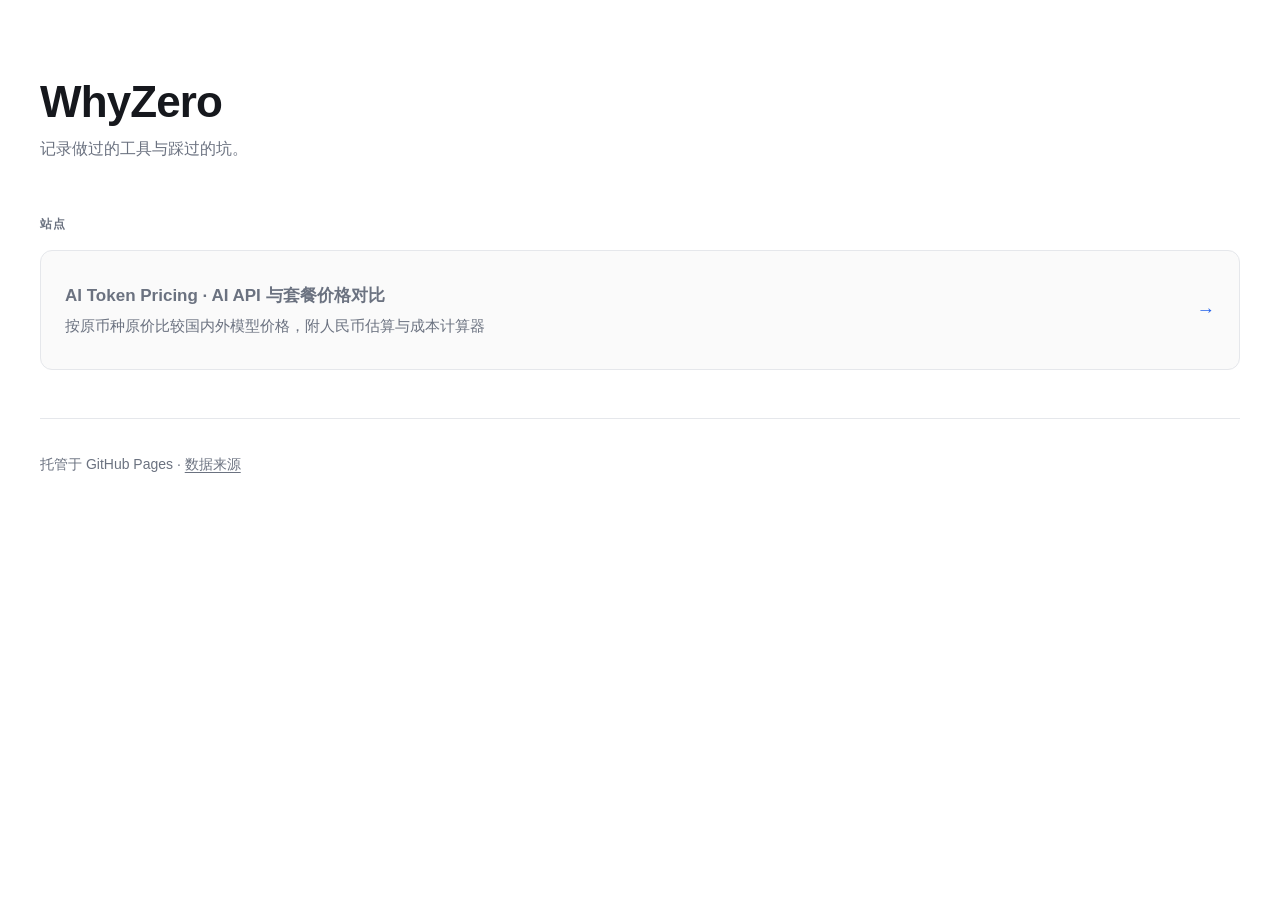
<file: index.html>
<!doctype html>
<html lang="zh-CN">
  <head>
    <meta charset="utf-8" />
    <meta name="viewport" content="width=device-width, initial-scale=1" />
    <title>WhyZero · AI Token Pricing</title>
    <meta name="description" content="WhyZero 的站点与作品索引。AI API、Token Plan、Coding Plan 价格对比工具。" />
    <style>
      :root {
        color-scheme: light dark;
        --fg: #16181d;
        --muted: #6b7280;
        --line: #e5e7eb;
        --bg: #ffffff;
        --card: #fafafa;
        --card-hover: #f3f4f6;
        --brand: #2563eb;
      }
      @media (prefers-color-scheme: dark) {
        :root {
          --fg: #e8eaed;
          --muted: #9aa0a6;
          --line: #2a2c31;
          --bg: #0e0f11;
          --card: #17191c;
          --card-hover: #1f2226;
          --brand: #6ba8ff;
        }
      }
      * { box-sizing: border-box; }
      body {
        margin: 0;
        padding: clamp(2.5rem, 6vw, 5.5rem) clamp(1.25rem, 3vw, 2.5rem);
        background: var(--bg);
        color: var(--fg);
        font: 16px/1.7 -apple-system, "Segoe UI", "PingFang SC", "Microsoft YaHei", sans-serif;
        -webkit-font-smoothing: antialiased;
      }
      /* 宽容器：手机上铺满可用宽度，桌面上放宽到 1200px 后居中。
         旧版沿用博客正文的阅读宽度（固定 640px），放在只有几条链接的索引页上
         会让 1920 屏幕两侧各空出 640px，故改为自适应宽度加卡片网格。 */
      main { width: min(1200px, 100%); margin: 0 auto; }

      header { margin-bottom: clamp(2rem, 4vw, 3.25rem); }
      h1 {
        font-size: clamp(2rem, 4.5vw, 2.75rem);
        line-height: 1.15;
        letter-spacing: -.02em;
        margin: 0 0 .5rem;
        word-break: keep-all;
      }
      .lede {
        color: var(--muted);
        font-size: clamp(1rem, 1.2vw, 1.0625rem);
        margin: 0;
        max-width: 46ch;
      }

      h2 {
        font-size: .75rem;
        text-transform: uppercase;
        letter-spacing: .1em;
        color: var(--muted);
        font-weight: 600;
        margin: 0 0 1rem;
      }

      /* 卡片网格：宽度够就自动多列，不够就单列，不留大片空白也不挤 */
      .cards {
        display: grid;
        grid-template-columns: repeat(auto-fit, minmax(min(100%, 320px), 1fr));
        gap: 1rem;
        list-style: none;
        margin: 0 0 clamp(2rem, 4vw, 3rem);
        padding: 0;
      }
      /* 卡内两列：文字靠左、箭头贴右。只有一条站点时卡片会铺满容器，
         若只用单列左对齐，右侧会空出三分之二，看着像没做完。 */
      .cards a {
        display: grid;
        grid-template-columns: 1fr auto;
        align-items: center;
        gap: 1rem;
        height: 100%;
        min-height: 7.5rem;
        padding: 1.25rem 1.5rem;
        border: 1px solid var(--line);
        border-radius: 12px;
        background: var(--card);
        color: inherit;
        text-decoration: none;
        transition: background .16s ease, border-color .16s ease, transform .16s ease;
      }
      .cards a:hover,
      .cards a:focus-visible {
        background: var(--card-hover);
        border-color: var(--brand);
        transform: translateY(-2px);
      }
      .cards strong { display: block; font-weight: 600; font-size: 1.0625rem; margin-bottom: .3rem; }
      .cards span { color: var(--muted); font-size: .9375rem; line-height: 1.6; }
      .cards .text { display: block; min-width: 0; }
      .cards .tag {
        font-size: 1.15rem;
        line-height: 1;
        color: var(--brand);
        font-weight: 600;
        transition: transform .16s ease;
      }
      .cards a:hover .tag,
      .cards a:focus-visible .tag { transform: translateX(4px); }

      footer {
        border-top: 1px solid var(--line);
        padding-top: 1.25rem;
        color: var(--muted);
        font-size: .875rem;
      }
      footer a { color: var(--muted); text-decoration: underline; text-underline-offset: 3px; }
      footer a:hover { color: var(--fg); }

      @media (prefers-reduced-motion: reduce) {
        .cards a, .cards .tag { transition: none; }
        .cards a:hover, .cards a:focus-visible { transform: none; }
        .cards a:hover .tag, .cards a:focus-visible .tag { transform: none; }
      }
    </style>
  </head>
  <body>
    <main>
      <header>
        <h1>WhyZero</h1>
        <p class="lede">记录做过的工具与踩过的坑。</p>
      </header>

      <h2>站点</h2>
      <ul class="cards">
        <li>
          <a href="/token-price/">
            <span class="text">
              <strong>AI Token Pricing · AI API 与套餐价格对比</strong>
              <span>按原币种原价比较国内外模型价格，附人民币估算与成本计算器</span>
            </span>
            <span class="tag" aria-hidden="true">→</span>
          </a>
        </li>
      </ul>

      <footer>
        <p>托管于 GitHub Pages · <a href="/token-price/sources/">数据来源</a></p>
      </footer>
    </main>
  </body>
</html>
</file>
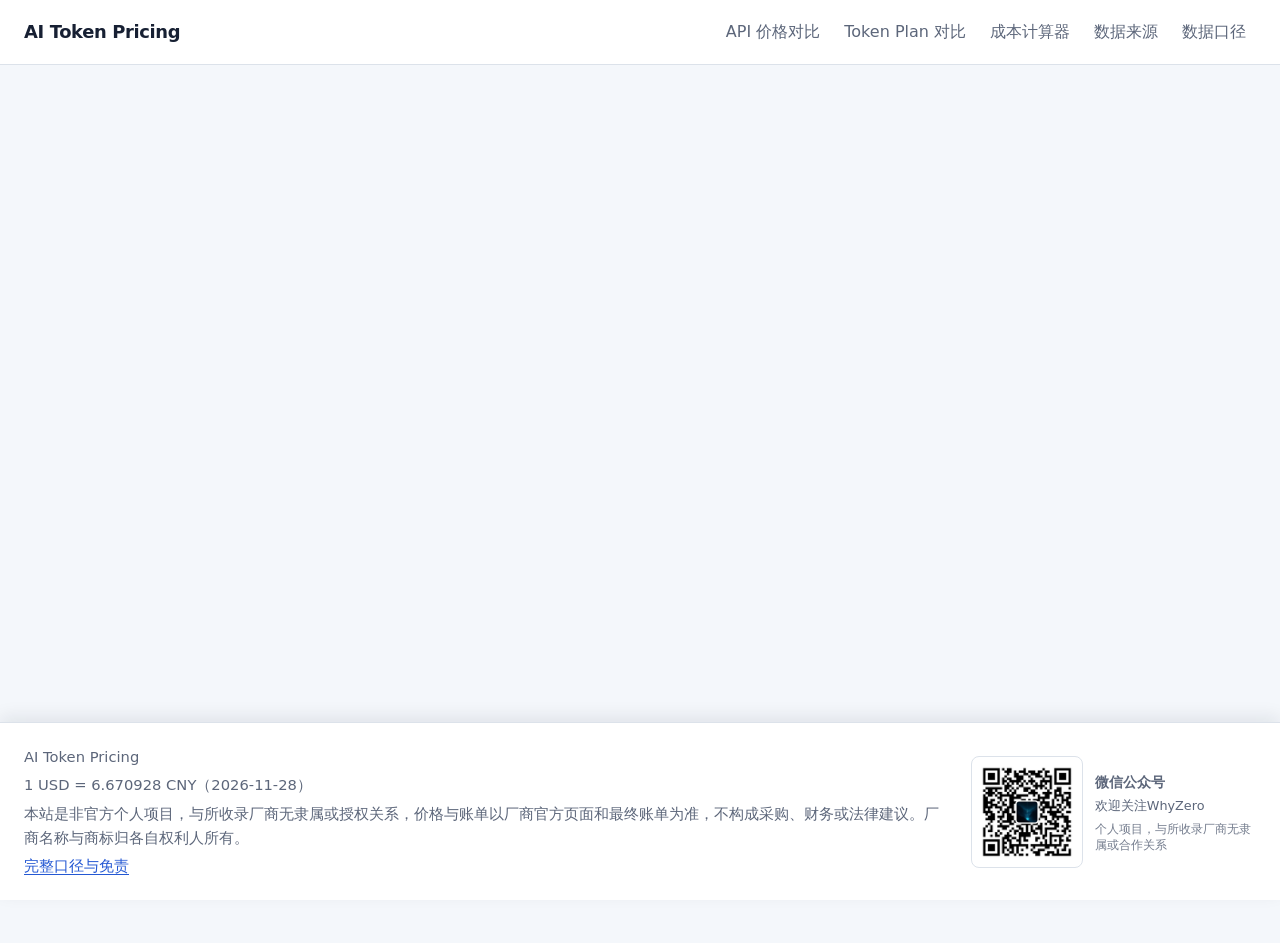
<file: token-price/index.html>
<!doctype html>
<html lang="zh-CN">
  <head>
    <meta charset="UTF-8" />
    <meta name="viewport" content="width=device-width, initial-scale=1" />
    <title>Token Plan 价格对比 · AI API 与套餐比价 | AI Token Pricing</title>
    <meta name="description" content="对比国内外 AI 大模型 API 与 Token Plan / Coding Plan 套餐价格：国内厂商给人民币官方标价，国际厂商以美元标价为主、人民币为按汇率估算的参考值，逐条标注溯源等级。" />
    <!-- 每路由的 canonical 与 Open Graph：预渲染按路由填充绝对 URL（见 scripts/prerender.mjs） -->
    <link rel="canonical" href="https://whyzero.studio/token-price/" />
    <meta property="og:type" content="website" />
    <meta property="og:site_name" content="AI Token Pricing" />
    <meta property="og:title" content="Token Plan 价格对比 · AI API 与套餐比价 | AI Token Pricing" />
    <meta property="og:description" content="对比国内外 AI 大模型 API 与 Token Plan / Coding Plan 套餐价格：国内厂商给人民币官方标价，国际厂商以美元标价为主、人民币为按汇率估算的参考值，逐条标注溯源等级。" />
    <meta property="og:url" content="https://whyzero.studio/token-price/" />
    <meta property="og:locale" content="zh_CN" />
    <meta name="twitter:card" content="summary" />
    <meta name="twitter:title" content="Token Plan 价格对比 · AI API 与套餐比价 | AI Token Pricing" />
    <meta name="twitter:description" content="对比国内外 AI 大模型 API 与 Token Plan / Coding Plan 套餐价格：国内厂商给人民币官方标价，国际厂商以美元标价为主、人民币为按汇率估算的参考值，逐条标注溯源等级。" />
    <script type="application/ld+json">
{
  "@context": "https://schema.org",
  "@type": "WebPage",
  "@id": "https://whyzero.studio/token-price/",
  "url": "https://whyzero.studio/token-price/",
  "name": "Token Plan 价格对比 · AI API 与套餐比价 | AI Token Pricing",
  "description": "对比国内外 AI 大模型 API 与 Token Plan / Coding Plan 套餐价格：国内厂商给人民币官方标价，国际厂商以美元标价为主、人民币为按汇率估算的参考值，逐条标注溯源等级。",
  "inLanguage": "zh-CN",
  "isPartOf": {
    "@id": "https://whyzero.studio/token-price/#website"
  },
  "dateModified": "2026-11-18"
}
    </script>
    <script type="application/ld+json">
{
  "@context": "https://schema.org",
  "@type": "BreadcrumbList",
  "itemListElement": [
    {
      "@type": "ListItem",
      "position": 1,
      "name": "首页",
      "item": "https://whyzero.studio/token-price/"
    }
  ]
}
    </script>
    <script type="application/ld+json">
{
  "@context": "https://schema.org",
  "@type": "WebSite",
  "@id": "https://whyzero.studio/token-price/#website",
  "name": "AI Token Pricing",
  "alternateName": "AI API 价格对比",
  "description": "面向中文开发者的 AI 模型与订阅套餐价格对比站：按原币种标价比较，逐条标注官方页抓取或聚合来源。",
  "url": "https://whyzero.studio/token-price/",
  "inLanguage": "zh-CN",
  "creator": {
    "@type": "Person",
    "name": "WhyZero"
  }
}
    </script>
    <script type="application/ld+json">
{
  "@context": "https://schema.org",
  "@type": "Dataset",
  "@id": "https://whyzero.studio/token-price/#dataset",
  "name": "AI API 与订阅套餐价格数据集",
  "description": "覆盖 17 家厂商、190 条计价的 AI 模型价格与订阅套餐数据集；其中 147 条逐条抓自官方定价页，43 条取自第三方聚合源并显式标注。",
  "url": "https://whyzero.studio/token-price/",
  "inLanguage": "zh-CN",
  "creator": {
    "@type": "Person",
    "name": "WhyZero"
  },
  "dateModified": "2026-11-18",
  "temporalCoverage": "2026-11-18/..",
  "isAccessibleForFree": true,
  "keywords": [
    "AI API 价格",
    "Token Plan",
    "Coding Plan",
    "大模型定价",
    "人民币汇率换算"
  ],
  "variableMeasured": [
    {
      "@type": "PropertyValue",
      "name": "输入价格（每百万 token）"
    },
    {
      "@type": "PropertyValue",
      "name": "输出价格（每百万 token）"
    },
    {
      "@type": "PropertyValue",
      "name": "缓存读写价格（每百万 token）"
    },
    {
      "@type": "PropertyValue",
      "name": "套餐月费"
    }
  ]
}
    </script>
    <link rel="icon" href="/token-price/favicon.svg" type="image/svg+xml" />
    <script type="module" crossorigin src="/token-price/assets/index-CQnYsgjG.js"></script>
    <link rel="stylesheet" crossorigin href="/token-price/assets/index-_ZabvsNW.css">
  </head>
  <body>
    <!-- 构建期预渲染会把这个占位符替换成真实渲染结果；占位符缺失时 scripts/prerender.mjs 会直接失败 -->
    <div id="app"><div class="site"><header class="site-header"><nav class="shell nav" aria-label="主导航"><a aria-current="page" href="/token-price/" class="router-link-active router-link-exact-active brand">AI Token Pricing</a><button class="nav-toggle" type="button" aria-expanded="false" aria-controls="nav-links"><span class="nav-toggle-bars" aria-hidden="true"><span></span><span></span><span></span></span><span class="sr-only">展开或收起主导航</span></button><div id="nav-links" class="nav-links"><!--[--><a href="/token-price/api-pricing/" class="nav-link">API 价格对比</a><a href="/token-price/plans/" class="nav-link">Token Plan 对比</a><a href="/token-price/calculator/" class="nav-link">成本计算器</a><a href="/token-price/sources/" class="nav-link">数据来源</a><a href="/token-price/methodology/" class="nav-link">数据口径</a><!--]--></div></nav></header><main id="main" class="shell"><div class="page"><section class="hero"><p class="eyebrow">原币种标价 · 逐条溯源</p><h1>AI 大模型 API 与 Token Plan 价格对比</h1><p class="lede">别只看单价，先算清真实 Token 成本。</p><p class="meta">抓取日期 2026-11-18 · 1 USD = 6.6709 CNY（2026-11-28）</p><p class="meta">非官方站点，价格仅供参考 · <a href="/token-price/methodology/" class="">口径与免责</a></p></section><section class="key-facts" aria-label="关键数据摘要"><p> 截至 <time datetime="2026-11-18">2026-11-18</time>：收录 <strong>17</strong> 家厂商、<strong>190</strong> 条计价， <strong>147</strong> 条官方页抓取、<strong>43</strong> 条聚合数据。 </p><p> 国内最低输入价 <strong>¥0.1</strong>/百万 token（智谱 GLM-Z1-FlashX）， 国际最低输入价 <strong>$0.1</strong>/百万 token（Anthropic Claude Haiku 5.5）。 </p></section><div class="grid"><article class="card"><p class="eyebrow">Pay as you go</p><h2>AI API 价格表</h2><a href="/token-price/api-pricing/" class="button">查看 API 价格对比</a></article><article class="card"><p class="eyebrow">Subscription</p><h2>Token / Coding Plan 套餐对比</h2><a href="/token-price/plans/" class="button">查看套餐对比</a></article></div><article class="section card"><h2>官方页条目与数据纪律</h2><details class="fold"><summary>数据纪律与排序口径</summary><div class="fold-body"><p>官方页抓取 是维护者从厂商公开定价页逐条录入，聚合数据 是第三方快照（未核官方页）； 两者是展示口径，不是质量背书，同一模型两种来源并存时以官方为准。 </p><p> 未知字段保留为空，不用推测值填充；缺价时计算器拒绝给出不完整总价。 缺智能评分或无可比正价的条目不进图（各图下方标注未入图条数）。 </p><p> 列表按账单币种分组（USD 在前、CNY 在后），组内按原币种输入价升序；聚合数据不参与排序结论， 人民币副行按当日汇率估算，账单以厂商原币种为准。 </p></div></details><details class="fold"><summary>展开 8 条官方页低价条目</summary><div class="fold-body"><ul class="showcase"><!--[--><li><strong>Claude Haiku 5.5</strong> · 输入 $0.1/1M · 输出 $0.5/1M <span class="meta">Anthropic · 官方页抓取 · 2026-10-31</span></li><li><strong>Gemini 2.5 Flash-Lite</strong> · 输入 $0.1/1M · 输出 $0.4/1M <span class="meta">Google · 官方页抓取 · 2026-10-31</span></li><li><strong>GPT-6 Luna</strong> · 输入 $0.1/1M · 输出 $0.5/1M <span class="meta">OpenAI · 官方页抓取 · 2026-10-31</span></li><li><strong>Ministral 3 3B</strong> · 输入 $0.1/1M · 输出 $0.1/1M <span class="meta">Mistral AI · 官方页抓取 · 2026-10-31</span></li><li><strong>Ministral 3 8B</strong> · 输入 $0.15/1M · 输出 $0.15/1M <span class="meta">Mistral AI · 官方页抓取 · 2026-10-31</span></li><li><strong>Mistral Small 4</strong> · 输入 $0.15/1M · 输出 $0.6/1M <span class="meta">Mistral AI · 官方页抓取 · 2026-10-31</span></li><li><strong>GPT-5.6 Luna</strong> · 输入 $0.2/1M · 输出 $1.2/1M <span class="meta">OpenAI · 官方页抓取 · 2026-10-31</span></li><li><strong>GPT-6 Luna（长上下文 &gt;272K）</strong> · 输入 $0.2/1M · 输出 $0.75/1M <span class="meta">OpenAI · 官方页抓取 · 2026-11-01</span></li><!--]--></ul><p class="link-row"><a href="/token-price/api-pricing/" class="">查看全部 API 价格</a></p></div></details></article></div></main><footer class="site-footer"><div class="shell footer-main"><div class="footer-text"><p>AI Token Pricing</p><p>1 USD = 6.670928 CNY（2026-11-28）</p><p class="meta">本站是非官方个人项目，与所收录厂商无隶属或授权关系，价格与账单以厂商官方页面和最终账单为准，不构成采购、财务或法律建议。厂商名称与商标归各自权利人所有。</p><p class="meta"><a href="/token-price/methodology/" class="">完整口径与免责</a></p></div><div class="wechat-qr wechat-qr--footer"><img class="wechat-qr-img" src="/token-price/wechat-qr.png" alt="微信公众号二维码" width="112" height="112" loading="lazy" decoding="async"><div class="wechat-qr-text"><p class="wechat-qr-title">微信公众号</p><p class="wechat-qr-hint">欢迎关注WhyZero</p><p class="wechat-qr-boundary">个人项目，与所收录厂商无隶属或合作关系</p></div></div></div></footer></div></div>
  </body>
</html>
</file>
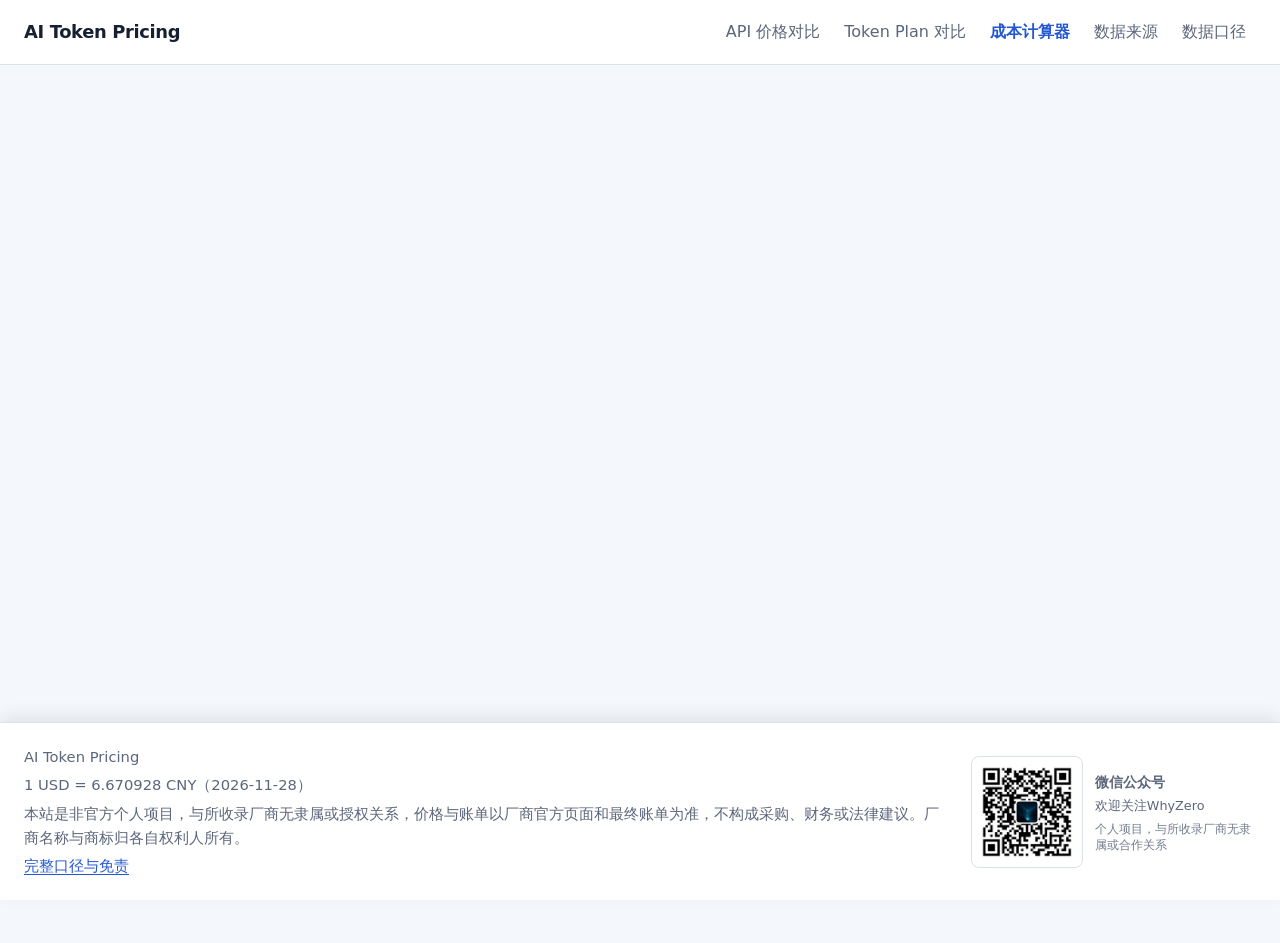
<file: token-price/calculator/index.html>
<!doctype html>
<html lang="zh-CN">
  <head>
    <meta charset="UTF-8" />
    <meta name="viewport" content="width=device-width, initial-scale=1" />
    <title>Token 成本计算器 · API 用量费用对比 | AI Token Pricing</title>
    <meta name="description" content="按每月输入、输出与缓存 Token 用量计算有价模型的 API 成本：国际厂商以美元标价结算，人民币为按汇率折算的参考值；国内厂商给人民币标价。" />
    <!-- 每路由的 canonical 与 Open Graph：预渲染按路由填充绝对 URL（见 scripts/prerender.mjs） -->
    <link rel="canonical" href="https://whyzero.studio/token-price/calculator/" />
    <meta property="og:type" content="website" />
    <meta property="og:site_name" content="AI Token Pricing" />
    <meta property="og:title" content="Token 成本计算器 · API 用量费用对比 | AI Token Pricing" />
    <meta property="og:description" content="按每月输入、输出与缓存 Token 用量计算有价模型的 API 成本：国际厂商以美元标价结算，人民币为按汇率折算的参考值；国内厂商给人民币标价。" />
    <meta property="og:url" content="https://whyzero.studio/token-price/calculator/" />
    <meta property="og:locale" content="zh_CN" />
    <meta name="twitter:card" content="summary" />
    <meta name="twitter:title" content="Token 成本计算器 · API 用量费用对比 | AI Token Pricing" />
    <meta name="twitter:description" content="按每月输入、输出与缓存 Token 用量计算有价模型的 API 成本：国际厂商以美元标价结算，人民币为按汇率折算的参考值；国内厂商给人民币标价。" />
    <script type="application/ld+json">
{
  "@context": "https://schema.org",
  "@type": "WebPage",
  "@id": "https://whyzero.studio/token-price/calculator/",
  "url": "https://whyzero.studio/token-price/calculator/",
  "name": "Token 成本计算器 · API 用量费用对比 | AI Token Pricing",
  "description": "按每月输入、输出与缓存 Token 用量计算有价模型的 API 成本：国际厂商以美元标价结算，人民币为按汇率折算的参考值；国内厂商给人民币标价。",
  "inLanguage": "zh-CN",
  "isPartOf": {
    "@id": "https://whyzero.studio/token-price/#website"
  },
  "dateModified": "2026-11-18"
}
    </script>
    <script type="application/ld+json">
{
  "@context": "https://schema.org",
  "@type": "BreadcrumbList",
  "itemListElement": [
    {
      "@type": "ListItem",
      "position": 1,
      "name": "首页",
      "item": "https://whyzero.studio/token-price/"
    },
    {
      "@type": "ListItem",
      "position": 2,
      "name": "成本计算器",
      "item": "https://whyzero.studio/token-price/calculator/"
    }
  ]
}
    </script>
    <link rel="icon" href="/token-price/favicon.svg" type="image/svg+xml" />
    <script type="module" crossorigin src="/token-price/assets/index-CQnYsgjG.js"></script>
    <link rel="stylesheet" crossorigin href="/token-price/assets/index-_ZabvsNW.css">
  </head>
  <body>
    <!-- 构建期预渲染会把这个占位符替换成真实渲染结果；占位符缺失时 scripts/prerender.mjs 会直接失败 -->
    <div id="app"><div class="site"><header class="site-header"><nav class="shell nav" aria-label="主导航"><a href="/token-price/" class="brand">AI Token Pricing</a><button class="nav-toggle" type="button" aria-expanded="false" aria-controls="nav-links"><span class="nav-toggle-bars" aria-hidden="true"><span></span><span></span><span></span></span><span class="sr-only">展开或收起主导航</span></button><div id="nav-links" class="nav-links"><!--[--><a href="/token-price/api-pricing/" class="nav-link">API 价格对比</a><a href="/token-price/plans/" class="nav-link">Token Plan 对比</a><a aria-current="page" href="/token-price/calculator/" class="router-link-active router-link-exact-active nav-link">成本计算器</a><a href="/token-price/sources/" class="nav-link">数据来源</a><a href="/token-price/methodology/" class="nav-link">数据口径</a><!--]--></div></nav></header><main id="main" class="shell"><div class="page"><section class="hero"><p class="eyebrow">Cost calculator</p><h1>月度 Token 成本计算器（API 用量费用对比）</h1><p class="lede"> 估算成本 = Σ（各类 Token 数量 ÷ 1,000,000 × 单价）。主值取厂商账单币种，人民币为按 1 USD = 6.6709 CNY（2026-11-28）折算的参考值。 </p><p class="meta">非官方站点，价格仅供参考 · <a href="/token-price/methodology/" class="">口径与免责</a></p></section><div class="calculator"><form class="card" aria-label="成本计算输入"><label class="field"><span>模型与计价口径</span><select name="model"><!--[--><option value="deepseek-deepseek-flash-idle" selected>DeepSeek-flash（空闲时段）</option><option value="deepseek-deepseek-flash-peak">DeepSeek-flash（高峰时段）</option><option value="deepseek-deepseek-v4-pro-idle">DeepSeek-v4-pro（空闲时段）</option><option value="deepseek-deepseek-v4-pro-peak">DeepSeek-v4-pro（高峰时段）</option><option value="aliyun-qwen3.8-max">阿里云百炼 qwen3.8-max</option><option value="aliyun-qwen3.7-max">阿里云百炼 qwen3.7-max</option><option value="aliyun-qwen-max">阿里云百炼 qwen-max</option><option value="aliyun-qwen3.7-plus">阿里云百炼 qwen3.7-plus</option><option value="aliyun-qwen3.6-plus">阿里云百炼 qwen3.6-plus</option><option value="aliyun-qwen3.5-plus">阿里云百炼 qwen3.5-plus</option><option value="aliyun-qwen3.8-flash">阿里云百炼 qwen3.8-flash</option><option value="aliyun-qwen3.7-flash">阿里云百炼 qwen3.7-flash</option><option value="aliyun-qwen3.6-flash">阿里云百炼 qwen3.6-flash</option><option value="aliyun-qwen-long">阿里云百炼 qwen-long</option><option value="aliyun-qwen3-8-omni-flash">阿里云百炼 qwen3.8-omni-flash</option><option value="volcengine-doubao-seed-evolving">火山方舟 doubao-seed-evolving</option><option value="volcengine-doubao-seed-2-1-pro">火山方舟 doubao-seed-2.1-pro</option><option value="volcengine-doubao-seed-2-1-lite">火山方舟 doubao-seed-2.1-lite</option><option value="volcengine-doubao-seed-2-1-turbo">火山方舟 doubao-seed-2.1-turbo</option><option value="volcengine-doubao-seed-2-0-pro">火山方舟 doubao-seed-2.0-pro</option><option value="volcengine-doubao-seed-2-0-lite">火山方舟 doubao-seed-2.0-lite</option><option value="volcengine-doubao-seed-2-0-mini">火山方舟 doubao-seed-2.0-mini</option><option value="volcengine-doubao-seed-2-0-code">火山方舟 doubao-seed-2.0-code</option><option value="volcengine-doubao-seed-character">火山方舟 doubao-seed-character</option><option value="volcengine-doubao-seed-translation">火山方舟 doubao-seed-translation</option><option value="minimax-minimax-m3-1-flash">MiniMax-M3.1-Flash</option><option value="minimax-minimax-m3-512k">MiniMax-M3（≤512k 输入）</option><option value="minimax-minimax-m3-512k-plus">MiniMax-M3（&gt;512k 输入）</option><option value="claude-fable-5-1">Anthropic Claude Fable 5.1</option><option value="claude-opus-5-5">Anthropic Claude Opus 5.5</option><option value="claude-sonnet-5-5">Anthropic Claude Sonnet 5.5</option><option value="claude-haiku-5-5">Anthropic Claude Haiku 5.5</option><option value="claude-haiku-5-5-long">Anthropic Claude Haiku 5.5（&gt;100k prompt）</option><option value="claude-opus-5">Anthropic Claude Opus 5</option><option value="claude-sonnet-5">Anthropic Claude Sonnet 5</option><option value="claude-sonnet-4-6">Anthropic Claude Sonnet 4.6</option><option value="claude-haiku-4-5">Anthropic Claude Haiku 4.5</option><option value="google-gemini-4-argon">Google Gemini 4 Argon</option><option value="google-gemini-3-8-flash">Google Gemini 3.8 Flash</option><option value="google-gemini-3-6-flash">Google Gemini 3.6 Flash</option><option value="google-gemini-3-5-flash-lite">Google Gemini 3.5 Flash-Lite</option><option value="google-gemini-3-1-flash-lite">Google Gemini 3.1 Flash-Lite</option><option value="google-gemini-3-flash-preview">Google Gemini 3 Flash Preview</option><option value="google-gemini-3-1-pro-preview">Google Gemini 3.1 Pro Preview</option><option value="google-gemini-2-5-pro">Google Gemini 2.5 Pro</option><option value="google-gemini-2-5-flash">Google Gemini 2.5 Flash</option><option value="google-gemini-2-5-flash-lite">Google Gemini 2.5 Flash-Lite</option><option value="zhipu-glm-5-3">智谱 GLM-5.3</option><option value="zhipu-glm-5-3-flash">智谱 GLM-5.3-Flash</option><option value="zhipu-glm-5-3-flashx">智谱 GLM-5.3-FlashX</option><option value="zhipu-glm-5-3-flashx-legal">智谱 GLM-5.3-FlashX-Legal</option><option value="zhipu-glm-5-2">智谱 GLM-5.2</option><option value="zhipu-glm-5-1-le32k">智谱 GLM-5.1（≤32K）</option><option value="zhipu-glm-5-1-gt32k">智谱 GLM-5.1（≥32K）</option><option value="zhipu-glm-5-turbo-le32k">智谱 GLM-5-Turbo（≤32K）</option><option value="zhipu-glm-5-turbo-gt32k">智谱 GLM-5-Turbo（≥32K）</option><option value="zhipu-glm-5-le32k">智谱 GLM-5（≤32K）</option><option value="zhipu-glm-5-gt32k">智谱 GLM-5（≥32K）</option><option value="zhipu-glm-4-7-le32k">智谱 GLM-4.7（≤32K）</option><option value="zhipu-glm-4-7-le32k-long-output">智谱 GLM-4.7（≤32K · 输出≥0.2K）</option><option value="zhipu-glm-4-7-gt32k">智谱 GLM-4.7（≥32K）</option><option value="zhipu-glm-4-5-air-le32k">智谱 GLM-4.5-Air（≤32K）</option><option value="zhipu-glm-4-5-air-le32k-long-output">智谱 GLM-4.5-Air（≤32K · 输出≥0.2K）</option><option value="zhipu-glm-4-5-air-gt32k">智谱 GLM-4.5-Air（≥32K）</option><option value="zhipu-glm-4-7-flashx">智谱 GLM-4.7-FlashX</option><option value="zhipu-glm-4-7-flash">智谱 GLM-4.7-Flash</option><option value="zhipu-glm-4-plus">智谱 GLM-4-Plus</option><option value="zhipu-glm-4-air-250414">智谱 GLM-4-Air-250414</option><option value="zhipu-glm-4-airx">智谱 GLM-4-AirX</option><option value="zhipu-glm-4-long">智谱 GLM-4-Long</option><option value="zhipu-glm-4-assistant">智谱 GLM-4-Assistant</option><option value="zhipu-glm-z1-air">智谱 GLM-Z1-Air</option><option value="zhipu-glm-z1-airx">智谱 GLM-Z1-AirX</option><option value="zhipu-glm-z1-flashx">智谱 GLM-Z1-FlashX</option><option value="zhipu-glm-4-flashx-250414">智谱 GLM-4-FlashX-250414</option><option value="zhipu-glm-4-flash-250414">智谱 GLM-4-Flash-250414</option><option value="zhipu-glm-z1-flash">智谱 GLM-Z1-Flash</option><option value="zhipu-glm-ocr">智谱 GLM-OCR</option><option value="zhipu-glm-5v-turbo-le32k">智谱 GLM-5V-Turbo（≤32K）</option><option value="zhipu-glm-5v-turbo-gt32k">智谱 GLM-5V-Turbo（≥32K）</option><option value="zhipu-glm-4-6v-le32k">智谱 GLM-4.6V（≤32K）</option><option value="zhipu-glm-4-6v-gt32k">智谱 GLM-4.6V（≥32K）</option><option value="zhipu-glm-4-6v-flashx-le32k">智谱 GLM-4.6V-FlashX（≤32K）</option><option value="zhipu-glm-4-6v-flashx-gt32k">智谱 GLM-4.6V-FlashX（≥32K）</option><option value="zhipu-glm-4-6v-flash">智谱 GLM-4.6V-Flash</option><option value="zhipu-glm-4-5v-le32k">智谱 GLM-4.5V（≤32K）</option><option value="zhipu-glm-4-5v-gt32k">智谱 GLM-4.5V（≥32K）</option><option value="zhipu-glm-4v-plus-0111">智谱 GLM-4V-Plus-0111</option><option value="zhipu-glm-4v-flash">智谱 GLM-4V-Flash</option><option value="zhipu-glm-4-1v-thinking-flashx">智谱 GLM-4.1V-Thinking-FlashX</option><option value="zhipu-glm-4-1v-thinking-flash">智谱 GLM-4.1V-Thinking-Flash</option><option value="mistral-mistral-small-4">Mistral AI Mistral Small 4</option><option value="mistral-mistral-large-4">Mistral AI Mistral Large 4</option><option value="mistral-ministral-3-14b">Mistral AI Ministral 3 14B</option><option value="mistral-ministral-3-8b">Mistral AI Ministral 3 8B</option><option value="mistral-ministral-3-3b">Mistral AI Ministral 3 3B</option><option value="openai-gpt-6-astra">OpenAI GPT-6 Astra</option><option value="openai-gpt-6-1-sol">OpenAI GPT-6.1 Sol</option><option value="openai-gpt-6-1-terra">OpenAI GPT-6.1 Terra</option><option value="openai-gpt-6-luna">OpenAI GPT-6 Luna</option><option value="openai-gpt-6-sol">OpenAI GPT-6 Sol</option><option value="openai-gpt-5-6-sol">OpenAI GPT-5.6 Sol</option><option value="openai-gpt-5-6-terra">OpenAI GPT-5.6 Terra</option><option value="openai-gpt-5-6-luna">OpenAI GPT-5.6 Luna</option><option value="openai-gpt-5-5-272k-context-length">OpenAI GPT-5.5 (&lt;272K Context Length)</option><option value="openai-gpt-5-5-pro-272k-context-length">OpenAI GPT-5.5 Pro (&lt;272K Context Length)</option><option value="openai-gpt-5-4-272k-context-length">OpenAI GPT-5.4 (&lt;272K Context Length)</option><option value="openai-gpt-5-4-pro-272k-context-length">OpenAI GPT-5.4 Pro (&lt;272K Context Length)</option><option value="openai-gpt-6-1-sol-long-context">OpenAI GPT-6.1 Sol（长上下文 &gt;272K）</option><option value="openai-gpt-6-1-terra-long-context">OpenAI GPT-6.1 Terra（长上下文 &gt;272K）</option><option value="openai-gpt-6-astra-law">OpenAI GPT-6 Astra for Law</option><option value="openai-gpt-6-astra-long-context">OpenAI GPT-6 Astra（长上下文 &gt;272K）</option><option value="openai-gpt-6-luna-long-context">OpenAI GPT-6 Luna（长上下文 &gt;272K）</option><option value="openai-gpt-6-rosalind">OpenAI GPT-6 Rosalind</option><option value="openai-gpt-6-sol-long-context">OpenAI GPT-6 Sol（长上下文 &gt;272K）</option><option value="xai-grok-4-7-prompt-200k-lt200k">xAI Grok-4.7（prompt&lt;200K）</option><option value="xai-grok-4-7-prompt-200k-ge200k">xAI Grok-4.7（prompt≥200K）</option><option value="xai-grok-4-6-prompt-200k-lt200k">xAI Grok-4.6（prompt&lt;200K）</option><option value="xai-grok-4-6-prompt-200k-ge200k">xAI Grok-4.6（prompt≥200K）</option><option value="xai-grok-4-5-prompt-200k-lt200k">xAI Grok-4.5（prompt&lt;200K）</option><option value="xai-grok-4-5-prompt-200k-ge200k">xAI Grok-4.5（prompt≥200K）</option><option value="xai-grok-4-3-prompt-200k-lt200k">xAI Grok-4.3（prompt&lt;200K）</option><option value="xai-grok-4-3-prompt-200k-ge200k">xAI Grok-4.3（prompt≥200K）</option><option value="xai-grok-4-20-0309-reasoning-prompt-200k-lt200k">xAI Grok-4.20-0309-reasoning（prompt&lt;200K）</option><option value="xai-grok-4-20-0309-reasoning-prompt-200k-ge200k">xAI Grok-4.20-0309-reasoning（prompt≥200K）</option><option value="xai-grok-4-20-0309-non-reasoning-prompt-200k-lt200k">xAI Grok-4.20-0309-non-reasoning（prompt&lt;200K）</option><option value="xai-grok-4-20-0309-non-reasoning-prompt-200k-ge200k">xAI Grok-4.20-0309-non-reasoning（prompt≥200K）</option><option value="xai-grok-build-0-1-prompt-200k-lt200k">xAI Grok-build-0.1（prompt&lt;200K）</option><option value="xai-grok-build-0-1-prompt-200k-ge200k">xAI Grok-build-0.1（prompt≥200K）</option><option value="xai-grok-4-20-multi-agent-0309-prompt-200k-lt200k">xAI Grok-4.20-multi-agent-0309（prompt&lt;200K）</option><option value="xai-grok-4-20-multi-agent-0309-prompt-200k-ge200k">xAI Grok-4.20-multi-agent-0309（prompt≥200K）</option><option value="moonshot-kimi-k3-1-pro">月之暗面 Kimi K3.1 Pro</option><option value="stepfun-step-5-preview">阶跃星辰 StepFun Step 5 Preview</option><option value="xiaomi-mimo-v2-6-pro">小米 MiMo-v2.6-pro</option><option value="xiaomi-mimo-v2-6-flash">小米 MiMo-v2.6-flash</option><option value="xiaomi-mimo-v2-6-pro-ultraspeed">小米 MiMo-v2.6-pro-ultraspeed</option><option value="xiaomi-mimo-v2-6-pro-batch">小米 MiMo-v2.6-pro（Batch）</option><option value="xiaomi-mimo-v2-6-flash-batch">小米 MiMo-v2.6-flash（Batch）</option><option value="tencent-hy4-flash">腾讯云 hy4-flash</option><option value="tencent-hy4">腾讯云 hy4</option><option value="tencent-hy4-preview">腾讯云 hy4-preview</option><option value="tencent-hy3">腾讯云 hy3</option><option value="baidu-ernie-5-5-flash-preview-peak">百度千帆 ERNIE-5.5-Flash-Preview（高峰时段）</option><option value="baidu-ernie-5-5-flash-preview-idle">百度千帆 ERNIE-5.5-Flash-Preview（空闲时段）</option><option value="baidu-ernie-5-1-le32k">百度千帆 ERNIE-5.1（输入≤32K）</option><option value="baidu-ernie-5-1-gt32k">百度千帆 ERNIE-5.1（32K&lt;输入≤128K）</option><option value="baidu-ernie-light-dt-1-0">百度千帆 ERNIE-Light-DT-1.0</option><option value="moonshot-kimi-k3-1-pro-highspeed">月之暗面 Kimi K3.1 Pro Highspeed</option><option value="moonshot-kimi-k3">月之暗面 Kimi K3</option><option value="moonshot-kimi-k2-7-code">月之暗面 Kimi K2.7 Code</option><option value="moonshot-kimi-k2-7-code-highspeed">月之暗面 Kimi K2.7 Code HighSpeed</option><option value="moonshot-kimi-k2-6">月之暗面 Kimi K2.6</option><option value="zhipu-glm-4-6">智谱 GLM-4.6</option><option value="xiaomi-mimo-v2-5-pro-ultraspeed">小米 MiMo-V2.5-Pro-UltraSpeed</option><option value="xiaomi-mimo-v2-5">小米 MiMo-V2.5</option><option value="xiaomi-mimo-v2-5-pro">小米 MiMo-V2.5-Pro</option><option value="stepfun-step-3-7-flash">阶跃星辰 StepFun Step 3.7 Flash</option><option value="stepfun-step-3-5-flash-2603">阶跃星辰 StepFun Step 3.5 Flash 2603</option><option value="stepfun-step-3-5-flash">阶跃星辰 StepFun Step 3.5 Flash</option><option value="openai-gpt-6-2-astra">OpenAI GPT-6.2 Astra</option><option value="openai-gpt-6-2-sol">OpenAI GPT-6.2 Sol</option><option value="openai-gpt-daybreak-blue-latest">OpenAI Daybreak Blue</option><option value="openai-gpt-daybreak-red-latest">OpenAI Daybreak Red</option><option value="openai-gpt-5-6">OpenAI GPT-5.6</option><option value="xai-grok-4-20-0309-non-reasoning">xAI Grok 4.20 (Non-Reasoning)</option><option value="xai-grok-4-20-multi-agent-0309">xAI Grok 4.20 Multi-Agent</option><option value="mistral-deepseek-v4-1-flash-1017">Mistral AI DeepSeek V4.1 Flash 1017</option><option value="mistral-mistral-large-4-0-8">Mistral AI Mistral Large 4.0.8</option><option value="mistral-mistral-large-latest">Mistral AI Mistral Large (latest)</option><option value="mistral-zai-glm-5-3-flash">Mistral AI GLM-5.3-Flash</option><option value="mistral-zai-glm-5-3">Mistral AI GLM-5.3</option><option value="mistral-glm-5-2">Mistral AI GLM-5.2</option><option value="mistral-mistral-medium-2604">Mistral AI Mistral Medium 3.5</option><option value="mistral-mistral-medium-latest">Mistral AI Mistral Medium (latest)</option><option value="mistral-mistral-small-latest">Mistral AI Mistral Small (latest)</option><option value="mistral-devstral-2512">Mistral AI Devstral 2</option><option value="cohere-command-a-plus-05-2026">Cohere Command A Plus</option><option value="cohere-command-a-translate-08-2025">Cohere Command A Translate</option><option value="cohere-command-a-reasoning-08-2025">Cohere Command A Reasoning</option><option value="cohere-command-a-vision-07-2025">Cohere Command A Vision</option><option value="cohere-command-a-03-2025">Cohere Command A</option><option value="cohere-command-r7b-arabic-02-2025">Cohere Command R7B Arabic</option><option value="cohere-command-r7b-12-2024">Cohere Command R7B</option><option value="cohere-c4ai-aya-expanse-32b">Cohere Aya Expanse 32B</option><option value="meta-muse-ember-1-0">Meta Muse Ember</option><option value="meta-muse-wonder-1-0">Meta Muse Wonder</option><option value="meta-muse-spark-1-3">Meta Muse Spark 1.3</option><option value="meta-muse-spark-1-3-contributor">Meta Muse Spark 1.3 Contributor</option><option value="meta-muse-spark-1-2">Meta Muse Spark 1.2</option><option value="meta-muse-spark-1-2-contributor">Meta Muse Spark 1.2 Contributor</option><!--]--></select></label><div class="usage-grid section-tight"><label class="field"><span>Input Token / 月</span><input value="1000000" name="input" type="number" min="0" step="1" inputmode="numeric" required></label><label class="field"><span>Output Token / 月</span><input value="100000" name="output" type="number" min="0" step="1" inputmode="numeric" required></label><label class="field"><span>Cache read Token / 月</span><input value="0" name="cacheRead" type="number" min="0" step="1" inputmode="numeric" required></label><label class="field"><span>Cache write Token / 月</span><input value="0" name="cacheWrite" type="number" min="0" step="1" inputmode="numeric" required></label></div></form><section class="result" aria-live="polite"><span class="result-label">估算月成本（主值 = 厂商账单币种）</span><div class="result-output">¥1.40</div><p class="result-sub">官方标价 · 人民币挂牌，无需换汇</p><p class="result-detail">DeepSeek-flash（空闲时段）；按 CNY 官方标价结算，无需汇率；官方标价 · 人民币挂牌，无需换汇；Cache miss 输入 / 输出 / Cache hit 输入，人民币原价；空闲时段：除高峰时段外的其余时间，含周末与中国法定节假日全天</p></section></div><section class="section plan-compare"><h2>订阅套餐 vs 按量付费</h2><p class="plan-compare-lede"> 用上面填的用量和当前选中模型的 API 单价，逐个对比「买套餐」与「按量付费」： 套餐月费取厂商公开价，按量成本只算 <strong>输入 × 输入单价 + 输出 × 输出单价</strong>，不含缓存读写费用（与主结果口径不同，见下方说明）。 </p><ul class="plan-compare-list"><!--[--><li class="winner-api plan-compare-row"><div class="plan-compare-name"><strong>月之暗面 Kimi Code Ultra</strong><span class="meta">月费 ¥1,399</span><!----></div><div class="plan-compare-numbers"><span class="meta">按量 ¥1.40</span><strong class="plan-compare-verdict">按量更省 ¥1,398/月</strong></div></li><li class="winner-api plan-compare-row"><div class="plan-compare-name"><strong>智谱 GLM Coding Plan Max</strong><span class="meta">月费 ¥1,078</span><!----></div><div class="plan-compare-numbers"><span class="meta">按量 ¥1.40</span><strong class="plan-compare-verdict">按量更省 ¥1,077/月</strong></div></li><li class="winner-api plan-compare-row"><div class="plan-compare-name"><strong>腾讯云 CodeBuddy 旗舰版</strong><span class="meta">月费 ¥999</span><!----></div><div class="plan-compare-numbers"><span class="meta">按量 ¥1.40</span><strong class="plan-compare-verdict">按量更省 ¥998/月</strong></div></li><li class="winner-api plan-compare-row"><div class="plan-compare-name"><strong>腾讯云 Buddy One VIP</strong><span class="meta">月费 ¥999</span><!----></div><div class="plan-compare-numbers"><span class="meta">按量 ¥1.40</span><strong class="plan-compare-verdict">按量更省 ¥998/月</strong></div></li><li class="winner-api plan-compare-row"><div class="plan-compare-name"><strong>月之暗面 Kimi Code Max</strong><span class="meta">月费 ¥699</span><!----></div><div class="plan-compare-numbers"><span class="meta">按量 ¥1.40</span><strong class="plan-compare-verdict">按量更省 ¥698/月</strong></div></li><li class="winner-api plan-compare-row"><div class="plan-compare-name"><strong>阶跃星辰 StepFun Step Plan Max</strong><span class="meta">月费 ¥699</span><!----></div><div class="plan-compare-numbers"><span class="meta">按量 ¥1.40</span><strong class="plan-compare-verdict">按量更省 ¥698/月</strong></div></li><!--]--></ul><button class="button button-ghost" type="button">展开全部 33 个可比套餐</button><p class="plan-compare-caveat"> 只列出「月费与当前模型币种一致」的套餐，跨币种不做比较（换汇会引入额外的估算误差）。 免费档没有月费，不参与对比。套餐的真实额度语义（「每 5 小时上限」「不限量」等）各有不同， 这里的结论只回答「同样这些 token 按量买要多少钱」，不代表套餐一定够你用 —— 具体额度见 <a href="/token-price/plans/" class="">套餐页</a> 每行的详情。 </p></section><div class="callout section"><p> 结果只包含表中四类 Token 费用，不含缓存存储费、工具调用、税费或其他附加费用。缺少某类价格且对应使用量大于 0 时，计算会直接停止（fail closed），不给部分总价。 </p><p>汇率随时变化，人民币数值为按某日汇率估算的参考值；最终账单以厂商原币种为准。</p></div><noscript><p class="callout section">成本计算器需要启用 JavaScript；API 比价、数据来源与数据口径页面无需 JavaScript 即可阅读。</p></noscript></div></main><footer class="site-footer"><div class="shell footer-main"><div class="footer-text"><p>AI Token Pricing</p><p>1 USD = 6.670928 CNY（2026-11-28）</p><p class="meta">本站是非官方个人项目，与所收录厂商无隶属或授权关系，价格与账单以厂商官方页面和最终账单为准，不构成采购、财务或法律建议。厂商名称与商标归各自权利人所有。</p><p class="meta"><a href="/token-price/methodology/" class="">完整口径与免责</a></p></div><div class="wechat-qr wechat-qr--footer"><img class="wechat-qr-img" src="/token-price/wechat-qr.png" alt="微信公众号二维码" width="112" height="112" loading="lazy" decoding="async"><div class="wechat-qr-text"><p class="wechat-qr-title">微信公众号</p><p class="wechat-qr-hint">欢迎关注WhyZero</p><p class="wechat-qr-boundary">个人项目，与所收录厂商无隶属或合作关系</p></div></div></div></footer></div></div>
  </body>
</html>
</file>
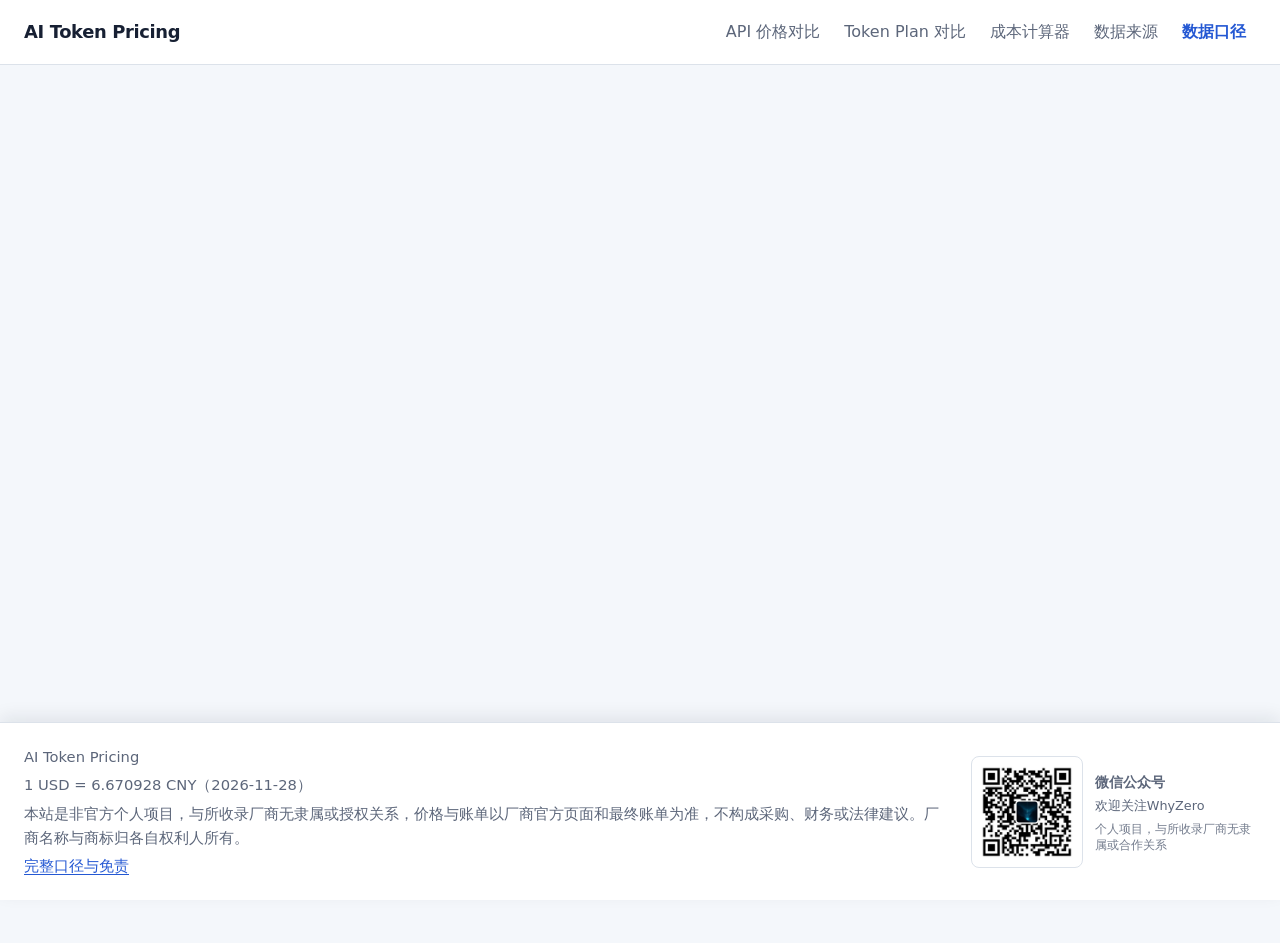
<file: token-price/methodology/index.html>
<!doctype html>
<html lang="zh-CN">
  <head>
    <meta charset="UTF-8" />
    <meta name="viewport" content="width=device-width, initial-scale=1" />
    <title>数据口径与免责声明 | AI Token Pricing</title>
    <meta name="description" content="了解本站的来源分级、抓取流程、成本公式、人民币换算口径和免责声明。" />
    <!-- 每路由的 canonical 与 Open Graph：预渲染按路由填充绝对 URL（见 scripts/prerender.mjs） -->
    <link rel="canonical" href="https://whyzero.studio/token-price/methodology/" />
    <meta property="og:type" content="website" />
    <meta property="og:site_name" content="AI Token Pricing" />
    <meta property="og:title" content="数据口径与免责声明 | AI Token Pricing" />
    <meta property="og:description" content="了解本站的来源分级、抓取流程、成本公式、人民币换算口径和免责声明。" />
    <meta property="og:url" content="https://whyzero.studio/token-price/methodology/" />
    <meta property="og:locale" content="zh_CN" />
    <meta name="twitter:card" content="summary" />
    <meta name="twitter:title" content="数据口径与免责声明 | AI Token Pricing" />
    <meta name="twitter:description" content="了解本站的来源分级、抓取流程、成本公式、人民币换算口径和免责声明。" />
    <script type="application/ld+json">
{
  "@context": "https://schema.org",
  "@type": "WebPage",
  "@id": "https://whyzero.studio/token-price/methodology/",
  "url": "https://whyzero.studio/token-price/methodology/",
  "name": "数据口径与免责声明 | AI Token Pricing",
  "description": "了解本站的来源分级、抓取流程、成本公式、人民币换算口径和免责声明。",
  "inLanguage": "zh-CN",
  "isPartOf": {
    "@id": "https://whyzero.studio/token-price/#website"
  },
  "dateModified": "2026-11-18"
}
    </script>
    <script type="application/ld+json">
{
  "@context": "https://schema.org",
  "@type": "BreadcrumbList",
  "itemListElement": [
    {
      "@type": "ListItem",
      "position": 1,
      "name": "首页",
      "item": "https://whyzero.studio/token-price/"
    },
    {
      "@type": "ListItem",
      "position": 2,
      "name": "数据口径",
      "item": "https://whyzero.studio/token-price/methodology/"
    }
  ]
}
    </script>
    <link rel="icon" href="/token-price/favicon.svg" type="image/svg+xml" />
    <script type="module" crossorigin src="/token-price/assets/index-CQnYsgjG.js"></script>
    <link rel="stylesheet" crossorigin href="/token-price/assets/index-_ZabvsNW.css">
  </head>
  <body>
    <!-- 构建期预渲染会把这个占位符替换成真实渲染结果；占位符缺失时 scripts/prerender.mjs 会直接失败 -->
    <div id="app"><div class="site"><header class="site-header"><nav class="shell nav" aria-label="主导航"><a href="/token-price/" class="brand">AI Token Pricing</a><button class="nav-toggle" type="button" aria-expanded="false" aria-controls="nav-links"><span class="nav-toggle-bars" aria-hidden="true"><span></span><span></span><span></span></span><span class="sr-only">展开或收起主导航</span></button><div id="nav-links" class="nav-links"><!--[--><a href="/token-price/api-pricing/" class="nav-link">API 价格对比</a><a href="/token-price/plans/" class="nav-link">Token Plan 对比</a><a href="/token-price/calculator/" class="nav-link">成本计算器</a><a href="/token-price/sources/" class="nav-link">数据来源</a><a aria-current="page" href="/token-price/methodology/" class="router-link-active router-link-exact-active nav-link">数据口径</a><!--]--></div></nav></header><main id="main" class="shell"><article class="page prose"><section class="hero"><p class="eyebrow">Methodology</p><h1>数据口径与免责声明</h1><p class="lede">解释每个数字从哪来、何时失效、哪些成本没被覆盖。</p></section><section><h2>来源与抓取</h2><p> 只采用厂商官方定价页与明确标注的聚合源，不采用搜索摘要、媒体文章、中转商报价或模型记忆。官方页条目的抓取日期为 <strong>2026-11-18</strong>，来源链接随每条记录展示；使用前请再核对官方页。 </p></section><section><h2>溯源分级：official 与 aggregate</h2><ul><li><strong>official（官方页抓取）</strong>：维护者从厂商官方定价页逐条录入的输入价、输出价与缓存价，页面标「官方页抓取 · 抓取日期」，共 147 条。 </li><li><strong>aggregate（聚合数据）</strong>：取自第三方聚合源（models.dev），<em>未逐条对照官方页</em>，页面标「聚合数据 · 未核官方页」。共 43 条。 </li></ul><p>同一模型两种来源并存时以 official 为准，aggregate 只补空缺。排行榜与「最便宜」只基于 official 条目，并排除 0 元免费档（0 元档仍在表内，只是不参与结论）；官方样本不足时不给结论。</p><p> 为什么有些厂商仍只走聚合：很多定价页是 JavaScript 渲染的，但这批文档站同时提供 Markdown 原文——在页面 URL 后加 <code>.md</code>，或先读站点的 <code>llms.txt</code> 索引，就能直接拿到官方价格表。厂商名单见下方清单。 </p><details class="fold"><summary>哪些厂商取到了官方页价格、哪些仍走聚合</summary><div class="fold-body"><p>按上述方式取到官方页价格的：OpenAI、智谱、xAI、Mistral（以及 DeepSeek、MiniMax、Anthropic、Google）。仍只走聚合的是：Kimi、小米、阶跃、Cohere（其 Standard Vault 按实例小时计费，与 per-token 不可比）、Meta。这类厂商宁可标 aggregate 并注明，也不把推测写成 official。</p></div></details><p> 国内厂商的聚合条目要额外说明一句：聚合源对国内厂商同样以 USD 发布，数值是按汇率从厂商人民币挂牌价折算来的。所以这些条目的<strong>账单币种是 CNY、报价币种是 USD</strong>，页面标「聚合数据 · 折算自 USD」，绝不标「官方标价」。 </p></section><section><h2>币种：账单币种决定主列，人民币只是副列</h2><p>每条记录有三个概念，不能混用：</p><ul><li><strong>billingCurrency</strong>：厂商实际账单币种，这是账单真相，也是价格主列的币种。国内厂商为 CNY，国际厂商为 USD。</li><li><strong>reportedCurrency</strong>：这条数字本身以什么币种表达。官方条目必须与账单币种一致；聚合条目由聚合源以 USD 发布，因此国内厂商的聚合条目是「账单 CNY + 报价 USD」。</li><li><strong>展示用人民币值</strong>：只在国际厂商行作为副行出现，由美元标价乘汇率得到，必须带「≈」；国内厂商行不出现美元。</li></ul><p> 因此页面标注分四类：official + CNY 标「官方标价」，主列是人民币；official + USD 主列是美元标价，副行只有「≈ ¥…」，<strong>不出现「官方标价 ¥」这类写法</strong>；聚合 + 账单 CNY + 报价 USD 标「聚合数据 · 折算自 USD」，同样<strong>不出现「官方标价」字样</strong>；聚合 + USD 主列仍是美元标价，副行标聚合来源与折算人民币。schema 强制「official 条目的 reportedCurrency 必须等于 billingCurrency」，写错即校验失败。 </p><p>排序不做跨币种合并：表格先按账单币种分组（美元组在前、人民币组在后），组内再按原币种价格升序，因此不存在一个把美元条目和人民币条目混在一起的「最便宜」榜首。</p></section><section><h2>汇率口径</h2><p> 汇率来自 <a href="https://open.er-api.com/v6/latest/USD" rel="noreferrer" target="_blank">open.er-api.com</a>，本次为 1 USD = <strong>6.670928</strong> CNY，汇率日期 <strong>2026-11-28</strong>，抓取时间 <code>2026-11-28T11:41:33.733Z</code>。页面只读 <code>src/data/generated/fx.generated.json</code>，文件缺失时构建直接失败；代码里没有把汇率写死成常量充当唯一来源。 </p><p><strong>汇率随时变化，人民币数值为按某日汇率估算的参考值；最终账单以厂商原币种为准。</strong>本站不承诺实时汇率，也不做跨币种套利或结算建议。缺汇率时美元标价照常展示，人民币位置明确写「汇率数据缺失」，不给 0，也不退回过期数值。</p></section><section><h2>API 与 Plan 分开</h2><p>API 是按使用量计费，Token/Coding Plan 通常还包含周期、额度语义、公平使用和用途限制。两者不进入同一个「最便宜」排行。</p><p><strong>反推的等效用量不算「换算成每 1M Token」。</strong>套餐详情与计算器里的「等效 API 用量」，回答的是「同样这些 token 按量买要多少钱」， 即用该厂商自己的 API 单价反推出的<strong>保本点</strong>；它<strong>不是</strong>厂商公布的额度，也不代表套餐一定够用。 这条界线守三件事：①只用本厂商、同币种、官方页的 API 单价，不跨厂商借价（否则百度套餐按智谱的低价算会得出「¥9.9 ≈ 99M」这种假结论）； ②基准模型取该厂商<strong>输出单价中位数</strong>那档，不取最便宜的小模型（否则会系统性高估套餐价值）； ③输入输出按 <strong>3:1</strong> 混合计权，不按纯输出价算（纯输出忽略输入成本，会把保本点算高）。 页面上凡是反推值，标题固定为「等效 API 用量」，并与「额度原文（厂商披露）」分列显示、加左侧竖线区分； 厂商没公布月费、或没有同厂商按量条目时，明确写「不做等效折算」，不给数。 </p></section><section><h2>计算公式与缺价</h2><p>估算成本 = Σ（某类 Token 数量 ÷ 1,000,000 × 该类单价）。若某类用量大于 0，而对应价格为空，计算器会 fail closed，不输出部分总价。结果不含税费、缓存存储、搜索、工具调用及官方另行列示的费用。</p></section><section><h2>峰谷价、阶梯价与批量价</h2><p> DeepSeek 按请求时段区分峰谷价，本项目拆成独立条目并在模型名与口径里重复标明。阿里百炼、火山方舟、MiniMax 的部分模型按输入长度阶梯计价，本项目收录最低一档并在口径里写明其他档位价格；批量（Batch）、优先服务、长上下文溢价同样写在口径列，不用最低条件代表全部请求。 </p></section><section><h2>聚合源说明</h2><p> 聚合快照 <strong>2026-11-23T13:09:06.133Z</strong>，来自 <a href="https://models.dev/api.json" rel="noreferrer" target="_blank">models.dev</a>（326 个 provider / 10207 个模型）。聚合条目的数字由聚合源以 USD 发布，可能与厂商官网人民币挂牌价不同；本站照抄聚合值并标注来源，人民币值只在副列出现，不回写数据、不修补聚合值。 </p></section><section><h2>数据更新方式</h2><p> 汇率、聚合快照、新增条目都由 <code>scripts/data/cli.mjs</code> 维护：<code>rate</code> / <code>pull</code> / <code>add</code> / <code>verify</code> / <code>drift</code> / <code>publish</code>。写文件命令一律先校验后原子落盘，非法输入不会污染数据文件。 </p></section><section><h2>免责声明</h2><p>本站是非官方个人项目，与所收录厂商无隶属或授权关系，价格与账单以厂商官方页面和最终账单为准，不构成采购、财务或法律建议。厂商名称与商标归各自权利人所有。</p><p>厂商可能随时调整模型、价格、时间窗口或计费规则；最终账单以厂商页面与账单为准。</p></section></article></main><footer class="site-footer"><div class="shell footer-main"><div class="footer-text"><p>AI Token Pricing</p><p>1 USD = 6.670928 CNY（2026-11-28）</p><p class="meta">本站是非官方个人项目，与所收录厂商无隶属或授权关系，价格与账单以厂商官方页面和最终账单为准，不构成采购、财务或法律建议。厂商名称与商标归各自权利人所有。</p><p class="meta"><a aria-current="page" href="/token-price/methodology/" class="router-link-active router-link-exact-active">完整口径与免责</a></p></div><div class="wechat-qr wechat-qr--footer"><img class="wechat-qr-img" src="/token-price/wechat-qr.png" alt="微信公众号二维码" width="112" height="112" loading="lazy" decoding="async"><div class="wechat-qr-text"><p class="wechat-qr-title">微信公众号</p><p class="wechat-qr-hint">欢迎关注WhyZero</p><p class="wechat-qr-boundary">个人项目，与所收录厂商无隶属或合作关系</p></div></div></div></footer></div></div>
  </body>
</html>
</file>
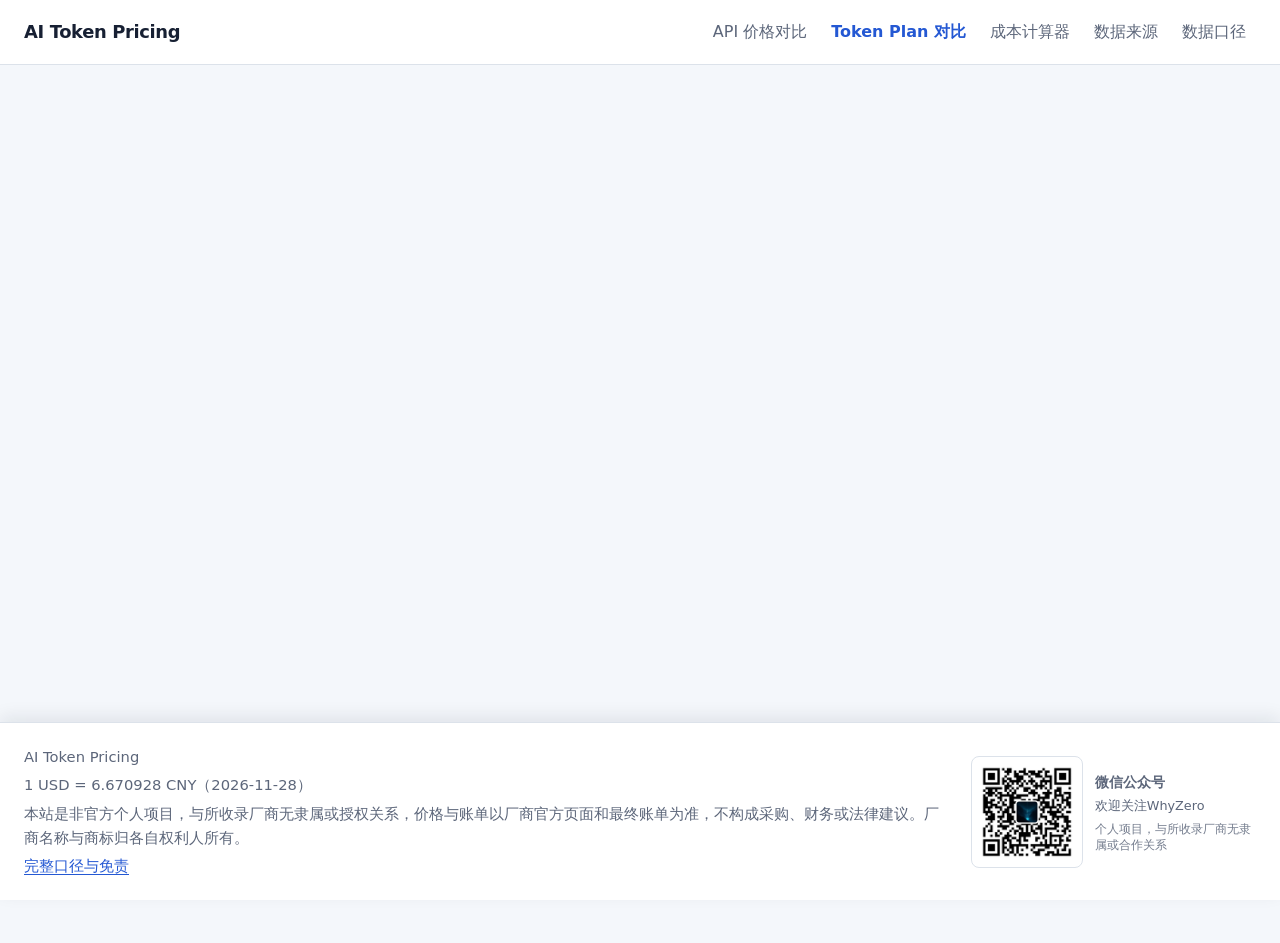
<file: token-price/plans/index.html>
<!doctype html>
<html lang="zh-CN">
  <head>
    <meta charset="UTF-8" />
    <meta name="viewport" content="width=device-width, initial-scale=1" />
    <title>Token Plan / Coding Plan 套餐对比 | AI Token Pricing</title>
    <meta name="description" content="Token Plan 与 Coding Plan 套餐价格对比：月费、额度语义、可用模型与用途限制逐项列出；缺价条目不参与比较。" />
    <!-- 每路由的 canonical 与 Open Graph：预渲染按路由填充绝对 URL（见 scripts/prerender.mjs） -->
    <link rel="canonical" href="https://whyzero.studio/token-price/plans/" />
    <meta property="og:type" content="website" />
    <meta property="og:site_name" content="AI Token Pricing" />
    <meta property="og:title" content="Token Plan / Coding Plan 套餐对比 | AI Token Pricing" />
    <meta property="og:description" content="Token Plan 与 Coding Plan 套餐价格对比：月费、额度语义、可用模型与用途限制逐项列出；缺价条目不参与比较。" />
    <meta property="og:url" content="https://whyzero.studio/token-price/plans/" />
    <meta property="og:locale" content="zh_CN" />
    <meta name="twitter:card" content="summary" />
    <meta name="twitter:title" content="Token Plan / Coding Plan 套餐对比 | AI Token Pricing" />
    <meta name="twitter:description" content="Token Plan 与 Coding Plan 套餐价格对比：月费、额度语义、可用模型与用途限制逐项列出；缺价条目不参与比较。" />
    <script type="application/ld+json">
{
  "@context": "https://schema.org",
  "@type": "WebPage",
  "@id": "https://whyzero.studio/token-price/plans/",
  "url": "https://whyzero.studio/token-price/plans/",
  "name": "Token Plan / Coding Plan 套餐对比 | AI Token Pricing",
  "description": "Token Plan 与 Coding Plan 套餐价格对比：月费、额度语义、可用模型与用途限制逐项列出；缺价条目不参与比较。",
  "inLanguage": "zh-CN",
  "isPartOf": {
    "@id": "https://whyzero.studio/token-price/#website"
  },
  "dateModified": "2026-11-18"
}
    </script>
    <script type="application/ld+json">
{
  "@context": "https://schema.org",
  "@type": "BreadcrumbList",
  "itemListElement": [
    {
      "@type": "ListItem",
      "position": 1,
      "name": "首页",
      "item": "https://whyzero.studio/token-price/"
    },
    {
      "@type": "ListItem",
      "position": 2,
      "name": "Token Plan / Coding Plan",
      "item": "https://whyzero.studio/token-price/plans/"
    }
  ]
}
    </script>
    <link rel="icon" href="/token-price/favicon.svg" type="image/svg+xml" />
    <script type="module" crossorigin src="/token-price/assets/index-CQnYsgjG.js"></script>
    <link rel="stylesheet" crossorigin href="/token-price/assets/index-_ZabvsNW.css">
  </head>
  <body>
    <!-- 构建期预渲染会把这个占位符替换成真实渲染结果；占位符缺失时 scripts/prerender.mjs 会直接失败 -->
    <div id="app"><div class="site"><header class="site-header"><nav class="shell nav" aria-label="主导航"><a href="/token-price/" class="brand">AI Token Pricing</a><button class="nav-toggle" type="button" aria-expanded="false" aria-controls="nav-links"><span class="nav-toggle-bars" aria-hidden="true"><span></span><span></span><span></span></span><span class="sr-only">展开或收起主导航</span></button><div id="nav-links" class="nav-links"><!--[--><a href="/token-price/api-pricing/" class="nav-link">API 价格对比</a><a aria-current="page" href="/token-price/plans/" class="router-link-active router-link-exact-active nav-link">Token Plan 对比</a><a href="/token-price/calculator/" class="nav-link">成本计算器</a><a href="/token-price/sources/" class="nav-link">数据来源</a><a href="/token-price/methodology/" class="nav-link">数据口径</a><!--]--></div></nav></header><main id="main" class="shell"><div class="page"><section class="hero hero-compact"><div class="hero-head"><div class="hero-text"><p class="eyebrow">Token / Coding Plan</p><h1>Token Plan / Coding Plan 套餐对比</h1><p class="meta">月费不等于可折算的 Token 单价 · 抓取日期 2026-11-18 · 额度与限制按官方定价页整理</p><p class="meta">非官方站点，价格仅供参考 · <a href="/token-price/methodology/" class="">口径与免责</a></p></div><ul class="conclusions"><!--[--><li class="conclusion"><span class="conclusion-label">人民币最低付费月费</span><strong class="conclusion-value">¥4.9</strong><span class="conclusion-note">百度千帆 Token Plan Mini</span></li><li class="conclusion"><span class="conclusion-label">美元最低付费月费</span><strong class="conclusion-value">$4.99</strong><span class="conclusion-note">Google AI Plus</span></li><li class="conclusion"><span class="conclusion-label">收录档位</span><strong class="conclusion-value">63 档</strong><span class="conclusion-note">免费档 5 · 付费档 58</span></li><!--]--></ul></div></section><section class="section-tight" aria-label="筛选与排序"><div class="filter-bar filter-bar-plans"><div class="filter-field filter-segment-field"><span id="plan-region-label">地区</span><div class="segmented" role="group" aria-labelledby="plan-region-label"><!--[--><button type="button" class="is-active segment" aria-pressed="true">全部</button><button type="button" class="segment" aria-pressed="false">国内</button><button type="button" class="segment" aria-pressed="false">国外</button><!--]--></div></div><div class="filter-field filter-segment-field"><span id="plan-sort-label">排序</span><div class="segmented" role="group" aria-labelledby="plan-sort-label"><button type="button" class="is-active segment" aria-pressed="true">月费 ▲</button><button type="button" class="segment" aria-pressed="false">厂商 </button></div></div><button type="button" class="filter-order" aria-label="当前升序，点击切为降序">↑ 升序</button></div></section><!--[--><p class="meta table-note">价格副行 ≈ ¥ 按 1 USD = 6.6709 CNY（2026-11-28）估算，汇率与账单口径见页末说明。</p><ul class="price-cards"><!--[--><li class="price-cards-item"><article class="price-card"><header class="price-card-head"><p class="price-card-provider">OpenAI</p><h3 class="price-card-model">ChatGPT Free<!----></h3></header><div class="price-card-prices"><div class="price-cell"><span class="price-cell-label">月费（原币种）</span><strong class="price-main">$0</strong><span class="price-sub"><!--[-->≈ ¥0.00<!--]--></span></div></div><div class="price-card-score"><span class="chip-none score-chip"> 折算可用 <strong>—</strong><em>无额度数值</em></span></div><p class="price-card-brief">仅 GPT-5.6 Luna 与 GPT-5 T…<span class="nature-badge" title="有某项功能不限量（如日常文本对话、代码补全），但模型或其它功能另有额度天花板 —— 具体限在哪一部分见额度说明">部分不限量</span></p><details class="fold fold-row"><summary>详情</summary><dl class="detail-list"><div><dt>折算依据</dt><dd>官方标注为不限量或仅限流，无额度数值 <a rel="noreferrer" target="_blank">来源页</a></dd></div><div class="breakeven-none breakeven-row"><dt>保本点（订阅 vs 按量）</dt><dd>官方未公布月费，无法折算</dd><!----></div><div><dt>额度原文（厂商披露）</dt><dd>仅 GPT-5.6 Luna 与 GPT-5 Thinking Mini 两个模型可用，其中 Instant 日常文本对话不计量（默认 GPT-5.6 Luna，含 Think）；上传、图像、语音、深度研究与记忆为有限额度且官方未标注数值；GPT-5.6 Terra 仅限 Work 与桌面 Codex 的有限访问</dd></div><div><dt>周期</dt><dd>无需付费</dd></div><div><dt>可用模型</dt><dd>GPT-6 Luna、GPT-5 Thinking Mini</dd></div><div><dt>用途限制（厂商转述）</dt><dd>个人使用；GPT-6.1 Sol、GPT-6 Astra、GPT-6 Sol、GPT-5.6 Sol 系列不可用；GPT-5.6 Terra 仅限 Work 与桌面 Codex 的有限访问；响应速度受带宽与可用性限制</dd></div><div><dt>不限量范围</dt><dd>Instant 日常文本对话：GPT-5.6 Luna（含 Think）、GPT-5 Thinking Mini，仅官方产品内；受滥用防护与用量限速约束；Free 不参与第三方应用额度共享；其余模型（Sol / Terra 与 GPT-6 全系）均按额度计量；API 另按 token 计费，不占用订阅额度</dd></div><div><dt>来源页</dt><dd><a href="https://chatgpt.com/pricing" rel="noreferrer" target="_blank">官方定价页</a><span class="price-sub"><!--[-->抓取于 <span class="nobreak">2026-11-01</span><!--]--></span></dd></div></dl></details></article></li><li class="price-cards-item"><article class="price-card"><header class="price-card-head"><p class="price-card-provider">Anthropic</p><h3 class="price-card-model">Claude Free<!----></h3></header><div class="price-card-prices"><div class="price-cell"><span class="price-cell-label">月费（原币种）</span><strong class="price-main">$0</strong><span class="price-sub"><!--[-->≈ ¥0.00<!--]--></span></div></div><div class="price-card-score"><span class="chip-none score-chip"> 折算可用 <strong>—</strong><em>无额度数值</em></span></div><p class="price-card-brief">每 5 小时与每周各有额度上限，未标注相对倍率<!----></p><details class="fold fold-row"><summary>详情</summary><dl class="detail-list"><div><dt>折算依据</dt><dd>官方标注为不限量或仅限流，无额度数值 <a rel="noreferrer" target="_blank">来源页</a></dd></div><div class="breakeven-none breakeven-row"><dt>保本点（订阅 vs 按量）</dt><dd>官方未公布月费，无法折算</dd><!----></div><div><dt>额度原文（厂商披露）</dt><dd>每 5 小时与每周各有额度上限，未标注相对倍率；不含 Opus</dd></div><div><dt>周期</dt><dd>无需付费</dd></div><div><dt>可用模型</dt><dd>Sonnet、Haiku</dd></div><div><dt>用途限制（厂商转述）</dt><dd>个人使用；不含 Claude Code、Projects 与 Research</dd></div><!----><div><dt>来源页</dt><dd><a href="https://claude.com/pricing" rel="noreferrer" target="_blank">官方定价页</a><span class="price-sub"><!--[-->抓取于 <span class="nobreak">2026-11-18</span><!--]--></span></dd></div></dl></details></article></li><li class="price-cards-item"><article class="price-card"><header class="price-card-head"><p class="price-card-provider">GitHub Copilot</p><h3 class="price-card-model">Free<!----></h3></header><div class="price-card-prices"><div class="price-cell"><span class="price-cell-label">月费（原币种）</span><strong class="price-main">$0</strong><span class="price-sub"><!--[-->≈ ¥0.00<!--]--></span></div></div><div class="price-card-score"><span class="chip-none score-chip"> 折算可用 <strong>—</strong><em>仅请求次数</em></span></div><p class="price-card-brief">每月 2,000 次内联补全（唯一对补全设上限的…<!----></p><details class="fold fold-row"><summary>详情</summary><dl class="detail-list"><div><dt>折算依据</dt><dd>官方只给请求次数额度，无 token 数；换算需假设『一次请求 = 几千 token』，误差过大不予给出 <a rel="noreferrer" target="_blank">来源页</a></dd></div><div class="breakeven-none breakeven-row"><dt>保本点（订阅 vs 按量）</dt><dd>无同厂商按量 API 条目可比，不做等效折算。</dd><!----></div><div><dt>额度原文（厂商披露）</dt><dd>每月 2,000 次内联补全（唯一对补全设上限的档）；chat / agent 按每月 AI Credits 额度，用尽后停用</dd></div><div><dt>周期</dt><dd>免费</dd></div><div><dt>可用模型</dt><dd>Haiku 4.5、GPT-5 mini</dd></div><div><dt>用途限制（厂商转述）</dt><dd>需 GitHub 账号；含 Copilot CLI 与社区支持；不含云端代理与代码审查</dd></div><!----><div><dt>来源页</dt><dd><a href="https://github.com/features/copilot/plans" rel="noreferrer" target="_blank">官方定价页</a><span class="price-sub"><!--[-->抓取于 <span class="nobreak">2026-11-01</span><!--]--></span></dd></div></dl></details></article></li><li class="price-cards-item"><article class="price-card"><header class="price-card-head"><p class="price-card-provider">xAI Grok</p><h3 class="price-card-model">Free<!----></h3></header><div class="price-card-prices"><div class="price-cell"><span class="price-cell-label">月费（原币种）</span><strong class="price-main">$0</strong><span class="price-sub"><!--[-->≈ ¥0.00<!--]--></span></div></div><div class="price-card-score"><span class="chip-none score-chip"> 折算可用 <strong>—</strong><em>仅相对倍率</em></span></div><p class="price-card-brief">AI 用量有限<!----></p><details class="fold fold-row"><summary>详情</summary><dl class="detail-list"><div><dt>折算依据</dt><dd>官方只给相对倍率（如『为 Plus 的 15 倍』），缺可锚定的绝对基准值 <a rel="noreferrer" target="_blank">来源页</a></dd></div><div class="breakeven-none breakeven-row"><dt>保本点（订阅 vs 按量）</dt><dd>官方未公布月费，无法折算</dd><!----></div><div><dt>额度原文（厂商披露）</dt><dd>AI 用量有限；聊天与智能体请求次数受限</dd></div><div><dt>周期</dt><dd>免费</dd></div><div><dt>可用模型</dt><dd>Grok（限量）</dd></div><div><dt>用途限制（厂商转述）</dt><dd>X 平台订阅体系；含发帖、回复、关注等基础功能；不含 Grok API 访问</dd></div><!----><div><dt>来源页</dt><dd><a href="https://x.ai/pricing" rel="noreferrer" target="_blank">官方定价页</a><span class="price-sub"><!--[-->抓取于 <span class="nobreak">2026-10-31</span><!--]--></span></dd></div></dl></details></article></li><li class="price-cards-item"><article class="price-card"><header class="price-card-head"><p class="price-card-provider">Google</p><h3 class="price-card-model">Google AI Plus<!----></h3></header><div class="price-card-prices"><div class="price-cell"><span class="price-cell-label">月费（原币种）</span><strong class="price-main">$4.99</strong><span class="price-sub"><!--[-->≈ ¥33.29<!--]--></span></div></div><div class="price-card-score"><span class="chip-none score-chip"> 折算可用 <strong>—</strong><em>仅相对倍率</em></span></div><p class="price-card-brief">用量为免费版 2 倍<!----></p><details class="fold fold-row"><summary>详情</summary><dl class="detail-list"><div><dt>折算依据</dt><dd>官方只给相对倍率（如『为 Plus 的 15 倍』），缺可锚定的绝对基准值 <a rel="noreferrer" target="_blank">来源页</a></dd></div><div class="breakeven-row"><dt>保本点（订阅 vs 按量）</dt><dd>按 Google Gemini 4 Argon 的 API 单价反推：每月混合 token 超过 1.25M（输入 0.936M / 输出 0.312M，按 3:1 假设）时，订阅才比按量付费便宜。月费 $4.99。</dd><!----></div><div><dt>额度原文（厂商披露）</dt><dd>用量为免费版 2 倍；含 Gemini Notebook 与 Google 应用内 Gemini</dd></div><div><dt>周期</dt><dd>月付 $4.99</dd></div><div><dt>可用模型</dt><dd>Gemini 4 Argon、Nano Banana</dd></div><div><dt>用途限制（厂商转述）</dt><dd>个人订阅；覆盖 160+ 国家与地区；不含 Gemini 4 Argon 的高级访问额度</dd></div><!----><div><dt>来源页</dt><dd><a href="https://gemini.google/subscriptions/" rel="noreferrer" target="_blank">官方定价页</a><span class="price-sub"><!--[-->抓取于 <span class="nobreak">2026-10-31</span><!--]--></span></dd></div></dl></details></article></li><li class="price-cards-item"><article class="price-card"><header class="price-card-head"><p class="price-card-provider">OpenAI</p><h3 class="price-card-model">ChatGPT Go<!----></h3></header><div class="price-card-prices"><div class="price-cell"><span class="price-cell-label">月费（原币种）</span><strong class="price-main">$8</strong><span class="price-sub"><!--[-->≈ ¥53.37<!--]--></span></div></div><div class="price-card-score"><span class="chip-none score-chip"> 折算可用 <strong>—</strong><em>仅定性描述</em></span></div><p class="price-card-brief">仅 GPT-5.6 Luna 与 GPT-5 T…<span class="nature-badge" title="有某项功能不限量（如日常文本对话、代码补全），但模型或其它功能另有额度天花板 —— 具体限在哪一部分见额度说明">部分不限量</span></p><details class="fold fold-row"><summary>详情</summary><dl class="detail-list"><div><dt>折算依据</dt><dd>官方只给定性描述（Expanded / 更高额度），无数字 <a rel="noreferrer" target="_blank">来源页</a></dd></div><div class="breakeven-row"><dt>保本点（订阅 vs 按量）</dt><dd>按 OpenAI GPT-6 Luna 的 API 单价反推：每月混合 token 超过 40.0M（输入 30.0M / 输出 10.0M，按 3:1 假设）时，订阅才比按量付费便宜。月费 $8.00。</dd><!----></div><div><dt>额度原文（厂商披露）</dt><dd>仅 GPT-5.6 Luna 与 GPT-5 Thinking Mini 两个模型可用，其余 GPT-6 与 GPT-5.6 全系不可用；其中 Instant 日常文本对话不计量（默认 GPT-5.6 Luna，含 Think）；上传、图像生成、语音与记忆为额度制，数值未公开</dd></div><div><dt>周期</dt><dd>月付 $8，另加适用税费</dd></div><div><dt>可用模型</dt><dd>GPT-6 Luna、GPT-5 Thinking Mini</dd></div><div><dt>用途限制（厂商转述）</dt><dd>个人使用；官方页面注明该档「可能包含广告」；GPT-6.1 Sol、GPT-6 Astra、GPT-6 Sol、GPT-5.6 Sol 系列不可用</dd></div><div><dt>不限量范围</dt><dd>Instant 日常文本对话：GPT-5.6 Luna（含 Think）、GPT-5 Thinking Mini，官方产品与第三方工具内；受滥用防护与用量限速约束；经 Sign in with ChatGPT 在合作应用里使用时计入同一份额度；其余模型（Sol / Terra 与 GPT-6 全系）均按额度计量；API 另按 token 计费，不占用订阅额度</dd></div><div><dt>来源页</dt><dd><a href="https://chatgpt.com/pricing" rel="noreferrer" target="_blank">官方定价页</a><span class="price-sub"><!--[-->抓取于 <span class="nobreak">2026-11-01</span><!--]--></span></dd></div></dl></details></article></li><li class="price-cards-item"><article class="price-card"><header class="price-card-head"><p class="price-card-provider">xAI Grok</p><h3 class="price-card-model">Plus<!----></h3></header><div class="price-card-prices"><div class="price-cell"><span class="price-cell-label">月费（原币种）</span><strong class="price-main">$8</strong><span class="price-sub"><!--[-->≈ ¥53.37<!--]--></span></div></div><div class="price-card-score"><span class="chip-none score-chip"> 折算可用 <strong>—</strong><em>仅相对倍率</em></span></div><p class="price-card-brief">共享 AI 用量池（基础档）<!----></p><details class="fold fold-row"><summary>详情</summary><dl class="detail-list"><div><dt>折算依据</dt><dd>官方只给相对倍率（如『为 Plus 的 15 倍』），缺可锚定的绝对基准值 <a rel="noreferrer" target="_blank">来源页</a></dd></div><div class="breakeven-row"><dt>保本点（订阅 vs 按量）</dt><dd>按 xAI Grok-build-0.1（prompt&lt;200K） 的 API 单价反推：每月混合 token 超过 6.40M（输入 4.80M / 输出 1.60M，按 3:1 假设）时，订阅才比按量付费便宜。月费 $8.00。</dd><!----></div><div><dt>额度原文（厂商披露）</dt><dd>共享 AI 用量池（基础档）</dd></div><div><dt>周期</dt><dd>月付 $8；年付 $80 折合 $7/月</dd></div><div><dt>可用模型</dt><dd>Grok Chat、Grok Voice、Grok Imagine、Grok Build</dd></div><div><dt>用途限制（厂商转述）</dt><dd>含 Grok API 访问与 Cursor 使用权；含 X 高级认证标记、更少时间线广告、创作者工具与分析；第三方模型在 Cursor 内使用需另行计费</dd></div><!----><div><dt>来源页</dt><dd><a href="https://x.ai/pricing" rel="noreferrer" target="_blank">官方定价页</a><span class="price-sub"><!--[-->抓取于 <span class="nobreak">2026-11-01</span><!--]--></span></dd></div></dl></details></article></li><li class="price-cards-item"><article class="price-card"><header class="price-card-head"><p class="price-card-provider">OpenCode</p><h3 class="price-card-model">Go<!----></h3></header><div class="price-card-prices"><div class="price-cell"><span class="price-cell-label">月费（原币种）</span><strong class="price-main">$10</strong><span class="price-sub"><!--[-->≈ ¥66.71<!--]--></span></div></div><div class="price-card-score"><span class="chip-none score-chip"> 折算可用 <strong>—</strong><em>仅请求次数</em></span></div><p class="price-card-brief">额度按美元月度金额定义（5 小时窗口为月额度的 …<!----></p><details class="fold fold-row"><summary>详情</summary><dl class="detail-list"><div><dt>折算依据</dt><dd>官方只给请求次数额度，无 token 数；换算需假设『一次请求 = 几千 token』，误差过大不予给出 <a rel="noreferrer" target="_blank">来源页</a></dd></div><div class="breakeven-none breakeven-row"><dt>保本点（订阅 vs 按量）</dt><dd>无同厂商按量 API 条目可比，不做等效折算。</dd><!----></div><div><dt>额度原文（厂商披露）</dt><dd>额度按美元月度金额定义（5 小时窗口为月额度的 20%、每周 50%、每月 100%），各模型月额度不同；官方另给「典型用量估算」（如 Kimi K3 约 110 次/5 小时），不是硬性次数上限；额度用尽可继续用免费模型或开启 Extra Usage 走余额</dd></div><div><dt>周期</dt><dd>月付 $10</dd></div><div><dt>可用模型</dt><dd>Kimi K3、Kimi K3.1 Pro、GPT-6 Luna、MiniMax-M3.1-Flash、Claude Haiku 5.5、Qwen 3.7 Plus、GLM-5.3-Flash、DeepSeek V4 Pro、DeepSeek V4.1 Flash、MiMo-V2.6-Flash、Muse Spark 1.3</dd></div><div><dt>用途限制（厂商转述）</dt><dd>需以自身 user agent 与 session ID 被识别为编程代理流量；已验证客户端含 OpenCode、Claude Code、Codex、Hermes、ZCode、Pi、jcode、Kilo Code CLI；模型清单含闭源模型（Claude Haiku 5.5、GPT-6 Luna 等），官网「仅开源权重模型」的表述与清单不一致</dd></div><div><dt>不限量范围</dt><dd>仅两张限时免费模型（Beam Free、Iceman Contributor Free）：Beam Free（限时，中国大陆含港澳不可用）、Iceman Contributor Free（限时，提示与补全用于训练），入口官方未写明；订阅档位本身没有任何不限量项；两张免费模型均可能随时下线；额度按美元月度金额定义，5 小时窗口为该额度的 20%、每周 50%、每月 100%</dd></div><div><dt>来源页</dt><dd><a href="https://opencode.ai/console/go" rel="noreferrer" target="_blank">官方定价页</a><span class="price-sub"><!--[-->抓取于 <span class="nobreak">2026-11-18</span><!--]--></span></dd></div></dl></details></article></li><li class="price-cards-item"><article class="price-card"><header class="price-card-head"><p class="price-card-provider">GitHub Copilot</p><h3 class="price-card-model">Pro<!----></h3></header><div class="price-card-prices"><div class="price-cell"><span class="price-cell-label">月费（原币种）</span><strong class="price-main">$10</strong><span class="price-sub"><!--[-->≈ ¥66.71<!--]--></span></div></div><div class="price-card-score"><span class="chip-exact score-chip"> 折算可用 <strong>4.0M</strong><em>2.500/M · 估算</em></span></div><p class="price-card-brief">IDE 内联补全与 next edit 建议不计…<span class="nature-badge" title="有某项功能不限量（如日常文本对话、代码补全），但模型或其它功能另有额度天花板 —— 具体限在哪一部分见额度说明">部分不限量</span></p><details class="fold fold-row"><summary>详情</summary><dl class="detail-list"><div><dt>折算依据</dt><dd>官方每月 $15 AI Credits → 按 Claude Sonnet 5.5 折 token（Copilot 可用多厂商模型，此为中间档代表） <a href="https://docs.github.com/en/copilot/about-github-copilot/plans-for-github-copilot" rel="noreferrer" target="_blank">来源页</a></dd></div><div class="breakeven-none breakeven-row"><dt>保本点（订阅 vs 按量）</dt><dd>无同厂商按量 API 条目可比，不做等效折算。</dd><!----></div><div><dt>额度原文（厂商披露）</dt><dd>IDE 内联补全与 next edit 建议不计量、不消耗 credits（即使 AI Credits 耗尽仍可用）；chat、CLI、cloud agent 与第三方 agent 按每月 1,500 AI Credits（≈$15）计费，超出后停用</dd></div><div><dt>周期</dt><dd>月付 $10/用户</dd></div><div><dt>可用模型</dt><dd>Claude Code、Codex、可选模型</dd></div><div><dt>用途限制（厂商转述）</dt><dd>个人订阅；含云端 Copilot、代码审查与第三方代理接入；代码审查消耗 Actions 分钟</dd></div><div><dt>不限量范围</dt><dd>内联补全与 next edit 建议，仅官方产品内；不消耗 credits，但受速率、容量与公平使用限制；Chat / CLI / cloud agent 与第三方 agent 一律按每月 AI Credits 计费，不继承补全的不限量</dd></div><div><dt>来源页</dt><dd><a href="https://github.com/features/copilot/plans" rel="noreferrer" target="_blank">官方定价页</a><span class="price-sub"><!--[-->抓取于 <span class="nobreak">2026-11-01</span><!--]--></span></dd></div></dl></details></article></li><li class="price-cards-item"><article class="price-card"><header class="price-card-head"><p class="price-card-provider">智谱 GLM</p><h3 class="price-card-model">Z.AI Coding Lite<span class="market-badge">国际版</span></h3></header><div class="price-card-prices"><div class="price-cell"><span class="price-cell-label">月费（原币种）</span><strong class="price-main">$18</strong><span class="price-sub"><!--[-->≈ ¥120.08<!--]--></span></div></div><div class="price-card-score"><span class="chip-exact score-chip"> 折算可用 <strong>338M</strong><em>0.053/M · 官方总量</em></span></div><p class="price-card-brief">每周 10,000 Credits<!----></p><details class="fold fold-row"><summary>详情</summary><dl class="detail-list"><div><dt>折算依据</dt><dd>Z.AI Credit 数与智谱同为每周 10,000/60,000/140,000，复用官方额度表 0.52~1.04 亿 Tokens/周 <a href="https://docs.bigmodel.cn/cn/coding-plan/overview" rel="noreferrer" target="_blank">来源页</a></dd></div><div class="breakeven-none breakeven-row"><dt>保本点（订阅 vs 按量）</dt><dd>无同厂商按量 API 条目可比，不做等效折算。</dd><!----></div><div><dt>额度原文（厂商披露）</dt><dd>每周 10,000 Credits；面向小仓库的轻量迭代</dd></div><div><dt>周期</dt><dd>月付 $18；年付 7 折折合 $12.6/月；另有季付</dd></div><div><dt>可用模型</dt><dd>GLM-5.3、GLM-5.3-Flash</dd></div><div><dt>用途限制（厂商转述）</dt><dd>仅限 20+ 官方支持工具（ZCode、Claude Code、Codex、OpenCode、Cursor、OpenClaw 等）；默认数据隐私策略｜这是智谱的国际版品牌 Z.AI（z.ai），与国内站 bigmodel.cn 的 GLM Coding Plan 是同一产品线的两套独立定价</dd></div><!----><div><dt>来源页</dt><dd><a href="https://z.ai/subscribe" rel="noreferrer" target="_blank">官方定价页</a><span class="price-sub"><!--[-->抓取于 <span class="nobreak">2026-10-31</span><!--]--></span></dd></div></dl></details></article></li><li class="price-cards-item"><article class="price-card"><header class="price-card-head"><p class="price-card-provider">Google</p><h3 class="price-card-model">Google AI Pro<!----></h3></header><div class="price-card-prices"><div class="price-cell"><span class="price-cell-label">月费（原币种）</span><strong class="price-main">$19.99</strong><span class="price-sub"><!--[-->≈ ¥133.35<!--]--></span></div></div><div class="price-card-score"><span class="chip-none score-chip"> 折算可用 <strong>—</strong><em>仅相对倍率</em></span></div><p class="price-card-brief">用量为免费版 4 倍<!----></p><details class="fold fold-row"><summary>详情</summary><dl class="detail-list"><div><dt>折算依据</dt><dd>官方只给相对倍率（如『为 Plus 的 15 倍』），缺可锚定的绝对基准值 <a rel="noreferrer" target="_blank">来源页</a></dd></div><div class="breakeven-row"><dt>保本点（订阅 vs 按量）</dt><dd>按 Google Gemini 4 Argon 的 API 单价反推：每月混合 token 超过 5.00M（输入 3.75M / 输出 1.25M，按 3:1 假设）时，订阅才比按量付费便宜。月费 $20.0。</dd><!----></div><div><dt>额度原文（厂商披露）</dt><dd>用量为免费版 4 倍；Gemini 4 Argon 高级访问；30 天事件历史</dd></div><div><dt>周期</dt><dd>月付 $19.99</dd></div><div><dt>可用模型</dt><dd>Gemini 4 Argon、Nano Banana</dd></div><div><dt>用途限制（厂商转述）</dt><dd>个人订阅；含 Gemini in Chrome、Gmail、Docs、Vids 等应用内 Gemini；覆盖 150+ 国家</dd></div><!----><div><dt>来源页</dt><dd><a href="https://gemini.google/subscriptions/" rel="noreferrer" target="_blank">官方定价页</a><span class="price-sub"><!--[-->抓取于 <span class="nobreak">2026-10-31</span><!--]--></span></dd></div></dl></details></article></li><li class="price-cards-item"><article class="price-card"><header class="price-card-head"><p class="price-card-provider">OpenAI</p><h3 class="price-card-model">ChatGPT Plus<!----></h3></header><div class="price-card-prices"><div class="price-cell"><span class="price-cell-label">月费（原币种）</span><strong class="price-main">$20</strong><span class="price-sub"><!--[-->≈ ¥133.42<!--]--></span></div></div><div class="price-card-score"><span class="chip-none score-chip"> 折算可用 <strong>—</strong><em>仅定性描述</em></span></div><p class="price-card-brief">Instant 日常文本对话不计量（GPT-5.…<span class="nature-badge" title="有某项功能不限量（如日常文本对话、代码补全），但模型或其它功能另有额度天花板 —— 具体限在哪一部分见额度说明">部分不限量</span></p><details class="fold fold-row"><summary>详情</summary><dl class="detail-list"><div><dt>折算依据</dt><dd>官方只给定性描述（Expanded / 更高额度），无数字 <a rel="noreferrer" target="_blank">来源页</a></dd></div><div class="breakeven-row"><dt>保本点（订阅 vs 按量）</dt><dd>按 OpenAI GPT-6 Sol 的 API 单价反推：每月混合 token 超过 5.00M（输入 3.75M / 输出 1.25M，按 3:1 假设）时，订阅才比按量付费便宜。月费 $20.0。</dd><!----></div><div><dt>额度原文（厂商披露）</dt><dd>Instant 日常文本对话不计量（GPT-5.6 Luna）；Sol / Terra 与 GPT-6 全系按额度计量，官方未标注具体次数；GPT-5.6 Sol Pro 不可用</dd></div><div><dt>周期</dt><dd>月付 $20，另加适用税费</dd></div><div><dt>可用模型</dt><dd>GPT-6.1 Sol、GPT-6 Astra、GPT-6 Sol、GPT-6 Luna、GPT-5.6 Sol、GPT-5.6 Luna、GPT-5.6 Terra、GPT-5 Thinking Mini</dd></div><div><dt>用途限制（厂商转述）</dt><dd>个人使用；含 Projects、定时任务与自定义 GPT；Codex 与 ChatGPT Work 为扩展额度；GPT-5.6 Sol Pro 不可用</dd></div><div><dt>不限量范围</dt><dd>Instant 日常文本对话：GPT-5.6 Luna，官方产品与第三方工具内；受滥用防护与用量限速约束；高峰时段仍可能限制消息数；其余模型（Sol / Terra 与 GPT-6 全系）均按额度计量；API 另按 token 计费，不占用订阅额度</dd></div><div><dt>来源页</dt><dd><a href="https://chatgpt.com/pricing" rel="noreferrer" target="_blank">官方定价页</a><span class="price-sub"><!--[-->抓取于 <span class="nobreak">2026-11-01</span><!--]--></span></dd></div></dl></details></article></li><li class="price-cards-item"><article class="price-card"><header class="price-card-head"><p class="price-card-provider">Anthropic</p><h3 class="price-card-model">Claude Pro<!----></h3></header><div class="price-card-prices"><div class="price-cell"><span class="price-cell-label">月费（原币种）</span><strong class="price-main">$20</strong><span class="price-sub"><!--[-->≈ ¥133.42<!--]--></span></div></div><div class="price-card-score"><span class="chip-none score-chip"> 折算可用 <strong>—</strong><em>仅相对倍率</em></span></div><p class="price-card-brief">5 小时 1x、每周 1x（相对 Free 提升…<!----></p><details class="fold fold-row"><summary>详情</summary><dl class="detail-list"><div><dt>折算依据</dt><dd>官方只给相对倍率（如『为 Plus 的 15 倍』），缺可锚定的绝对基准值 <a rel="noreferrer" target="_blank">来源页</a></dd></div><div class="breakeven-row"><dt>保本点（订阅 vs 按量）</dt><dd>按 Anthropic Claude Sonnet 5 的 API 单价反推：每月混合 token 超过 5.00M（输入 3.75M / 输出 1.25M，按 3:1 假设）时，订阅才比按量付费便宜。月费 $20.0。</dd><!----></div><div><dt>额度原文（厂商披露）</dt><dd>5 小时 1x、每周 1x（相对 Free 提升用量）；Fable 需另用 credits</dd></div><div><dt>周期</dt><dd>月付 $20；年付一次性 $200 折合 $17/月</dd></div><div><dt>可用模型</dt><dd>Opus、Sonnet、Haiku</dd></div><div><dt>用途限制（厂商转述）</dt><dd>个人使用；包含 Claude Code、Projects、Research、Claude in Chrome 与 Microsoft 365</dd></div><!----><div><dt>来源页</dt><dd><a href="https://claude.com/pricing" rel="noreferrer" target="_blank">官方定价页</a><span class="price-sub"><!--[-->抓取于 <span class="nobreak">2026-11-18</span><!--]--></span></dd></div></dl></details></article></li><li class="price-cards-item"><article class="price-card"><header class="price-card-head"><p class="price-card-provider">OpenCode</p><h3 class="price-card-model">Go Teams<!----></h3></header><div class="price-card-prices"><div class="price-cell"><span class="price-cell-label">月费（原币种）</span><strong class="price-main">$20</strong><span class="price-sub"><!--[-->≈ ¥133.42<!--]--></span></div></div><div class="price-card-score"><span class="chip-none score-chip"> 折算可用 <strong>—</strong><em>仅请求次数</em></span></div><p class="price-card-brief">每位成员各自获得一份与 Go 同级的额度<!----></p><details class="fold fold-row"><summary>详情</summary><dl class="detail-list"><div><dt>折算依据</dt><dd>官方只给请求次数额度，无 token 数；换算需假设『一次请求 = 几千 token』，误差过大不予给出 <a rel="noreferrer" target="_blank">来源页</a></dd></div><div class="breakeven-none breakeven-row"><dt>保本点（订阅 vs 按量）</dt><dd>无同厂商按量 API 条目可比，不做等效折算。</dd><!----></div><div><dt>额度原文（厂商披露）</dt><dd>每位成员各自获得一份与 Go 同级的额度；每个模型都有充足的月度额度；超出后按成员预算开启额外用量</dd></div><div><dt>周期</dt><dd>月付 $20/成员，另加适用税费</dd></div><div><dt>可用模型</dt><dd>与 Go 相同的精选模型集（Kimi K3 / K3.1 Pro、GPT-6 Luna、Claude Haiku 5.5、MiniMax-M3.1-Flash、Qwen 3.7 Plus、GLM-5.3-Flash、DeepSeek V4 Pro / V4.1 Flash、MiMo-V2.6-Flash、Muse Spark 1.3 等）</dd></div><div><dt>用途限制（厂商转述）</dt><dd>团队方案：整个工作区统一开一张账单，但额度不共享（每人各得一份 Go 额度）；含模型隐私与区域控制；额外用量按成员预算管控</dd></div><div><dt>不限量范围</dt><dd>仅两张限时免费模型（Beam Free、Iceman Contributor Free）：Beam Free（限时，中国大陆含港澳不可用）、Iceman Contributor Free（限时，提示与补全用于训练），入口官方未写明；订阅档位本身没有任何不限量项；两张免费模型均可能随时下线；额度按美元月度金额定义，5 小时窗口为该额度的 20%、每周 50%、每月 100%</dd></div><div><dt>来源页</dt><dd><a href="https://opencode.ai/console/go" rel="noreferrer" target="_blank">官方定价页</a><span class="price-sub"><!--[-->抓取于 <span class="nobreak">2026-11-18</span><!--]--></span></dd></div></dl></details></article></li><li class="price-cards-item"><article class="price-card"><header class="price-card-head"><p class="price-card-provider">xAI Grok</p><h3 class="price-card-model">Premium<!----></h3></header><div class="price-card-prices"><div class="price-cell"><span class="price-cell-label">月费（原币种）</span><strong class="price-main">$30</strong><span class="price-sub"><!--[-->≈ ¥200.13<!--]--></span></div></div><div class="price-card-score"><span class="chip-none score-chip"> 折算可用 <strong>—</strong><em>仅相对倍率</em></span></div><p class="price-card-brief">用量为 Plus 的 4 倍<!----></p><details class="fold fold-row"><summary>详情</summary><dl class="detail-list"><div><dt>折算依据</dt><dd>官方只给相对倍率（如『为 Plus 的 15 倍』），缺可锚定的绝对基准值 <a rel="noreferrer" target="_blank">来源页</a></dd></div><div class="breakeven-row"><dt>保本点（订阅 vs 按量）</dt><dd>按 xAI Grok-4.20-multi-agent-0309（prompt&lt;200K） 的 API 单价反推：每月混合 token 超过 19.2M（输入 14.4M / 输出 4.80M，按 3:1 假设）时，订阅才比按量付费便宜。月费 $30.0。</dd><!----></div><div><dt>额度原文（厂商披露）</dt><dd>用量为 Plus 的 4 倍</dd></div><div><dt>周期</dt><dd>月付 $30；官方当前首月 5 折 $15（次月起 $30）；年付 $300 折合 $25/月</dd></div><div><dt>可用模型</dt><dd>最新 Grok 模型、Grok Bot</dd></div><div><dt>用途限制（厂商转述）</dt><dd>含 Plus 全部权益，另加云端智能体与自动化、代码托管与 AI 代码审查、更快聊天响应；第三方模型在 Cursor 内使用需另行计费</dd></div><!----><div><dt>来源页</dt><dd><a href="https://x.ai/pricing" rel="noreferrer" target="_blank">官方定价页</a><span class="price-sub"><!--[-->抓取于 <span class="nobreak">2026-11-01</span><!--]--></span></dd></div></dl></details></article></li><li class="price-cards-item"><article class="price-card"><header class="price-card-head"><p class="price-card-provider">GitHub Copilot</p><h3 class="price-card-model">Pro+<!----></h3></header><div class="price-card-prices"><div class="price-cell"><span class="price-cell-label">月费（原币种）</span><strong class="price-main">$39</strong><span class="price-sub"><!--[-->≈ ¥260.17<!--]--></span></div></div><div class="price-card-score"><span class="chip-exact score-chip"> 折算可用 <strong>18M</strong><em>2.167/M · 估算</em></span></div><p class="price-card-brief">IDE 内联补全与 next edit 建议不计…<span class="nature-badge" title="有某项功能不限量（如日常文本对话、代码补全），但模型或其它功能另有额度天花板 —— 具体限在哪一部分见额度说明">部分不限量</span></p><details class="fold fold-row"><summary>详情</summary><dl class="detail-list"><div><dt>折算依据</dt><dd>官方每月 $70 AI Credits → 按 Claude Sonnet 5.5 折 token（Copilot 可用多厂商模型，此为中间档代表） <a href="https://docs.github.com/en/copilot/about-github-copilot/plans-for-github-copilot" rel="noreferrer" target="_blank">来源页</a></dd></div><div class="breakeven-none breakeven-row"><dt>保本点（订阅 vs 按量）</dt><dd>无同厂商按量 API 条目可比，不做等效折算。</dd><!----></div><div><dt>额度原文（厂商披露）</dt><dd>IDE 内联补全与 next edit 建议不计量、不消耗 credits；每月 7,000 AI Credits（约 Pro 的 4.6 倍）；含审计日志与高级模型访问；第三方编码 agent 为预览功能</dd></div><div><dt>周期</dt><dd>月付 $39/用户</dd></div><div><dt>可用模型</dt><dd>Claude Opus、高级模型</dd></div><div><dt>用途限制（厂商转述）</dt><dd>含 Pro 全部权益，另加审计日志与高级模型访问</dd></div><div><dt>不限量范围</dt><dd>内联补全与 next edit 建议，仅官方产品内；不消耗 credits，但受速率与公平使用限制；不额外放开 chat/agent 额度；Chat / CLI / cloud agent 与第三方 agent 一律按每月 AI Credits 计费，不继承补全的不限量</dd></div><div><dt>来源页</dt><dd><a href="https://github.com/features/copilot/plans" rel="noreferrer" target="_blank">官方定价页</a><span class="price-sub"><!--[-->抓取于 <span class="nobreak">2026-11-01</span><!--]--></span></dd></div></dl></details></article></li><li class="price-cards-item"><article class="price-card"><header class="price-card-head"><p class="price-card-provider">OpenCode</p><h3 class="price-card-model">Go Plus<!----></h3></header><div class="price-card-prices"><div class="price-cell"><span class="price-cell-label">月费（原币种）</span><strong class="price-main">$40</strong><span class="price-sub"><!--[-->≈ ¥266.84<!--]--></span></div></div><div class="price-card-score"><span class="chip-none score-chip"> 折算可用 <strong>—</strong><em>仅请求次数</em></span></div><p class="price-card-brief">含 Go 全部模型，各模型月额度约为 Go 的 …<!----></p><details class="fold fold-row"><summary>详情</summary><dl class="detail-list"><div><dt>折算依据</dt><dd>官方只给请求次数额度，无 token 数；换算需假设『一次请求 = 几千 token』，误差过大不予给出 <a rel="noreferrer" target="_blank">来源页</a></dd></div><div class="breakeven-none breakeven-row"><dt>保本点（订阅 vs 按量）</dt><dd>无同厂商按量 API 条目可比，不做等效折算。</dd><!----></div><div><dt>额度原文（厂商披露）</dt><dd>含 Go 全部模型，各模型月额度约为 Go 的 1.4–1.6 倍（官方按美元金额定义，非请求次数）；面向更大项目，中断更少</dd></div><div><dt>周期</dt><dd>月付 $40</dd></div><div><dt>可用模型</dt><dd>Kimi K3、Kimi K3.1 Pro、GPT-6 Luna、MiniMax-M3.1-Flash、Claude Haiku 5.5、Qwen 3.7 Plus、GLM-5.3-Flash、DeepSeek V4 Pro、DeepSeek V4.1 Flash、MiMo-V2.6-Flash、Muse Spark 1.3</dd></div><div><dt>用途限制（厂商转述）</dt><dd>与 Go 相同的模型范围与客户端要求；额度用尽后可开启 Extra Usage 走余额继续</dd></div><div><dt>不限量范围</dt><dd>仅两张限时免费模型（Beam Free、Iceman Contributor Free）：Beam Free（限时，中国大陆含港澳不可用）、Iceman Contributor Free（限时，提示与补全用于训练），入口官方未写明；订阅档位本身没有任何不限量项；两张免费模型均可能随时下线；额度按美元月度金额定义，5 小时窗口为该额度的 20%、每周 50%、每月 100%</dd></div><div><dt>来源页</dt><dd><a href="https://opencode.ai/console/go" rel="noreferrer" target="_blank">官方定价页</a><span class="price-sub"><!--[-->抓取于 <span class="nobreak">2026-11-18</span><!--]--></span></dd></div></dl></details></article></li><li class="price-cards-item"><article class="price-card"><header class="price-card-head"><p class="price-card-provider">智谱 GLM</p><h3 class="price-card-model">Z.AI Coding Pro<span class="market-badge">国际版</span></h3></header><div class="price-card-prices"><div class="price-cell"><span class="price-cell-label">月费（原币种）</span><strong class="price-main">$80</strong><span class="price-sub"><!--[-->≈ ¥533.67<!--]--></span></div></div><div class="price-card-score"><span class="chip-exact score-chip"> 折算可用 <strong>2,037M</strong><em>0.039/M · 官方总量</em></span></div><p class="price-card-brief">用量为 Lite 的 6 倍（每周 60,000…<!----></p><details class="fold fold-row"><summary>详情</summary><dl class="detail-list"><div><dt>折算依据</dt><dd>Z.AI Credit 数与智谱同为每周 10,000/60,000/140,000，复用官方额度表 3.13~6.27 亿 Tokens/周 <a href="https://docs.bigmodel.cn/cn/coding-plan/overview" rel="noreferrer" target="_blank">来源页</a></dd></div><div class="breakeven-none breakeven-row"><dt>保本点（订阅 vs 按量）</dt><dd>无同厂商按量 API 条目可比，不做等效折算。</dd><!----></div><div><dt>额度原文（厂商披露）</dt><dd>用量为 Lite 的 6 倍（每周 60,000 Credits）；面向中型仓库日常开发</dd></div><div><dt>周期</dt><dd>月付 $80；年付 7 折折合 $56/月；另有季付</dd></div><div><dt>可用模型</dt><dd>GLM-5.3、GLM-5.3-Flash</dd></div><div><dt>用途限制（厂商转述）</dt><dd>含 Lite 全部权益，另加快捷 MCP 工具与更快生成速度；最新旗舰模型与功能优先访问｜这是智谱的国际版品牌 Z.AI（z.ai），与国内站 bigmodel.cn 的 GLM Coding Plan 是同一产品线的两套独立定价</dd></div><!----><div><dt>来源页</dt><dd><a href="https://z.ai/subscribe" rel="noreferrer" target="_blank">官方定价页</a><span class="price-sub"><!--[-->抓取于 <span class="nobreak">2026-10-31</span><!--]--></span></dd></div></dl></details></article></li><li class="price-cards-item"><article class="price-card"><header class="price-card-head"><p class="price-card-provider">Google</p><h3 class="price-card-model">Google AI Ultra 5x<!----></h3></header><div class="price-card-prices"><div class="price-cell"><span class="price-cell-label">月费（原币种）</span><strong class="price-main">$99.99</strong><span class="price-sub"><!--[-->≈ ¥667.03<!--]--></span></div></div><div class="price-card-score"><span class="chip-none score-chip"> 折算可用 <strong>—</strong><em>仅相对倍率</em></span></div><p class="price-card-brief">用量为 AI Pro 的 5 倍<!----></p><details class="fold fold-row"><summary>详情</summary><dl class="detail-list"><div><dt>折算依据</dt><dd>官方只给「用量为 AI Pro 的 5 倍」与 10,000 Flow Credits，缺可锚定的绝对 token 基准值 <a href="https://gemini.google/subscriptions/" rel="noreferrer" target="_blank">来源页</a></dd></div><div class="breakeven-row"><dt>保本点（订阅 vs 按量）</dt><dd>按 Google Gemini 4 Argon 的 API 单价反推：每月混合 token 超过 25.0M（输入 18.7M / 输出 6.25M，按 3:1 假设）时，订阅才比按量付费便宜。月费 $100.0。</dd><!----></div><div><dt>额度原文（厂商披露）</dt><dd>用量为 AI Pro 的 5 倍；10,000 Google Flow Credits；Gemini 4 Argon / Pro / Flash 最高档访问；Antigravity agent 模型限速档「Ultra 5x」</dd></div><div><dt>周期</dt><dd>月付 $99.99</dd></div><div><dt>可用模型</dt><dd>Gemini 4 Argon、Nano Banana</dd></div><div><dt>用途限制（厂商转述）</dt><dd>个人使用；含 Google One 20TB 存储；不含积分倍增（那是 20x 档专有）</dd></div><!----><div><dt>来源页</dt><dd><a href="https://gemini.google/subscriptions/" rel="noreferrer" target="_blank">官方定价页</a><span class="price-sub"><!--[-->抓取于 <span class="nobreak">2026-11-01</span><!--]--></span></dd></div></dl></details></article></li><li class="price-cards-item"><article class="price-card"><header class="price-card-head"><p class="price-card-provider">OpenAI</p><h3 class="price-card-model">ChatGPT Pro 100<!----></h3></header><div class="price-card-prices"><div class="price-cell"><span class="price-cell-label">月费（原币种）</span><strong class="price-main">$100</strong><span class="price-sub"><!--[-->≈ ¥667.09<!--]--></span></div></div><div class="price-card-score"><span class="chip-exact score-chip"> 折算可用 <strong>25M</strong><em>4.000/M · 估算</em></span></div><p class="price-card-brief">Instant 日常文本对话与图像生成不计量<span class="nature-badge" title="有某项功能不限量（如日常文本对话、代码补全），但模型或其它功能另有额度天花板 —— 具体限在哪一部分见额度说明">部分不限量</span></p><details class="fold fold-row"><summary>详情</summary><dl class="detail-list"><div><dt>折算依据</dt><dd>官方 Pro 100 档附 $100/月 API 额度 → 按 GPT-6 Sol 的 $2/M 输入、$10/M 输出折 token <a href="https://chatgpt.com/pricing" rel="noreferrer" target="_blank">来源页</a></dd></div><div class="breakeven-row"><dt>保本点（订阅 vs 按量）</dt><dd>按 OpenAI GPT-6 Sol 的 API 单价反推：每月混合 token 超过 25.0M（输入 18.8M / 输出 6.25M，按 3:1 假设）时，订阅才比按量付费便宜。月费 $100。</dd><dd class="breakeven-worth">用满官方额度 ≈ 按量付费 $100（约月费的 1 倍）。</dd></div><div><dt>额度原文（厂商披露）</dt><dd>Instant 日常文本对话与图像生成不计量；Sol / Terra 与 GPT-6 全系按额度计量，官方明确「Pro 不含 GPT-6 Pro 的无限使用」；Pro 100 的额度高于低档，具体次数官方未标注</dd></div><div><dt>周期</dt><dd>月付 $100，另加适用税费；Pro 全系按月计费，官方明确不提供年付或预付多月</dd></div><div><dt>可用模型</dt><dd>GPT-6.1 Sol、GPT-6 Astra、GPT-6 Sol、GPT-6 Luna、GPT-5.6 Sol、GPT-5.6 Sol Pro、GPT-5.6 Luna、GPT-5.6 Terra、GPT-5 Thinking Mini</dd></div><div><dt>用途限制（厂商转述）</dt><dd>个人使用；不含 Ultrafast（Ultrafast 仅 Pro 500 提供）；随档附 $100/月 API 额度（未用完的额度在计费周期末清零）；超出后可另购 credits 续用</dd></div><div><dt>不限量范围</dt><dd>Instant 日常文本对话（另含图像生成）：GPT-5.6 Luna，官方产品与第三方工具内；受滥用防护与用量限速约束；GPT-6 Pro 有独立用量上限，不适用本条；其余模型（Sol / Terra 与 GPT-6 全系）均按额度计量；API 另按 token 计费，不占用订阅额度</dd></div><div><dt>来源页</dt><dd><a href="https://chatgpt.com/pricing" rel="noreferrer" target="_blank">官方定价页</a><span class="price-sub"><!--[-->抓取于 <span class="nobreak">2026-11-01</span><!--]--></span></dd></div></dl></details></article></li><li class="price-cards-item"><article class="price-card"><header class="price-card-head"><p class="price-card-provider">Anthropic</p><h3 class="price-card-model">Claude Max<!----></h3></header><div class="price-card-prices"><div class="price-cell"><span class="price-cell-label">月费（原币种）</span><strong class="price-main">$100</strong><span class="price-sub"><!--[-->≈ ¥667.09<!--]--></span></div></div><div class="price-card-score"><span class="chip-exact score-chip"> 折算可用 <strong>25M</strong><em>4.000/M · 估算</em></span></div><p class="price-card-brief">5 小时 5x、每周 5x（相对 Pro）<!----></p><details class="fold fold-row"><summary>详情</summary><dl class="detail-list"><div><dt>折算依据</dt><dd>官方附 $100/月 API credits → 按 Claude Sonnet 5.5 的 $2/M 输入、$10/M 输出折 token <a href="https://claude.com/pricing" rel="noreferrer" target="_blank">来源页</a></dd></div><div class="breakeven-row"><dt>保本点（订阅 vs 按量）</dt><dd>按 Anthropic Claude Sonnet 5 的 API 单价反推：每月混合 token 超过 25.0M（输入 18.8M / 输出 6.25M，按 3:1 假设）时，订阅才比按量付费便宜。月费 $100。</dd><dd class="breakeven-worth">用满官方额度 ≈ 按量付费 $100（约月费的 1 倍）。</dd></div><div><dt>额度原文（厂商披露）</dt><dd>5 小时 5x、每周 5x（相对 Pro）；每月附 $100 API credits</dd></div><div><dt>周期</dt><dd>月付 $100</dd></div><div><dt>可用模型</dt><dd>Opus、Sonnet、Haiku</dd></div><div><dt>用途限制（厂商转述）</dt><dd>个人使用；含 Pro 全部能力，Fable 最多占周额度一半；高峰时段优先访问</dd></div><!----><div><dt>来源页</dt><dd><a href="https://claude.com/pricing" rel="noreferrer" target="_blank">官方定价页</a><span class="price-sub"><!--[-->抓取于 <span class="nobreak">2026-11-18</span><!--]--></span></dd></div></dl></details></article></li><li class="price-cards-item"><article class="price-card"><header class="price-card-head"><p class="price-card-provider">GitHub Copilot</p><h3 class="price-card-model">Max<!----></h3></header><div class="price-card-prices"><div class="price-cell"><span class="price-cell-label">月费（原币种）</span><strong class="price-main">$100</strong><span class="price-sub"><!--[-->≈ ¥667.09<!--]--></span></div></div><div class="price-card-score"><span class="chip-exact score-chip"> 折算可用 <strong>50M</strong><em>2.000/M · 估算</em></span></div><p class="price-card-brief">IDE 内联补全与 next edit 建议不计…<span class="nature-badge" title="有某项功能不限量（如日常文本对话、代码补全），但模型或其它功能另有额度天花板 —— 具体限在哪一部分见额度说明">部分不限量</span></p><details class="fold fold-row"><summary>详情</summary><dl class="detail-list"><div><dt>折算依据</dt><dd>官方每月 $200 AI Credits → 按 Claude Sonnet 5.5 折 token（Copilot 可用多厂商模型，此为中间档代表） <a href="https://docs.github.com/en/copilot/about-github-copilot/plans-for-github-copilot" rel="noreferrer" target="_blank">来源页</a></dd></div><div class="breakeven-none breakeven-row"><dt>保本点（订阅 vs 按量）</dt><dd>无同厂商按量 API 条目可比，不做等效折算。</dd><!----></div><div><dt>额度原文（厂商披露）</dt><dd>IDE 内联补全与 next edit 建议不计量、不消耗 credits；每月 20,000 AI Credits（约 Pro 的 13.3 倍）；含新模型与功能优先访问</dd></div><div><dt>周期</dt><dd>月付 $100/用户</dd></div><div><dt>可用模型</dt><dd>Claude Opus、高级模型</dd></div><div><dt>用途限制（厂商转述）</dt><dd>含 Pro+ 全部权益；新模型与功能优先访问</dd></div><div><dt>不限量范围</dt><dd>内联补全与 next edit 建议，仅官方产品内；不消耗 credits，但受速率与公平使用限制；不额外放开 chat/agent 额度；Chat / CLI / cloud agent 与第三方 agent 一律按每月 AI Credits 计费，不继承补全的不限量</dd></div><div><dt>来源页</dt><dd><a href="https://github.com/features/copilot/plans" rel="noreferrer" target="_blank">官方定价页</a><span class="price-sub"><!--[-->抓取于 <span class="nobreak">2026-11-01</span><!--]--></span></dd></div></dl></details></article></li><li class="price-cards-item"><article class="price-card"><header class="price-card-head"><p class="price-card-provider">xAI Grok</p><h3 class="price-card-model">Super<!----></h3></header><div class="price-card-prices"><div class="price-cell"><span class="price-cell-label">月费（原币种）</span><strong class="price-main">$100</strong><span class="price-sub"><!--[-->≈ ¥667.09<!--]--></span></div></div><div class="price-card-score"><span class="chip-none score-chip"> 折算可用 <strong>—</strong><em>仅相对倍率</em></span></div><p class="price-card-brief">用量为 Plus 的 15 倍<!----></p><details class="fold fold-row"><summary>详情</summary><dl class="detail-list"><div><dt>折算依据</dt><dd>官方只给相对倍率（如『为 Plus 的 15 倍』），缺可锚定的绝对基准值 <a rel="noreferrer" target="_blank">来源页</a></dd></div><div class="breakeven-row"><dt>保本点（订阅 vs 按量）</dt><dd>按 xAI Grok-4.20-multi-agent-0309（prompt&lt;200K） 的 API 单价反推：每月混合 token 超过 64.0M（输入 48.0M / 输出 16.0M，按 3:1 假设）时，订阅才比按量付费便宜。月费 $100。</dd><!----></div><div><dt>额度原文（厂商披露）</dt><dd>用量为 Plus 的 15 倍；Chat、Imagine、Voice、Build 全线提高</dd></div><div><dt>周期</dt><dd>月付 $100；官方当前首月 5 折 $50（次月起 $100）；年付 $1,000 折合 $84/月</dd></div><div><dt>可用模型</dt><dd>最新 Grok 模型、Grok Bot</dd></div><div><dt>用途限制（厂商转述）</dt><dd>含 Premium 全部权益；可生成 1080p 15 秒视频；高峰时段优先访问；第三方模型在 Cursor 内使用需另行计费</dd></div><!----><div><dt>来源页</dt><dd><a href="https://x.ai/pricing" rel="noreferrer" target="_blank">官方定价页</a><span class="price-sub"><!--[-->抓取于 <span class="nobreak">2026-11-01</span><!--]--></span></dd></div></dl></details></article></li><li class="price-cards-item"><article class="price-card"><header class="price-card-head"><p class="price-card-provider">智谱 GLM</p><h3 class="price-card-model">Z.AI Coding Max<span class="market-badge">国际版</span></h3></header><div class="price-card-prices"><div class="price-cell"><span class="price-cell-label">月费（原币种）</span><strong class="price-main">$168</strong><span class="price-sub"><!--[-->≈ ¥1,120.72<!--]--></span></div></div><div class="price-card-score"><span class="chip-exact score-chip"> 折算可用 <strong>4,754M</strong><em>0.035/M · 官方总量</em></span></div><p class="price-card-brief">用量为 Lite 的 14 倍（每周 140,0…<!----></p><details class="fold fold-row"><summary>详情</summary><dl class="detail-list"><div><dt>折算依据</dt><dd>Z.AI Credit 数与智谱同为每周 10,000/60,000/140,000，复用官方额度表 7.31~14.63 亿 Tokens/周 <a href="https://docs.bigmodel.cn/cn/coding-plan/overview" rel="noreferrer" target="_blank">来源页</a></dd></div><div class="breakeven-none breakeven-row"><dt>保本点（订阅 vs 按量）</dt><dd>无同厂商按量 API 条目可比，不做等效折算。</dd><!----></div><div><dt>额度原文（厂商披露）</dt><dd>用量为 Lite 的 14 倍（每周 140,000 Credits）；面向中大型仓库高阶用户</dd></div><div><dt>周期</dt><dd>月付 $168；年付 7 折折合 $117.6/月；另有季付</dd></div><div><dt>可用模型</dt><dd>GLM-5.3、GLM-5.3-Flash</dd></div><div><dt>用途限制（厂商转述）</dt><dd>含 Pro 全部权益；最新模型首发接入；高峰期专属资源｜这是智谱的国际版品牌 Z.AI（z.ai），与国内站 bigmodel.cn 的 GLM Coding Plan 是同一产品线的两套独立定价</dd></div><!----><div><dt>来源页</dt><dd><a href="https://z.ai/subscribe" rel="noreferrer" target="_blank">官方定价页</a><span class="price-sub"><!--[-->抓取于 <span class="nobreak">2026-10-31</span><!--]--></span></dd></div></dl></details></article></li><li class="price-cards-item"><article class="price-card"><header class="price-card-head"><p class="price-card-provider">Google</p><h3 class="price-card-model">Google AI Ultra 20x<!----></h3></header><div class="price-card-prices"><div class="price-cell"><span class="price-cell-label">月费（原币种）</span><strong class="price-main">$199.99</strong><span class="price-sub"><!--[-->≈ ¥1,334.12<!--]--></span></div></div><div class="price-card-score"><span class="chip-none score-chip"> 折算可用 <strong>—</strong><em>仅相对倍率</em></span></div><p class="price-card-brief">用量为 AI Pro 的 20 倍<!----></p><details class="fold fold-row"><summary>详情</summary><dl class="detail-list"><div><dt>折算依据</dt><dd>官方只给「用量为 AI Pro 的 20 倍」与 25,000 Flow Credits，缺可锚定的绝对 token 基准值 <a href="https://gemini.google/subscriptions/" rel="noreferrer" target="_blank">来源页</a></dd></div><div class="breakeven-row"><dt>保本点（订阅 vs 按量）</dt><dd>按 Google Gemini 4 Argon 的 API 单价反推：每月混合 token 超过 50.0M（输入 37.5M / 输出 12.5M，按 3:1 假设）时，订阅才比按量付费便宜。月费 $200。</dd><!----></div><div><dt>额度原文（厂商披露）</dt><dd>用量为 AI Pro 的 20 倍；25,000 Google Flow Credits；Gemini 4 Argon / Pro / Flash 最高档访问；Antigravity agent 模型限速档「Ultra 20x」</dd></div><div><dt>周期</dt><dd>月付 $199.99</dd></div><div><dt>可用模型</dt><dd>Gemini 4 Argon、Nano Banana</dd></div><div><dt>用途限制（厂商转述）</dt><dd>个人使用；含 Google One 20TB 存储；官方页面说明 Ultra 各档差异主要在用量倍数与 Flow Credits 数量</dd></div><!----><div><dt>来源页</dt><dd><a href="https://gemini.google/subscriptions/" rel="noreferrer" target="_blank">官方定价页</a><span class="price-sub"><!--[-->抓取于 <span class="nobreak">2026-11-01</span><!--]--></span></dd></div></dl></details></article></li><li class="price-cards-item"><article class="price-card"><header class="price-card-head"><p class="price-card-provider">OpenAI</p><h3 class="price-card-model">ChatGPT Pro 200<!----></h3></header><div class="price-card-prices"><div class="price-cell"><span class="price-cell-label">月费（原币种）</span><strong class="price-main">$200</strong><span class="price-sub"><!--[-->≈ ¥1,334.19<!--]--></span></div></div><div class="price-card-score"><span class="chip-exact score-chip"> 折算可用 <strong>50M</strong><em>4.000/M · 估算</em></span></div><p class="price-card-brief">Instant 日常文本对话与图像生成不计量<span class="nature-badge" title="有某项功能不限量（如日常文本对话、代码补全），但模型或其它功能另有额度天花板 —— 具体限在哪一部分见额度说明">部分不限量</span></p><details class="fold fold-row"><summary>详情</summary><dl class="detail-list"><div><dt>折算依据</dt><dd>官方 Pro 200 档附 $200/月 API 额度 → 按 GPT-6 Sol 的 $2/M 输入、$10/M 输出折 token <a href="https://chatgpt.com/pricing" rel="noreferrer" target="_blank">来源页</a></dd></div><div class="breakeven-row"><dt>保本点（订阅 vs 按量）</dt><dd>按 OpenAI GPT-6 Sol 的 API 单价反推：每月混合 token 超过 50.0M（输入 37.5M / 输出 12.5M，按 3:1 假设）时，订阅才比按量付费便宜。月费 $200。</dd><dd class="breakeven-worth">用满官方额度 ≈ 按量付费 $200（约月费的 1 倍）。</dd></div><div><dt>额度原文（厂商披露）</dt><dd>Instant 日常文本对话与图像生成不计量；Sol / Terra 与 GPT-6 全系按额度计量，官方明确「Pro 不含 GPT-6 Pro 的无限使用」；Pro 200 的额度高于低档，具体次数官方未标注</dd></div><div><dt>周期</dt><dd>月付 $200，另加适用税费；Pro 全系按月计费，官方明确不提供年付或预付多月</dd></div><div><dt>可用模型</dt><dd>GPT-6.1 Sol、GPT-6 Astra、GPT-6 Sol、GPT-6 Luna、GPT-5.6 Sol、GPT-5.6 Sol Pro、GPT-5.6 Luna、GPT-5.6 Terra、GPT-5 Thinking Mini</dd></div><div><dt>用途限制（厂商转述）</dt><dd>个人使用；不含 Ultrafast（Ultrafast 仅 Pro 500 提供）；随档附 $200/月 API 额度（未用完的额度在计费周期末清零）；超出后可另购 credits 续用</dd></div><div><dt>不限量范围</dt><dd>Instant 日常文本对话（另含图像生成）：GPT-5.6 Luna，官方产品与第三方工具内；受滥用防护与用量限速约束；GPT-6 Pro 有独立用量上限，不适用本条；其余模型（Sol / Terra 与 GPT-6 全系）均按额度计量；API 另按 token 计费，不占用订阅额度</dd></div><div><dt>来源页</dt><dd><a href="https://chatgpt.com/pricing" rel="noreferrer" target="_blank">官方定价页</a><span class="price-sub"><!--[-->抓取于 <span class="nobreak">2026-11-01</span><!--]--></span></dd></div></dl></details></article></li><li class="price-cards-item"><article class="price-card"><header class="price-card-head"><p class="price-card-provider">Anthropic</p><h3 class="price-card-model">Claude Ultra<!----></h3></header><div class="price-card-prices"><div class="price-cell"><span class="price-cell-label">月费（原币种）</span><strong class="price-main">$200</strong><span class="price-sub"><!--[-->≈ ¥1,334.19<!--]--></span></div></div><div class="price-card-score"><span class="chip-exact score-chip"> 折算可用 <strong>50M</strong><em>4.000/M · 估算</em></span></div><p class="price-card-brief">每周 10x（相对 Pro）<!----></p><details class="fold fold-row"><summary>详情</summary><dl class="detail-list"><div><dt>折算依据</dt><dd>官方附 $200/月 API credits → 按 Claude Sonnet 5.5 折 token <a href="https://claude.com/pricing" rel="noreferrer" target="_blank">来源页</a></dd></div><div class="breakeven-row"><dt>保本点（订阅 vs 按量）</dt><dd>按 Anthropic Claude Sonnet 5 的 API 单价反推：每月混合 token 超过 50.0M（输入 37.5M / 输出 12.5M，按 3:1 假设）时，订阅才比按量付费便宜。月费 $200。</dd><dd class="breakeven-worth">用满官方额度 ≈ 按量付费 $200（约月费的 1 倍）。</dd></div><div><dt>额度原文（厂商披露）</dt><dd>每周 10x（相对 Pro）；通过验证的账号无 5 小时限制；每月附 $200 API credits</dd></div><div><dt>周期</dt><dd>月付 $200</dd></div><div><dt>可用模型</dt><dd>Opus、Sonnet、Haiku</dd></div><div><dt>用途限制（厂商转述）</dt><dd>个人使用；含 Max 全部能力；5 小时无限制仅对已完成验证的账号生效</dd></div><!----><div><dt>来源页</dt><dd><a href="https://claude.com/pricing" rel="noreferrer" target="_blank">官方定价页</a><span class="price-sub"><!--[-->抓取于 <span class="nobreak">2026-11-18</span><!--]--></span></dd></div></dl></details></article></li><li class="price-cards-item"><article class="price-card"><header class="price-card-head"><p class="price-card-provider">xAI Grok</p><h3 class="price-card-model">Ultra<!----></h3></header><div class="price-card-prices"><div class="price-cell"><span class="price-cell-label">月费（原币种）</span><strong class="price-main">$200</strong><span class="price-sub"><!--[-->≈ ¥1,334.19<!--]--></span></div></div><div class="price-card-score"><span class="chip-none score-chip"> 折算可用 <strong>—</strong><em>仅相对倍率</em></span></div><p class="price-card-brief">用量为 Plus 的 50 倍<!----></p><details class="fold fold-row"><summary>详情</summary><dl class="detail-list"><div><dt>折算依据</dt><dd>官方只给相对倍率（如『为 Plus 的 15 倍』），缺可锚定的绝对基准值 <a rel="noreferrer" target="_blank">来源页</a></dd></div><div class="breakeven-row"><dt>保本点（订阅 vs 按量）</dt><dd>按 xAI Grok-4.20-multi-agent-0309（prompt&lt;200K） 的 API 单价反推：每月混合 token 超过 128M（输入 96.0M / 输出 32.0M，按 3:1 假设）时，订阅才比按量付费便宜。月费 $200。</dd><!----></div><div><dt>额度原文（厂商披露）</dt><dd>用量为 Plus 的 50 倍</dd></div><div><dt>周期</dt><dd>月付 $200；官方当前首月 5 折 $100（次月起 $200）；年付 $2,000 折合 $167/月</dd></div><div><dt>可用模型</dt><dd>最新 Grok 模型、Grok Bot</dd></div><div><dt>用途限制（厂商转述）</dt><dd>含 Super 全部权益；全部产品与模型最早访问权；第三方模型在 Cursor 内使用需另行计费</dd></div><!----><div><dt>来源页</dt><dd><a href="https://x.ai/pricing" rel="noreferrer" target="_blank">官方定价页</a><span class="price-sub"><!--[-->抓取于 <span class="nobreak">2026-11-01</span><!--]--></span></dd></div></dl></details></article></li><li class="price-cards-item"><article class="price-card"><header class="price-card-head"><p class="price-card-provider">OpenAI</p><h3 class="price-card-model">ChatGPT Pro 500<!----></h3></header><div class="price-card-prices"><div class="price-cell"><span class="price-cell-label">月费（原币种）</span><strong class="price-main">$500</strong><span class="price-sub"><!--[-->≈ ¥3,335.46<!--]--></span></div></div><div class="price-card-score"><span class="chip-exact score-chip"> 折算可用 <strong>125M</strong><em>4.000/M · 估算</em></span></div><p class="price-card-brief">Instant 日常文本对话与图像生成不计量<span class="nature-badge" title="有某项功能不限量（如日常文本对话、代码补全），但模型或其它功能另有额度天花板 —— 具体限在哪一部分见额度说明">部分不限量</span></p><details class="fold fold-row"><summary>详情</summary><dl class="detail-list"><div><dt>折算依据</dt><dd>官方 Pro 500 档附 $500/月 API 额度 → 按 GPT-6 Sol 的 $2/M 输入、$10/M 输出折 token <a href="https://chatgpt.com/pricing" rel="noreferrer" target="_blank">来源页</a></dd></div><div class="breakeven-row"><dt>保本点（订阅 vs 按量）</dt><dd>按 OpenAI GPT-6 Sol 的 API 单价反推：每月混合 token 超过 125M（输入 93.8M / 输出 31.3M，按 3:1 假设）时，订阅才比按量付费便宜。月费 $500。</dd><dd class="breakeven-worth">用满官方额度 ≈ 按量付费 $500（约月费的 1 倍）。</dd></div><div><dt>额度原文（厂商披露）</dt><dd>Instant 日常文本对话与图像生成不计量；Sol / Terra 与 GPT-6 全系按额度计量，官方明确「Pro 不含 GPT-6 Pro 的无限使用」；Pro 500 的额度高于低档，具体次数官方未标注</dd></div><div><dt>周期</dt><dd>月付 $500，另加适用税费；Pro 全系按月计费，官方明确不提供年付或预付多月</dd></div><div><dt>可用模型</dt><dd>GPT-6.1 Sol、GPT-6 Astra、GPT-6 Sol、GPT-6 Luna、GPT-5.6 Sol、GPT-5.6 Sol Pro、GPT-5.6 Luna、GPT-5.6 Terra、GPT-5 Thinking Mini</dd></div><div><dt>用途限制（厂商转述）</dt><dd>个人使用；含 Ultrafast —— 这是三档唯一的能力差异，不只是用量差异；官方注明 Ultrafast 时额度消耗速率为 Standard 的 8 倍（Fast 为 2.5 倍）；随档附 $500/月 API 额度（未用完的额度在计费周期末清零）；超出后可另购 credits 续用</dd></div><div><dt>不限量范围</dt><dd>Instant 日常文本对话（另含图像生成）：GPT-5.6 Luna，官方产品与第三方工具内；受滥用防护与用量限速约束；GPT-6 Pro 有独立用量上限，不适用本条；其余模型（Sol / Terra 与 GPT-6 全系）均按额度计量；API 另按 token 计费，不占用订阅额度</dd></div><div><dt>来源页</dt><dd><a href="https://chatgpt.com/pricing" rel="noreferrer" target="_blank">官方定价页</a><span class="price-sub"><!--[-->抓取于 <span class="nobreak">2026-11-01</span><!--]--></span></dd></div></dl></details></article></li><li class="price-cards-item"><article class="price-card"><header class="price-card-head"><p class="price-card-provider">腾讯云</p><h3 class="price-card-model">CodeBuddy 体验版<!----></h3></header><div class="price-card-prices"><div class="price-cell"><span class="price-cell-label">月费（原币种）</span><strong class="price-main">¥0</strong><span class="price-sub"><!--[-->官方标价<!--]--></span></div></div><div class="price-card-score"><span class="chip-none score-chip"> 折算可用 <strong>—</strong><em>兑换率未公开</em></span></div><p class="price-card-brief">每月基础 500 积分<span class="nature-badge" title="有某项功能不限量（如日常文本对话、代码补全），但模型或其它功能另有额度天花板 —— 具体限在哪一部分见额度说明">部分不限量</span></p><details class="fold fold-row"><summary>详情</summary><dl class="detail-list"><div><dt>折算依据</dt><dd>官方说明『积分用于衡量 Token 消耗量』，但未公开任何积分↔Token 兑换率，且不同模型换算率不同 <a href="https://www.codebuddy.cn/docs/ide/Account/credits" rel="noreferrer" target="_blank">来源页</a></dd></div><div class="breakeven-none breakeven-row"><dt>保本点（订阅 vs 按量）</dt><dd>官方未公布月费，无法折算</dd><!----></div><div><dt>额度原文（厂商披露）</dt><dd>每月基础 500 积分；代码实时补全 5,000 次/月（限免期内不限次，活动结束恢复 5,000 次）；自动任务 3 个（限免 99 个）；5 个项目；单项目 3 人（限免 5 人）；5GB 资料库；10 个云服务应用</dd></div><div><dt>周期</dt><dd>免费（限时）</dd></div><div><dt>可用模型</dt><dd>Auto 模型调度（限免全模型）</dd></div><div><dt>用途限制（厂商转述）</dt><dd>创建 5 个项目、每项目 3 人协作、5GB 资料库；部分功能限免为阶段性活动</dd></div><div><dt>不限量范围</dt><dd>IDE 内联代码实时补全，仅官方产品内；限免活动权益，官方未公布结束日，结束后恢复 5,000 次/月；对话、Agent 与自动任务一律按积分扣减，不走「不限次」</dd></div><div><dt>来源页</dt><dd><a href="https://www.codebuddy.cn/pricing/" rel="noreferrer" target="_blank">官方定价页</a><span class="price-sub"><!--[-->抓取于 <span class="nobreak">2026-11-01</span><!--]--></span></dd></div></dl></details></article></li><li class="price-cards-item"><article class="price-card"><header class="price-card-head"><p class="price-card-provider">百度千帆</p><h3 class="price-card-model">Token Plan Mini<!----></h3></header><div class="price-card-prices"><div class="price-cell"><span class="price-cell-label">月费（原币种）</span><strong class="price-main">¥4.9</strong><span class="price-sub"><!--[-->官方标价<!--]--></span></div></div><div class="price-card-score"><span class="chip-near_exact score-chip"> 折算可用 <strong>1.0M</strong><em>4.900/M · 官方折算率</em></span></div><p class="price-card-brief">积分制：1,400 积分/月<!----></p><details class="fold fold-row"><summary>详情</summary><dl class="detail-list"><div><dt>折算依据</dt><dd>官方『积分折算Token数（约）』：1 积分 ≈ 1280 输入 token / 366 输出 token（GLM-5.3）→ 1,400 积分 <a href="https://cloud.baidu.com/doc/qianfan/s/ymq8wwch2" rel="noreferrer" target="_blank">来源页</a></dd></div><div class="breakeven-row"><dt>保本点（订阅 vs 按量）</dt><dd>按 百度千帆 ERNIE-5.1（输入≤32K） 的 API 单价反推：每月混合 token 超过 0.653M（输入 0.490M / 输出 0.163M，按 3:1 假设）时，订阅才比按量付费便宜。月费 ¥4.90。</dd><dd class="breakeven-worth">用满官方额度 ≈ 按量付费 ¥8（约月费的 1.5 倍）。</dd></div><div><dt>额度原文（厂商披露）</dt><dd>积分制：1,400 积分/月；Token 制：1,000 万 Tokens/月（同一订阅二选一）</dd></div><div><dt>周期</dt><dd>月付挂牌价 ¥4.9/月，页面标注「限时 5 折特惠」；折扣前刊例价官方页面未公示，续费按官方「首次续费 6 折」政策，实际以下单页为准</dd></div><div><dt>可用模型</dt><dd>GLM、DeepSeek、Kimi</dd></div><div><dt>用途限制（厂商转述）</dt><dd>仅限在兼容的 AI 编程与智能体工具内交互式使用，需 Token Plan 专属 API Key 与 Base URL（与后付费、企业版隔离）；官方称已取消原 Coding Plan 的三层限流，套餐额度内高峰时段不再限速；积分制原有每 5 小时与 7 天双重限额当前限时取消，恢复前会通知</dd></div><!----><div><dt>来源页</dt><dd><a href="https://cloud.baidu.com/product/qianfan_home/token_plan_personal.html" rel="noreferrer" target="_blank">官方定价页</a><span class="price-sub"><!--[-->抓取于 <span class="nobreak">2026-11-18</span><!--]--></span></dd></div></dl></details></article></li><li class="price-cards-item"><article class="price-card"><header class="price-card-head"><p class="price-card-provider">百度千帆</p><h3 class="price-card-model">Token Plan Lite<!----></h3></header><div class="price-card-prices"><div class="price-cell"><span class="price-cell-label">月费（原币种）</span><strong class="price-main">¥19.9</strong><span class="price-sub"><!--[-->官方标价<!--]--></span></div></div><div class="price-card-score"><span class="chip-near_exact score-chip"> 折算可用 <strong>9.0M</strong><em>2.211/M · 官方折算率</em></span></div><p class="price-card-brief">积分制：11,500 积分/月（官方标注较上期 …<!----></p><details class="fold fold-row"><summary>详情</summary><dl class="detail-list"><div><dt>折算依据</dt><dd>官方『积分折算Token数（约）』：1 积分 ≈ 1280 输入 token / 366 输出 token（GLM-5.3）→ 11,500 积分 <a href="https://cloud.baidu.com/doc/qianfan/s/ymq8wwch2" rel="noreferrer" target="_blank">来源页</a></dd></div><div class="breakeven-row"><dt>保本点（订阅 vs 按量）</dt><dd>按 百度千帆 ERNIE-5.1（输入≤32K） 的 API 单价反推：每月混合 token 超过 2.65M（输入 1.99M / 输出 0.663M，按 3:1 假设）时，订阅才比按量付费便宜。月费 ¥19.9。</dd><dd class="breakeven-worth">用满官方额度 ≈ 按量付费 ¥68（约月费的 3.4 倍）。</dd></div><div><dt>额度原文（厂商披露）</dt><dd>积分制：11,500 积分/月（官方标注较上期 +74%）；Token 制：4,200 万 Tokens/月</dd></div><div><dt>周期</dt><dd>月付挂牌价 ¥19.9/月，页面标注「双 11·首月 5 折」；折扣前刊例价官方页面未公示，实际以下单页为准</dd></div><div><dt>可用模型</dt><dd>GLM、DeepSeek、Kimi</dd></div><div><dt>用途限制（厂商转述）</dt><dd>仅限在兼容的 AI 编程与智能体工具内交互式使用，需 Token Plan 专属 API Key 与 Base URL（与后付费、企业版隔离）；官方称已取消原 Coding Plan 的三层限流，套餐额度内高峰时段不再限速；积分制原有每 5 小时与 7 天双重限额当前限时取消，恢复前会通知</dd></div><!----><div><dt>来源页</dt><dd><a href="https://cloud.baidu.com/product/qianfan_home/token_plan_personal.html" rel="noreferrer" target="_blank">官方定价页</a><span class="price-sub"><!--[-->抓取于 <span class="nobreak">2026-11-18</span><!--]--></span></dd></div></dl></details></article></li><li class="price-cards-item"><article class="price-card"><header class="price-card-head"><p class="price-card-provider">小米 MiMo</p><h3 class="price-card-model">MiMo Token Plan Lite（个人版）<!----></h3></header><div class="price-card-prices"><div class="price-cell"><span class="price-cell-label">月费（原币种）</span><strong class="price-main">¥39</strong><span class="price-sub"><!--[-->官方标价<!--]--></span></div></div><div class="price-card-score"><span class="chip-near_exact score-chip"> 折算可用 <strong>11M</strong><em>3.545/M · 官方折算率</em></span></div><p class="price-card-brief">每月 41 亿 Credits（4.1B）<!----></p><details class="fold fold-row"><summary>详情</summary><dl class="detail-list"><div><dt>折算依据</dt><dd>官方折算：mimo-v2.6-pro 每百万输入 token（缓存未命中）扣 300 Credits、每百万输出 token 扣 600 Credits ⇒ 1 积分 ≈ 1/300 输入 token；41 亿 Credits 按月发放。官方「约 N 轮任务」的场景举例以 mimo-v2.6-flash 为基准，flash 的扣减率是 pro 的 1/3（100 / 200 Credits），折算量约为本条口径的 3 倍 <a href="https://mimo.mi.com/docs/price/token-plan" rel="noreferrer" target="_blank">来源页</a></dd></div><div class="breakeven-row"><dt>保本点（订阅 vs 按量）</dt><dd>按 小米 MiMo-v2.6-pro 的 API 单价反推：每月混合 token 超过 10.4M（输入 7.80M / 输出 2.60M，按 3:1 假设）时，订阅才比按量付费便宜。月费 ¥39.0。</dd><dd class="breakeven-worth">用满官方额度 ≈ 按量付费 ¥41（约月费的 1.1 倍）。</dd></div><div><dt>额度原文（厂商披露）</dt><dd>每月 41 亿 Credits（4.1B）；官方折算：mimo-v2.6-flash 缓存未命中输入 100 Credits、输出 200 Credits / 百万 tokens，mimo-v2.6-pro 300 / 600；ASR 按音频时长 3,000 万 Credits / 小时；TTS 系列限时免费不消耗额度。官方举例：以 mimo-v2.6-flash 为基准约可执行 200 轮中等复杂任务</dd></div><div><dt>周期</dt><dd>月付 ¥39/月；年付 ¥408/年（49.2 亿 Credits，折合约 ¥34/月）</dd></div><div><dt>可用模型</dt><dd>mimo-v2.6-pro、mimo-v2.6-flash、mimo-v2.5-asr、MiMo TTS 系列</dd></div><div><dt>用途限制（厂商转述）</dt><dd>个人版仅面向单个账号在官方点名的主流 AI 开发工具（OpenCode、OpenClaw、Claude Code 等）内交互式使用，按 Credits 扣减；不含团队席位的统一管理、团队用量分析与集中开票</dd></div><!----><div><dt>来源页</dt><dd><a href="https://mimo.mi.com/docs/price/token-plan" rel="noreferrer" target="_blank">官方定价页</a><span class="price-sub"><!--[-->抓取于 <span class="nobreak">2026-11-18</span><!--]--></span></dd></div></dl></details></article></li><li class="price-cards-item"><article class="price-card"><header class="price-card-head"><p class="price-card-provider">火山方舟</p><h3 class="price-card-model">Coding Plan Lite<!----></h3></header><div class="price-card-prices"><div class="price-cell"><span class="price-cell-label">月费（原币种）</span><strong class="price-main">¥40</strong><span class="price-sub"><!--[-->官方标价<!--]--></span></div></div><div class="price-card-score"><span class="chip-none score-chip"> 折算可用 <strong>—</strong><em>仅相对倍率</em></span></div><p class="price-card-brief">每 5 小时约 1,200 次、每周约 9,00…<!----></p><details class="fold fold-row"><summary>详情</summary><dl class="detail-list"><div><dt>折算依据</dt><dd>官方只给相对倍率（如『为 Plus 的 15 倍』），缺可锚定的绝对基准值 <a rel="noreferrer" target="_blank">来源页</a></dd></div><div class="breakeven-row"><dt>保本点（订阅 vs 按量）</dt><dd>按 火山方舟 doubao-seed-2.1-turbo 的 API 单价反推：每月混合 token 超过 6.67M（输入 5.00M / 输出 1.67M，按 3:1 假设）时，订阅才比按量付费便宜。月费 ¥40.0。</dd><!----></div><div><dt>额度原文（厂商披露）</dt><dd>每 5 小时约 1,200 次、每周约 9,000 次、每订阅月约 18,000 次请求（官方按 Doubao Seed 2.0 Lite + Claude Code、未开 Agent Team 估算）；额度在所有编程工具间共享；全部按次数计量，没有例外项</dd></div><div><dt>周期</dt><dd>月付刊例价 ¥40；限时特惠 ¥9.90/月，另支持连续包季与包年</dd></div><div><dt>可用模型</dt><dd>Doubao、GLM、DeepSeek、Kimi、Auto 模式</dd></div><div><dt>用途限制（厂商转述）</dt><dd>仅限 AI 编程工具内使用，不可用于 API 调用；非编程工具中使用对应 Base URL 与 Key 可能被判滥用并停用订阅</dd></div><!----><div><dt>来源页</dt><dd><a href="https://www.volcengine.com/activity/codingplan" rel="noreferrer" target="_blank">官方定价页</a><span class="price-sub"><!--[-->抓取于 <span class="nobreak">2026-10-31</span><!--]--></span></dd></div></dl></details></article></li><li class="price-cards-item"><article class="price-card"><header class="price-card-head"><p class="price-card-provider">阶跃星辰 StepFun</p><h3 class="price-card-model">Step Plan Mini<!----></h3></header><div class="price-card-prices"><div class="price-cell"><span class="price-cell-label">月费（原币种）</span><strong class="price-main">¥49</strong><span class="price-sub"><!--[-->官方标价<!--]--></span></div></div><div class="price-card-score"><span class="chip-exact score-chip"> 折算可用 <strong>39M</strong><em>1.256/M · 估算</em></span></div><p class="price-card-brief">每月 400M Credit（1 元 = 1,0…<!----></p><details class="fold fold-row"><summary>详情</summary><dl class="detail-list"><div><dt>折算依据</dt><dd>官方『1 元 = 1,000,000 Credit』→ 400M Credit = ¥400；再按 step-5-preview 的 ¥7/M 输入、¥20/M 输出折 token <a href="https://platform.stepfun.com/docs/zh/guides/pricing/details" rel="noreferrer" target="_blank">来源页</a></dd></div><div class="breakeven-row"><dt>保本点（订阅 vs 按量）</dt><dd>按 阶跃星辰 StepFun Step 5 Preview 的 API 单价反推：每月混合 token 超过 4.78M（输入 3.59M / 输出 1.20M，按 3:1 假设）时，订阅才比按量付费便宜。月费 ¥49.0。</dd><dd class="breakeven-worth">用满官方额度 ≈ 按量付费 ¥400（约月费的 8.2 倍）。</dd></div><div><dt>额度原文（厂商披露）</dt><dd>每月 400M Credit（1 元 = 1,000,000 Credit）；当期剩余额度到期清零，不结转</dd></div><div><dt>周期</dt><dd>月付 ¥49；季付 ¥129（分 3 次发放）；年付 ¥456（分 12 次发放）</dd></div><div><dt>可用模型</dt><dd>Step 5 Preview</dd></div><div><dt>用途限制（厂商转述）</dt><dd>高峰时段（工作日 09:00-12:00、14:00-18:00）Credit 消耗为低谷的 2 倍；额度用尽可购加油包（仅限订阅用户，有效期 30 天）</dd></div><!----><div><dt>来源页</dt><dd><a href="https://platform.stepfun.com/docs/zh/step-plan/pricing.md" rel="noreferrer" target="_blank">官方定价页</a><span class="price-sub"><!--[-->抓取于 <span class="nobreak">2026-11-18</span><!--]--></span></dd></div></dl></details></article></li><li class="price-cards-item"><article class="price-card"><header class="price-card-head"><p class="price-card-provider">阿里云百炼</p><h3 class="price-card-model">Token Plan Lite<!----></h3></header><div class="price-card-prices"><div class="price-cell"><span class="price-cell-label">月费（原币种）</span><strong class="price-main">¥49</strong><span class="price-sub"><!--[-->官方标价<!--]--></span></div></div><div class="price-card-score"><span class="chip-none score-chip"> 折算可用 <strong>—</strong><em>仅定性描述</em></span></div><p class="price-card-brief">每月 11,500 Credits（官方采用月限…<!----></p><details class="fold fold-row"><summary>详情</summary><dl class="detail-list"><div><dt>折算依据</dt><dd>官方 TokenPlan 页面未标注 Credits 数量，只写「模型工具轻体验包」与适用场景，无可用额度数值 <a href="https://bailian.console.aliyun.com/" rel="noreferrer" target="_blank">来源页</a></dd></div><div class="breakeven-row"><dt>保本点（订阅 vs 按量）</dt><dd>按 阿里云百炼 qwen3.6-flash 的 API 单价反推：每月混合 token 超过 18.1M（输入 13.6M / 输出 4.54M，按 3:1 假设）时，订阅才比按量付费便宜。月费 ¥49.0。</dd><!----></div><div><dt>额度原文（厂商披露）</dt><dd>每月 11,500 Credits（官方采用月限额，明示无周额度限制）；建议并发 1-2 个 Agent；限流阈值随整体负载动态调整且不可提升</dd></div><div><dt>周期</dt><dd>月付 ¥49；新客首购 ¥29.5/月</dd></div><div><dt>可用模型</dt><dd>qwen 系列、GLM、Kimi、MiniMax</dd></div><div><dt>用途限制（厂商转述）</dt><dd>个人使用；官方定性为「轻量创作性价比之选，适合 Hackathon、创作比赛」</dd></div><!----><div><dt>来源页</dt><dd><a href="https://bailian.console.aliyun.com/" rel="noreferrer" target="_blank">官方定价页</a><span class="price-sub"><!--[-->抓取于 <span class="nobreak">2026-11-01</span><!--]--></span></dd></div></dl></details></article></li><li class="price-cards-item"><article class="price-card"><header class="price-card-head"><p class="price-card-provider">百度千帆</p><h3 class="price-card-model">Token Plan Standard<!----></h3></header><div class="price-card-prices"><div class="price-cell"><span class="price-cell-label">月费（原币种）</span><strong class="price-main">¥49.9</strong><span class="price-sub"><!--[-->官方标价<!--]--></span></div></div><div class="price-card-score"><span class="chip-near_exact score-chip"> 折算可用 <strong>19M</strong><em>2.626/M · 官方折算率</em></span></div><p class="price-card-brief">积分制：23,760 积分/月（官方标注较上期 …<!----></p><details class="fold fold-row"><summary>详情</summary><dl class="detail-list"><div><dt>折算依据</dt><dd>官方『积分折算Token数（约）』：1 积分 ≈ 1280 输入 token / 366 输出 token（GLM-5.3）→ 23,760 积分 <a href="https://cloud.baidu.com/doc/qianfan/s/ymq8wwch2" rel="noreferrer" target="_blank">来源页</a></dd></div><div class="breakeven-row"><dt>保本点（订阅 vs 按量）</dt><dd>按 百度千帆 ERNIE-5.1（输入≤32K） 的 API 单价反推：每月混合 token 超过 6.65M（输入 4.99M / 输出 1.66M，按 3:1 假设）时，订阅才比按量付费便宜。月费 ¥49.9。</dd><dd class="breakeven-worth">用满官方额度 ≈ 按量付费 ¥143（约月费的 2.9 倍）。</dd></div><div><dt>额度原文（厂商披露）</dt><dd>积分制：23,760 积分/月（官方标注较上期 +8%）；Token 制无此档（Token 制仍为 Mini/Lite/Pro/Max 四档）</dd></div><div><dt>周期</dt><dd>月付挂牌价 ¥49.9/月，页面标注「上新」，未挂折扣标签；其它周期官方页面未列出</dd></div><div><dt>可用模型</dt><dd>GLM、DeepSeek、Kimi</dd></div><div><dt>用途限制（厂商转述）</dt><dd>仅限在兼容的 AI 编程与智能体工具内交互式使用，需 Token Plan 专属 API Key 与 Base URL（与后付费、企业版隔离）；官方称已取消原 Coding Plan 的三层限流，套餐额度内高峰时段不再限速；积分制原有每 5 小时与 7 天双重限额当前限时取消，恢复前会通知</dd></div><!----><div><dt>来源页</dt><dd><a href="https://cloud.baidu.com/product/qianfan_home/token_plan_personal.html" rel="noreferrer" target="_blank">官方定价页</a><span class="price-sub"><!--[-->抓取于 <span class="nobreak">2026-11-18</span><!--]--></span></dd></div></dl></details></article></li><li class="price-cards-item"><article class="price-card"><header class="price-card-head"><p class="price-card-provider">腾讯云</p><h3 class="price-card-model">CodeBuddy 标准版<!----></h3></header><div class="price-card-prices"><div class="price-cell"><span class="price-cell-label">月费（原币种）</span><strong class="price-main">¥99</strong><span class="price-sub"><!--[-->官方标价<!--]--></span></div></div><div class="price-card-score"><span class="chip-none score-chip"> 折算可用 <strong>—</strong><em>兑换率未公开</em></span></div><p class="price-card-brief">每月基础 2,000 积分 + 加赠 2,000…<span class="nature-badge" title="有某项功能不限量（如日常文本对话、代码补全），但模型或其它功能另有额度天花板 —— 具体限在哪一部分见额度说明">部分不限量</span></p><details class="fold fold-row"><summary>详情</summary><dl class="detail-list"><div><dt>折算依据</dt><dd>官方说明『积分用于衡量 Token 消耗量』，但未公开任何积分↔Token 兑换率，且不同模型换算率不同 <a href="https://www.codebuddy.cn/docs/ide/Account/credits" rel="noreferrer" target="_blank">来源页</a></dd></div><div class="breakeven-row"><dt>保本点（订阅 vs 按量）</dt><dd>按 腾讯云 hy4 的 API 单价反推：每月混合 token 超过 11.0M（输入 8.25M / 输出 2.75M，按 3:1 假设）时，订阅才比按量付费便宜。月费 ¥99.0。</dd><!----></div><div><dt>额度原文（厂商披露）</dt><dd>每月基础 2,000 积分 + 加赠 2,000 积分（限时，仅首月有效）；代码实时补全不限次（仅 IDE 内联补全、不消耗积分）；自动任务 15 个（限免 99 个）；10 个项目；单项目 5 人；10GB 资料库；30 个云服务应用</dd></div><div><dt>周期</dt><dd>月付 ¥99</dd></div><div><dt>可用模型</dt><dd>全部模型可选</dd></div><div><dt>用途限制（厂商转述）</dt><dd>创建 10 个项目、每项目 5 人协作、10GB 资料库；限免项为阶段性活动</dd></div><div><dt>不限量范围</dt><dd>IDE 内联代码实时补全，仅官方产品内；不消耗积分，但受速率限制；仅在 CodeBuddy 插件 / IDE / CLI 内成立；对话、Agent 与自动任务一律按积分扣减，不走「不限次」</dd></div><div><dt>来源页</dt><dd><a href="https://www.codebuddy.cn/pricing/" rel="noreferrer" target="_blank">官方定价页</a><span class="price-sub"><!--[-->抓取于 <span class="nobreak">2026-11-01</span><!--]--></span></dd></div></dl></details></article></li><li class="price-cards-item"><article class="price-card"><header class="price-card-head"><p class="price-card-provider">月之暗面 Kimi</p><h3 class="price-card-model">Kimi Code Plus<!----></h3></header><div class="price-card-prices"><div class="price-cell"><span class="price-cell-label">月费（原币种）</span><strong class="price-main">¥99</strong><span class="price-sub"><!--[-->官方标价<!--]--></span></div></div><div class="price-card-score"><span class="chip-none score-chip"> 折算可用 <strong>—</strong><em>仅定性描述</em></span></div><p class="price-card-brief">官方未公布具体数值<!----></p><details class="fold fold-row"><summary>详情</summary><dl class="detail-list"><div><dt>折算依据</dt><dd>官方只给定性描述（Expanded / 更高额度），无数字 <a rel="noreferrer" target="_blank">来源页</a></dd></div><div class="breakeven-row"><dt>保本点（订阅 vs 按量）</dt><dd>按 月之暗面 Kimi K3.1 Pro 的 API 单价反推：每月混合 token 超过 3.70M（输入 2.78M / 输出 0.925M，按 3:1 假设）时，订阅才比按量付费便宜。月费 ¥99.0。</dd><!----></div><div><dt>额度原文（厂商披露）</dt><dd>官方未公布具体数值；新套餐已取消周限额，仅保留 5 小时滚动频率窗口 + 月度共享额度池；Plus 及以上才可用 K3 模型</dd></div><div><dt>周期</dt><dd>月付 ¥99；年付 ¥948 折合 ¥79/月</dd></div><div><dt>可用模型</dt><dd>Kimi K3、Kimi K2.8</dd></div><div><dt>用途限制（厂商转述）</dt><dd>桌面端、CLI 与 IDE 插件三端通用，第三方工具与 API Key 计入同一份额度；月度总额度达上限时 Kimi Code 额度冻结｜国际站 kimi.ai 另有独立定价（价格由页面 JS 渲染，本轮未核到具体数值）</dd></div><!----><div><dt>来源页</dt><dd><a href="https://www.kimi.com/coding" rel="noreferrer" target="_blank">官方定价页</a><span class="price-sub"><!--[-->抓取于 <span class="nobreak">2026-11-01</span><!--]--></span></dd></div></dl></details></article></li><li class="price-cards-item"><article class="price-card"><header class="price-card-head"><p class="price-card-provider">小米 MiMo</p><h3 class="price-card-model">MiMo Token Plan Standard（个人版）<!----></h3></header><div class="price-card-prices"><div class="price-cell"><span class="price-cell-label">月费（原币种）</span><strong class="price-main">¥99</strong><span class="price-sub"><!--[-->官方标价<!--]--></span></div></div><div class="price-card-score"><span class="chip-near_exact score-chip"> 折算可用 <strong>29M</strong><em>3.414/M · 官方折算率</em></span></div><p class="price-card-brief">每月 110 亿 Credits（11B）<!----></p><details class="fold fold-row"><summary>详情</summary><dl class="detail-list"><div><dt>折算依据</dt><dd>官方折算：mimo-v2.6-pro 每百万输入 token（缓存未命中）扣 300 Credits、每百万输出 token 扣 600 Credits ⇒ 1 积分 ≈ 1/300 输入 token；110 亿 Credits 按月发放。官方「约 N 轮任务」的场景举例以 mimo-v2.6-flash 为基准，flash 的扣减率是 pro 的 1/3（100 / 200 Credits），折算量约为本条口径的 3 倍 <a href="https://mimo.mi.com/docs/price/token-plan" rel="noreferrer" target="_blank">来源页</a></dd></div><div class="breakeven-row"><dt>保本点（订阅 vs 按量）</dt><dd>按 小米 MiMo-v2.6-pro 的 API 单价反推：每月混合 token 超过 26.4M（输入 19.8M / 输出 6.60M，按 3:1 假设）时，订阅才比按量付费便宜。月费 ¥99.0。</dd><dd class="breakeven-worth">用满官方额度 ≈ 按量付费 ¥109（约月费的 1.1 倍）。</dd></div><div><dt>额度原文（厂商披露）</dt><dd>每月 110 亿 Credits（11B）；官方折算：mimo-v2.6-flash 缓存未命中输入 100 Credits、输出 200 Credits / 百万 tokens，mimo-v2.6-pro 300 / 600；ASR 按音频时长 3,000 万 Credits / 小时；TTS 系列限时免费不消耗额度。官方举例：以 mimo-v2.6-flash 为基准约可执行 1,600 轮中等复杂任务</dd></div><div><dt>周期</dt><dd>月付 ¥99/月；年付 ¥1044/年（132 亿 Credits，折合约 ¥87/月）</dd></div><div><dt>可用模型</dt><dd>mimo-v2.6-pro、mimo-v2.6-flash、mimo-v2.5-asr、MiMo TTS 系列</dd></div><div><dt>用途限制（厂商转述）</dt><dd>个人版仅面向单个账号在官方点名的主流 AI 开发工具（OpenCode、OpenClaw、Claude Code 等）内交互式使用，按 Credits 扣减；不含团队席位的统一管理、团队用量分析与集中开票</dd></div><!----><div><dt>来源页</dt><dd><a href="https://mimo.mi.com/docs/price/token-plan" rel="noreferrer" target="_blank">官方定价页</a><span class="price-sub"><!--[-->抓取于 <span class="nobreak">2026-11-18</span><!--]--></span></dd></div></dl></details></article></li><li class="price-cards-item"><article class="price-card"><header class="price-card-head"><p class="price-card-provider">小米 MiMo</p><h3 class="price-card-model">MiMo Token Plan Standard（团队版）<!----></h3></header><div class="price-card-prices"><div class="price-cell"><span class="price-cell-label">月费（原币种）</span><strong class="price-main">¥99</strong><span class="price-sub"><!--[-->官方标价<!--]--></span></div></div><div class="price-card-score"><span class="chip-near_exact score-chip"> 折算可用 <strong>29M</strong><em>3.414/M · 官方折算率</em></span></div><p class="price-card-brief">每月 每席位每月 110 亿 Credits（1…<!----></p><details class="fold fold-row"><summary>详情</summary><dl class="detail-list"><div><dt>折算依据</dt><dd>官方折算：mimo-v2.6-pro 每百万输入 token（缓存未命中）扣 300 Credits、每百万输出 token 扣 600 Credits ⇒ 1 积分 ≈ 1/300 输入 token；每席位 110 亿 Credits 按月发放。官方「约 N 轮任务」的场景举例以 mimo-v2.6-flash 为基准，flash 的扣减率是 pro 的 1/3（100 / 200 Credits），折算量约为本条口径的 3 倍 <a href="https://mimo.mi.com/docs/price/token-plan" rel="noreferrer" target="_blank">来源页</a></dd></div><div class="breakeven-row"><dt>保本点（订阅 vs 按量）</dt><dd>按 小米 MiMo-v2.6-pro 的 API 单价反推：每月混合 token 超过 26.4M（输入 19.8M / 输出 6.60M，按 3:1 假设）时，订阅才比按量付费便宜。月费 ¥99.0。</dd><dd class="breakeven-worth">用满官方额度 ≈ 按量付费 ¥109（约月费的 1.1 倍）。</dd></div><div><dt>额度原文（厂商披露）</dt><dd>每月 每席位每月 110 亿 Credits（11B）；官方折算：mimo-v2.6-flash 缓存未命中输入 100 Credits、输出 200 Credits / 百万 tokens，mimo-v2.6-pro 300 / 600；ASR 按音频时长 3,000 万 Credits / 小时；TTS 系列限时免费不消耗额度。官方举例：以 mimo-v2.6-flash 为基准约可执行 1,600 轮中等复杂任务</dd></div><div><dt>周期</dt><dd>月付 ¥99/席位/月；年付 ¥1044/席位/年（每席位 132 亿 Credits，折合约 ¥87/月）</dd></div><div><dt>可用模型</dt><dd>mimo-v2.6-pro、mimo-v2.6-flash、mimo-v2.5-asr、MiMo TTS 系列</dd></div><div><dt>用途限制（厂商转述）</dt><dd>团队版为每席位独立额度，另含席位存储统一管理、团队用量管控与分析、集中账单与开票；需在官方点名的主流 AI 开发工具（OpenCode、OpenClaw、Claude Code 等）内交互式使用</dd></div><!----><div><dt>来源页</dt><dd><a href="https://mimo.mi.com/docs/price/token-plan" rel="noreferrer" target="_blank">官方定价页</a><span class="price-sub"><!--[-->抓取于 <span class="nobreak">2026-11-18</span><!--]--></span></dd></div></dl></details></article></li><li class="price-cards-item"><article class="price-card"><header class="price-card-head"><p class="price-card-provider">阶跃星辰 StepFun</p><h3 class="price-card-model">Step Plan Plus<!----></h3></header><div class="price-card-prices"><div class="price-cell"><span class="price-cell-label">月费（原币种）</span><strong class="price-main">¥99</strong><span class="price-sub"><!--[-->官方标价<!--]--></span></div></div><div class="price-card-score"><span class="chip-exact score-chip"> 折算可用 <strong>156M</strong><em>0.635/M · 估算</em></span></div><p class="price-card-brief">每月 1,600M Credit<!----></p><details class="fold fold-row"><summary>详情</summary><dl class="detail-list"><div><dt>折算依据</dt><dd>官方『1 元 = 1,000,000 Credit』→ 1600M Credit = ¥1600；再按 step-5-preview 的 ¥7/M 输入、¥20/M 输出折 token <a href="https://platform.stepfun.com/docs/zh/guides/pricing/details" rel="noreferrer" target="_blank">来源页</a></dd></div><div class="breakeven-row"><dt>保本点（订阅 vs 按量）</dt><dd>按 阶跃星辰 StepFun Step 5 Preview 的 API 单价反推：每月混合 token 超过 9.66M（输入 7.24M / 输出 2.41M，按 3:1 假设）时，订阅才比按量付费便宜。月费 ¥99.0。</dd><dd class="breakeven-worth">用满官方额度 ≈ 按量付费 ¥1,599（约月费的 16.2 倍）。</dd></div><div><dt>额度原文（厂商披露）</dt><dd>每月 1,600M Credit；当期剩余额度到期清零，不结转</dd></div><div><dt>周期</dt><dd>月付 ¥99；季付 ¥269（分 3 次发放）；年付 ¥936（分 12 次发放）</dd></div><div><dt>可用模型</dt><dd>Step 5 Preview</dd></div><div><dt>用途限制（厂商转述）</dt><dd>同上：高峰时段 2 倍扣减；不适用按量付费的阶梯限速</dd></div><!----><div><dt>来源页</dt><dd><a href="https://platform.stepfun.com/docs/zh/step-plan/pricing.md" rel="noreferrer" target="_blank">官方定价页</a><span class="price-sub"><!--[-->抓取于 <span class="nobreak">2026-11-18</span><!--]--></span></dd></div></dl></details></article></li><li class="price-cards-item"><article class="price-card"><header class="price-card-head"><p class="price-card-provider">百度千帆</p><h3 class="price-card-model">Token Plan Pro<!----></h3></header><div class="price-card-prices"><div class="price-cell"><span class="price-cell-label">月费（原币种）</span><strong class="price-main">¥99.9</strong><span class="price-sub"><!--[-->官方标价<!--]--></span></div></div><div class="price-card-score"><span class="chip-near_exact score-chip"> 折算可用 <strong>39M</strong><em>2.562/M · 官方折算率</em></span></div><p class="price-card-brief">积分制：49,500 积分/月（官方标注较上期 …<!----></p><details class="fold fold-row"><summary>详情</summary><dl class="detail-list"><div><dt>折算依据</dt><dd>官方『积分折算Token数（约）』：1 积分 ≈ 1280 输入 token / 366 输出 token（GLM-5.3）→ 49,500 积分 <a href="https://cloud.baidu.com/doc/qianfan/s/ymq8wwch2" rel="noreferrer" target="_blank">来源页</a></dd></div><div class="breakeven-row"><dt>保本点（订阅 vs 按量）</dt><dd>按 百度千帆 ERNIE-5.1（输入≤32K） 的 API 单价反推：每月混合 token 超过 13.3M（输入 9.99M / 输出 3.33M，按 3:1 假设）时，订阅才比按量付费便宜。月费 ¥99.9。</dd><dd class="breakeven-worth">用满官方额度 ≈ 按量付费 ¥293（约月费的 2.9 倍）。</dd></div><div><dt>额度原文（厂商披露）</dt><dd>积分制：49,500 积分/月（官方标注较上期 +10%）；Token 制：2.3 亿 Tokens/月</dd></div><div><dt>周期</dt><dd>月付挂牌价 ¥99.9/月，页面标注「双 11·首月 5 折」；折扣前刊例价官方页面未公示，实际以下单页为准</dd></div><div><dt>可用模型</dt><dd>GLM、DeepSeek、Kimi</dd></div><div><dt>用途限制（厂商转述）</dt><dd>仅限在兼容的 AI 编程与智能体工具内交互式使用，需 Token Plan 专属 API Key 与 Base URL（与后付费、企业版隔离）；官方称已取消原 Coding Plan 的三层限流，套餐额度内高峰时段不再限速；积分制原有每 5 小时与 7 天双重限额当前限时取消，恢复前会通知</dd></div><!----><div><dt>来源页</dt><dd><a href="https://cloud.baidu.com/product/qianfan_home/token_plan_personal.html" rel="noreferrer" target="_blank">官方定价页</a><span class="price-sub"><!--[-->抓取于 <span class="nobreak">2026-11-18</span><!--]--></span></dd></div></dl></details></article></li><li class="price-cards-item"><article class="price-card"><header class="price-card-head"><p class="price-card-provider">智谱 GLM</p><h3 class="price-card-model">GLM Coding Plan Lite<!----></h3></header><div class="price-card-prices"><div class="price-cell"><span class="price-cell-label">月费（原币种）</span><strong class="price-main">¥118</strong><span class="price-sub"><!--[-->官方标价<!--]--></span></div></div><div class="price-card-score"><span class="chip-exact score-chip"> 折算可用 <strong>338M</strong><em>0.349/M · 官方总量</em></span></div><p class="price-card-brief">每 5 小时 2,000 积分、每周 10,00…<!----></p><details class="fold fold-row"><summary>详情</summary><dl class="detail-list"><div><dt>折算依据</dt><dd>官方『可用额度参考』0.52~1.04 亿 Tokens/周（最少=全高峰、最多=全非高峰，98% 缓存命中·GLM-5.3） <a href="https://docs.bigmodel.cn/cn/coding-plan/overview" rel="noreferrer" target="_blank">来源页</a></dd></div><div class="breakeven-row"><dt>保本点（订阅 vs 按量）</dt><dd>按 智谱 GLM-5.3 的 API 单价反推：每月混合 token 超过 9.08M（输入 6.81M / 输出 2.27M，按 3:1 假设）时，订阅才比按量付费便宜。月费 ¥118。</dd><dd class="breakeven-worth">用满官方额度 ≈ 按量付费 ¥4,394（约月费的 37.2 倍）。</dd></div><div><dt>额度原文（厂商披露）</dt><dd>每 5 小时 2,000 积分、每周 10,000 积分；非高峰时段按基础消耗的 50% 抵扣；5 小时额度随消耗动态刷新，周额度自下单起每 7 天刷新</dd></div><div><dt>周期</dt><dd>月付刊例价 ¥118；当前 8 折活动价 ¥94.4/月</dd></div><div><dt>可用模型</dt><dd>GLM-5.3、GLM-5.3-Flash</dd></div><div><dt>用途限制（厂商转述）</dt><dd>仅限官方指定工具；非规定工具调用 API 不享受套餐额度。支持 OpenClaw 但采用次级调度，高负载时排队限流</dd></div><!----><div><dt>来源页</dt><dd><a href="https://bigmodel.cn/claude-code" rel="noreferrer" target="_blank">官方定价页</a><span class="price-sub"><!--[-->抓取于 <span class="nobreak">2026-10-31</span><!--]--></span></dd></div></dl></details></article></li><li class="price-cards-item"><article class="price-card"><header class="price-card-head"><p class="price-card-provider">阿里云百炼</p><h3 class="price-card-model">Token Plan Essential<!----></h3></header><div class="price-card-prices"><div class="price-cell"><span class="price-cell-label">月费（原币种）</span><strong class="price-main">¥120</strong><span class="price-sub"><!--[-->官方标价<!--]--></span></div></div><div class="price-card-score"><span class="chip-none score-chip"> 折算可用 <strong>—</strong><em>兑换率未公开</em></span></div><p class="price-card-brief">每月 25,500 Credits<!----></p><details class="fold fold-row"><summary>详情</summary><dl class="detail-list"><div><dt>折算依据</dt><dd>官方标注每月 25,500 Credits，但未公开 Credits↔Token 兑换率，无法折算 <a href="https://bailian.console.aliyun.com/" rel="noreferrer" target="_blank">来源页</a></dd></div><div class="breakeven-row"><dt>保本点（订阅 vs 按量）</dt><dd>按 阿里云百炼 qwen3.6-flash 的 API 单价反推：每月混合 token 超过 44.4M（输入 33.3M / 输出 11.1M，按 3:1 假设）时，订阅才比按量付费便宜。月费 ¥120。</dd><!----></div><div><dt>额度原文（厂商披露）</dt><dd>每月 25,500 Credits；文本、视觉等多模态模型；含联网搜索等 Harness 工具；可同时支持 2-3 个 Agent 并发运行</dd></div><div><dt>周期</dt><dd>月付 ¥120；新客首购 ¥39.5/月</dd></div><div><dt>可用模型</dt><dd>qwen 系列、GLM、Kimi、MiniMax</dd></div><div><dt>用途限制（厂商转述）</dt><dd>个人版；官方定位「已完成入门验证、需稳定承接日常单智能体任务」</dd></div><!----><div><dt>来源页</dt><dd><a href="https://bailian.console.aliyun.com/" rel="noreferrer" target="_blank">官方定价页</a><span class="price-sub"><!--[-->抓取于 <span class="nobreak">2026-11-01</span><!--]--></span></dd></div></dl></details></article></li><li class="price-cards-item"><article class="price-card"><header class="price-card-head"><p class="price-card-provider">阿里云百炼</p><h3 class="price-card-model">Token Plan Standard<!----></h3></header><div class="price-card-prices"><div class="price-cell"><span class="price-cell-label">月费（原币种）</span><strong class="price-main">¥180</strong><span class="price-sub"><!--[-->官方标价<!--]--></span></div></div><div class="price-card-score"><span class="chip-none score-chip"> 折算可用 <strong>—</strong><em>兑换率未公开</em></span></div><p class="price-card-brief">每月 45,000 Credits（官方按档位给…<!----></p><details class="fold fold-row"><summary>详情</summary><dl class="detail-list"><div><dt>折算依据</dt><dd>官方标注每月 45,000 Credits，但未公开 Credits↔Token 兑换率，无法折算 <a href="https://bailian.console.aliyun.com/" rel="noreferrer" target="_blank">来源页</a></dd></div><div class="breakeven-row"><dt>保本点（订阅 vs 按量）</dt><dd>按 阿里云百炼 qwen3.6-flash 的 API 单价反推：每月混合 token 超过 66.7M（输入 50.0M / 输出 16.7M，按 3:1 假设）时，订阅才比按量付费便宜。月费 ¥180。</dd><!----></div><div><dt>额度原文（厂商披露）</dt><dd>每月 45,000 Credits（官方按档位给绝对月额度）；含 Essential 全部权益；建议并发 3-4 个 Agent</dd></div><div><dt>周期</dt><dd>月付 ¥180；官方页面当前在售价 ¥139/月</dd></div><div><dt>可用模型</dt><dd>qwen 系列、GLM、Kimi、MiniMax</dd></div><div><dt>用途限制（厂商转述）</dt><dd>个人版；官方定位「日常高频调用、需要多智能体并行协作」</dd></div><!----><div><dt>来源页</dt><dd><a href="https://bailian.console.aliyun.com/" rel="noreferrer" target="_blank">官方定价页</a><span class="price-sub"><!--[-->抓取于 <span class="nobreak">2026-11-01</span><!--]--></span></dd></div></dl></details></article></li><li class="price-cards-item"><article class="price-card"><header class="price-card-head"><p class="price-card-provider">腾讯云</p><h3 class="price-card-model">CodeBuddy 高级版<!----></h3></header><div class="price-card-prices"><div class="price-cell"><span class="price-cell-label">月费（原币种）</span><strong class="price-main">¥199</strong><span class="price-sub"><!--[-->官方标价<!--]--></span></div></div><div class="price-card-score"><span class="chip-none score-chip"> 折算可用 <strong>—</strong><em>兑换率未公开</em></span></div><p class="price-card-brief">每月基础 4,000 积分 + 加赠 5,000…<span class="nature-badge" title="有某项功能不限量（如日常文本对话、代码补全），但模型或其它功能另有额度天花板 —— 具体限在哪一部分见额度说明">部分不限量</span></p><details class="fold fold-row"><summary>详情</summary><dl class="detail-list"><div><dt>折算依据</dt><dd>官方说明『积分用于衡量 Token 消耗量』，但未公开任何积分↔Token 兑换率，且不同模型换算率不同 <a href="https://www.codebuddy.cn/docs/ide/Account/credits" rel="noreferrer" target="_blank">来源页</a></dd></div><div class="breakeven-row"><dt>保本点（订阅 vs 按量）</dt><dd>按 腾讯云 hy4 的 API 单价反推：每月混合 token 超过 22.1M（输入 16.6M / 输出 5.53M，按 3:1 假设）时，订阅才比按量付费便宜。月费 ¥199。</dd><!----></div><div><dt>额度原文（厂商披露）</dt><dd>每月基础 4,000 积分 + 加赠 5,000 积分（限时，仅首月有效）；代码实时补全不限次（仅 IDE 内联补全、不消耗积分）；自动任务 30 个（限免 99 个）；15 个项目；单项目 8 人；20GB 资料库；50 个云服务应用</dd></div><div><dt>周期</dt><dd>月付 ¥199</dd></div><div><dt>可用模型</dt><dd>全部模型可选</dd></div><div><dt>用途限制（厂商转述）</dt><dd>创建 15 个项目、每项目 8 人协作、20GB 资料库</dd></div><div><dt>不限量范围</dt><dd>IDE 内联代码实时补全，仅官方产品内；不消耗积分，但受速率限制；仅在 CodeBuddy 插件 / IDE / CLI 内成立；对话、Agent 与自动任务一律按积分扣减，不走「不限次」</dd></div><div><dt>来源页</dt><dd><a href="https://www.codebuddy.cn/pricing/" rel="noreferrer" target="_blank">官方定价页</a><span class="price-sub"><!--[-->抓取于 <span class="nobreak">2026-11-01</span><!--]--></span></dd></div></dl></details></article></li><li class="price-cards-item"><article class="price-card"><header class="price-card-head"><p class="price-card-provider">月之暗面 Kimi</p><h3 class="price-card-model">Kimi Code Pro<!----></h3></header><div class="price-card-prices"><div class="price-cell"><span class="price-cell-label">月费（原币种）</span><strong class="price-main">¥199</strong><span class="price-sub"><!--[-->官方标价<!--]--></span></div></div><div class="price-card-score"><span class="chip-none score-chip"> 折算可用 <strong>—</strong><em>仅定性描述</em></span></div><p class="price-card-brief">官方未公布具体数值<!----></p><details class="fold fold-row"><summary>详情</summary><dl class="detail-list"><div><dt>折算依据</dt><dd>官方只给定性描述（Expanded / 更高额度），无数字 <a rel="noreferrer" target="_blank">来源页</a></dd></div><div class="breakeven-row"><dt>保本点（订阅 vs 按量）</dt><dd>按 月之暗面 Kimi K3.1 Pro 的 API 单价反推：每月混合 token 超过 7.44M（输入 5.58M / 输出 1.86M，按 3:1 假设）时，订阅才比按量付费便宜。月费 ¥199。</dd><!----></div><div><dt>额度原文（厂商披露）</dt><dd>官方未公布具体数值；新套餐已取消周限额，仅保留 5 小时滚动频率窗口 + 月度共享额度池；额度高于 Plus，并发上限更高</dd></div><div><dt>周期</dt><dd>月付 ¥199；年付 ¥1,908 折合 ¥159/月</dd></div><div><dt>可用模型</dt><dd>Kimi K3、Kimi K2.8</dd></div><div><dt>用途限制（厂商转述）</dt><dd>桌面端、CLI 与 IDE 插件三端通用，第三方工具与 API Key 计入同一份额度；月度总额度达上限时 Kimi Code 额度冻结｜国际站 kimi.ai 另有独立定价（价格由页面 JS 渲染，本轮未核到具体数值）</dd></div><!----><div><dt>来源页</dt><dd><a href="https://www.kimi.com/coding" rel="noreferrer" target="_blank">官方定价页</a><span class="price-sub"><!--[-->抓取于 <span class="nobreak">2026-11-01</span><!--]--></span></dd></div></dl></details></article></li><li class="price-cards-item"><article class="price-card"><header class="price-card-head"><p class="price-card-provider">阶跃星辰 StepFun</p><h3 class="price-card-model">Step Plan Pro<!----></h3></header><div class="price-card-prices"><div class="price-cell"><span class="price-cell-label">月费（原币种）</span><strong class="price-main">¥199</strong><span class="price-sub"><!--[-->官方标价<!--]--></span></div></div><div class="price-card-score"><span class="chip-exact score-chip"> 折算可用 <strong>780M</strong><em>0.255/M · 估算</em></span></div><p class="price-card-brief">每月 8,000M Credit<!----></p><details class="fold fold-row"><summary>详情</summary><dl class="detail-list"><div><dt>折算依据</dt><dd>官方『1 元 = 1,000,000 Credit』→ 8000M Credit = ¥8000；再按 step-5-preview 的 ¥7/M 输入、¥20/M 输出折 token <a href="https://platform.stepfun.com/docs/zh/guides/pricing/details" rel="noreferrer" target="_blank">来源页</a></dd></div><div class="breakeven-row"><dt>保本点（订阅 vs 按量）</dt><dd>按 阶跃星辰 StepFun Step 5 Preview 的 API 单价反推：每月混合 token 超过 19.4M（输入 14.6M / 输出 4.85M，按 3:1 假设）时，订阅才比按量付费便宜。月费 ¥199。</dd><dd class="breakeven-worth">用满官方额度 ≈ 按量付费 ¥7,995（约月费的 40.2 倍）。</dd></div><div><dt>额度原文（厂商披露）</dt><dd>每月 8,000M Credit；当期剩余额度到期清零，不结转</dd></div><div><dt>周期</dt><dd>月付 ¥199；季付 ¥539（分 3 次发放）；年付 ¥1,860（分 12 次发放）</dd></div><div><dt>可用模型</dt><dd>Step 5 Preview</dd></div><div><dt>用途限制（厂商转述）</dt><dd>同上：高峰时段 2 倍扣减；不适用按量付费的阶梯限速</dd></div><!----><div><dt>来源页</dt><dd><a href="https://platform.stepfun.com/docs/zh/step-plan/pricing.md" rel="noreferrer" target="_blank">官方定价页</a><span class="price-sub"><!--[-->抓取于 <span class="nobreak">2026-11-18</span><!--]--></span></dd></div></dl></details></article></li><li class="price-cards-item"><article class="price-card"><header class="price-card-head"><p class="price-card-provider">火山方舟</p><h3 class="price-card-model">Coding Plan Pro<!----></h3></header><div class="price-card-prices"><div class="price-cell"><span class="price-cell-label">月费（原币种）</span><strong class="price-main">¥200</strong><span class="price-sub"><!--[-->官方标价<!--]--></span></div></div><div class="price-card-score"><span class="chip-none score-chip"> 折算可用 <strong>—</strong><em>仅相对倍率</em></span></div><p class="price-card-brief">每 5 小时约 6,000 次、每周约 45,0…<!----></p><details class="fold fold-row"><summary>详情</summary><dl class="detail-list"><div><dt>折算依据</dt><dd>官方只给相对倍率（如『为 Plus 的 15 倍』），缺可锚定的绝对基准值 <a rel="noreferrer" target="_blank">来源页</a></dd></div><div class="breakeven-row"><dt>保本点（订阅 vs 按量）</dt><dd>按 火山方舟 doubao-seed-2.1-turbo 的 API 单价反推：每月混合 token 超过 33.3M（输入 25.0M / 输出 8.33M，按 3:1 假设）时，订阅才比按量付费便宜。月费 ¥200。</dd><!----></div><div><dt>额度原文（厂商披露）</dt><dd>每 5 小时约 6,000 次、每周约 45,000 次、每订阅月约 90,000 次请求（Lite 的 5 倍）；额度在所有编程工具间共享；全部按次数计量，没有例外项</dd></div><div><dt>周期</dt><dd>月付刊例价 ¥200；限时特惠 ¥49.90/月，另支持连续包季与包年</dd></div><div><dt>可用模型</dt><dd>Doubao、GLM、DeepSeek、Kimi、Auto 模式</dd></div><div><dt>用途限制（厂商转述）</dt><dd>仅限 AI 编程工具内使用，不可用于 API 调用；同套餐额度在所有工具间共享</dd></div><!----><div><dt>来源页</dt><dd><a href="https://www.volcengine.com/activity/codingplan" rel="noreferrer" target="_blank">官方定价页</a><span class="price-sub"><!--[-->抓取于 <span class="nobreak">2026-10-31</span><!--]--></span></dd></div></dl></details></article></li><li class="price-cards-item"><article class="price-card"><header class="price-card-head"><p class="price-card-provider">阿里云百炼</p><h3 class="price-card-model">Coding Plan Pro<!----></h3></header><div class="price-card-prices"><div class="price-cell"><span class="price-cell-label">月费（原币种）</span><strong class="price-main">¥200</strong><span class="price-sub"><!--[-->官方标价<!--]--></span></div></div><div class="price-card-score"><span class="chip-none score-chip"> 折算可用 <strong>—</strong><em>仅请求次数</em></span></div><p class="price-card-brief">每 5 小时 6,000 次请求<!----></p><details class="fold fold-row"><summary>详情</summary><dl class="detail-list"><div><dt>折算依据</dt><dd>官方只给请求次数额度，无 token 数；换算需假设『一次请求 = 几千 token』，误差过大不予给出 <a rel="noreferrer" target="_blank">来源页</a></dd></div><div class="breakeven-row"><dt>保本点（订阅 vs 按量）</dt><dd>按 阿里云百炼 qwen3.7-plus 的 API 单价反推：每月混合 token 超过 57.1M（输入 42.9M / 输出 14.3M，按 3:1 假设）时，订阅才比按量付费便宜。月费 ¥200。</dd><!----></div><div><dt>额度原文（厂商披露）</dt><dd>每 5 小时 6,000 次请求；每周 45,000 次；每月 90,000 次。单次提问按模型调用次数扣额度，简单任务约 5-10 次、复杂任务 10-30+ 次</dd></div><div><dt>周期</dt><dd>月付 ¥200；新客首月 ¥39.90，后续按 ¥200 续费</dd></div><div><dt>可用模型</dt><dd>qwen3.7-plus、qwen3.6-plus、kimi-k2.5、glm-5、MiniMax-M2.5、qwen3.5-plus</dd></div><div><dt>用途限制（厂商转述）</dt><dd>仅支持上述精确版本模型；Lite 套餐已于 2026-03-20 起停止新购、4-13 起停止续费升级</dd></div><!----><div><dt>来源页</dt><dd><a href="https://help.aliyun.com/zh/model-studio/coding-plan" rel="noreferrer" target="_blank">官方定价页</a><span class="price-sub"><!--[-->抓取于 <span class="nobreak">2026-11-18</span><!--]--></span></dd></div></dl></details></article></li><li class="price-cards-item"><article class="price-card"><header class="price-card-head"><p class="price-card-provider">百度千帆</p><h3 class="price-card-model">Token Plan Max<!----></h3></header><div class="price-card-prices"><div class="price-cell"><span class="price-cell-label">月费（原币种）</span><strong class="price-main">¥299.9</strong><span class="price-sub"><!--[-->官方标价<!--]--></span></div></div><div class="price-card-score"><span class="chip-near_exact score-chip"> 折算可用 <strong>146M</strong><em>2.054/M · 官方折算率</em></span></div><p class="price-card-brief">积分制：184,800 积分/月（官方标注较上期…<!----></p><details class="fold fold-row"><summary>详情</summary><dl class="detail-list"><div><dt>折算依据</dt><dd>官方『积分折算Token数（约）』：1 积分 ≈ 1280 输入 token / 366 输出 token（GLM-5.3）→ 184,800 积分 <a href="https://cloud.baidu.com/doc/qianfan/s/ymq8wwch2" rel="noreferrer" target="_blank">来源页</a></dd></div><div class="breakeven-row"><dt>保本点（订阅 vs 按量）</dt><dd>按 百度千帆 ERNIE-5.1（输入≤32K） 的 API 单价反推：每月混合 token 超过 40.0M（输入 30.0M / 输出 10.00M，按 3:1 假设）时，订阅才比按量付费便宜。月费 ¥300。</dd><dd class="breakeven-worth">用满官方额度 ≈ 按量付费 ¥1,095（约月费的 3.7 倍）。</dd></div><div><dt>额度原文（厂商披露）</dt><dd>积分制：184,800 积分/月（官方标注较上期 +12%）；Token 制：7 亿 Tokens/月</dd></div><div><dt>周期</dt><dd>月付挂牌价 ¥299.9/月，页面标注「双 11·首月 5 折」；折扣前刊例价官方页面未公示，实际以下单页为准</dd></div><div><dt>可用模型</dt><dd>GLM、DeepSeek、Kimi</dd></div><div><dt>用途限制（厂商转述）</dt><dd>仅限在兼容的 AI 编程与智能体工具内交互式使用，需 Token Plan 专属 API Key 与 Base URL（与后付费、企业版隔离）；官方称已取消原 Coding Plan 的三层限流，套餐额度内高峰时段不再限速；积分制原有每 5 小时与 7 天双重限额当前限时取消，恢复前会通知</dd></div><!----><div><dt>来源页</dt><dd><a href="https://cloud.baidu.com/product/qianfan_home/token_plan_personal.html" rel="noreferrer" target="_blank">官方定价页</a><span class="price-sub"><!--[-->抓取于 <span class="nobreak">2026-11-18</span><!--]--></span></dd></div></dl></details></article></li><li class="price-cards-item"><article class="price-card"><header class="price-card-head"><p class="price-card-provider">小米 MiMo</p><h3 class="price-card-model">MiMo Token Plan Pro（个人版）<!----></h3></header><div class="price-card-prices"><div class="price-cell"><span class="price-cell-label">月费（原币种）</span><strong class="price-main">¥329</strong><span class="price-sub"><!--[-->官方标价<!--]--></span></div></div><div class="price-card-score"><span class="chip-near_exact score-chip"> 折算可用 <strong>101M</strong><em>3.257/M · 官方折算率</em></span></div><p class="price-card-brief">每月 380 亿 Credits（38B）<!----></p><details class="fold fold-row"><summary>详情</summary><dl class="detail-list"><div><dt>折算依据</dt><dd>官方折算：mimo-v2.6-pro 每百万输入 token（缓存未命中）扣 300 Credits、每百万输出 token 扣 600 Credits ⇒ 1 积分 ≈ 1/300 输入 token；380 亿 Credits 按月发放。官方「约 N 轮任务」的场景举例以 mimo-v2.6-flash 为基准，flash 的扣减率是 pro 的 1/3（100 / 200 Credits），折算量约为本条口径的 3 倍 <a href="https://mimo.mi.com/docs/price/token-plan" rel="noreferrer" target="_blank">来源页</a></dd></div><div class="breakeven-row"><dt>保本点（订阅 vs 按量）</dt><dd>按 小米 MiMo-v2.6-pro 的 API 单价反推：每月混合 token 超过 87.7M（输入 65.8M / 输出 21.9M，按 3:1 假设）时，订阅才比按量付费便宜。月费 ¥329。</dd><dd class="breakeven-worth">用满官方额度 ≈ 按量付费 ¥379（约月费的 1.2 倍）。</dd></div><div><dt>额度原文（厂商披露）</dt><dd>每月 380 亿 Credits（38B）；官方折算：mimo-v2.6-flash 缓存未命中输入 100 Credits、输出 200 Credits / 百万 tokens，mimo-v2.6-pro 300 / 600；ASR 按音频时长 3,000 万 Credits / 小时；TTS 系列限时免费不消耗额度。官方举例：以 mimo-v2.6-flash 为基准约可执行 5,600 轮中等复杂任务</dd></div><div><dt>周期</dt><dd>月付 ¥329/月；年付 ¥3468/年（456 亿 Credits，折合约 ¥289/月）</dd></div><div><dt>可用模型</dt><dd>mimo-v2.6-pro、mimo-v2.6-flash、mimo-v2.5-asr、MiMo TTS 系列</dd></div><div><dt>用途限制（厂商转述）</dt><dd>个人版仅面向单个账号在官方点名的主流 AI 开发工具（OpenCode、OpenClaw、Claude Code 等）内交互式使用，按 Credits 扣减；不含团队席位的统一管理、团队用量分析与集中开票</dd></div><!----><div><dt>来源页</dt><dd><a href="https://mimo.mi.com/docs/price/token-plan" rel="noreferrer" target="_blank">官方定价页</a><span class="price-sub"><!--[-->抓取于 <span class="nobreak">2026-11-18</span><!--]--></span></dd></div></dl></details></article></li><li class="price-cards-item"><article class="price-card"><header class="price-card-head"><p class="price-card-provider">小米 MiMo</p><h3 class="price-card-model">MiMo Token Plan Pro（团队版）<!----></h3></header><div class="price-card-prices"><div class="price-cell"><span class="price-cell-label">月费（原币种）</span><strong class="price-main">¥329</strong><span class="price-sub"><!--[-->官方标价<!--]--></span></div></div><div class="price-card-score"><span class="chip-near_exact score-chip"> 折算可用 <strong>101M</strong><em>3.257/M · 官方折算率</em></span></div><p class="price-card-brief">每月 每席位每月 380 亿 Credits（3…<!----></p><details class="fold fold-row"><summary>详情</summary><dl class="detail-list"><div><dt>折算依据</dt><dd>官方折算：mimo-v2.6-pro 每百万输入 token（缓存未命中）扣 300 Credits、每百万输出 token 扣 600 Credits ⇒ 1 积分 ≈ 1/300 输入 token；每席位 380 亿 Credits 按月发放。官方「约 N 轮任务」的场景举例以 mimo-v2.6-flash 为基准，flash 的扣减率是 pro 的 1/3（100 / 200 Credits），折算量约为本条口径的 3 倍 <a href="https://mimo.mi.com/docs/price/token-plan" rel="noreferrer" target="_blank">来源页</a></dd></div><div class="breakeven-row"><dt>保本点（订阅 vs 按量）</dt><dd>按 小米 MiMo-v2.6-pro 的 API 单价反推：每月混合 token 超过 87.7M（输入 65.8M / 输出 21.9M，按 3:1 假设）时，订阅才比按量付费便宜。月费 ¥329。</dd><dd class="breakeven-worth">用满官方额度 ≈ 按量付费 ¥379（约月费的 1.2 倍）。</dd></div><div><dt>额度原文（厂商披露）</dt><dd>每月 每席位每月 380 亿 Credits（38B）；官方折算：mimo-v2.6-flash 缓存未命中输入 100 Credits、输出 200 Credits / 百万 tokens，mimo-v2.6-pro 300 / 600；ASR 按音频时长 3,000 万 Credits / 小时；TTS 系列限时免费不消耗额度。官方举例：以 mimo-v2.6-flash 为基准约可执行 5,600 轮中等复杂任务</dd></div><div><dt>周期</dt><dd>月付 ¥329/席位/月；年付 ¥3468/席位/年（每席位 456 亿 Credits，折合约 ¥289/月）</dd></div><div><dt>可用模型</dt><dd>mimo-v2.6-pro、mimo-v2.6-flash、mimo-v2.5-asr、MiMo TTS 系列</dd></div><div><dt>用途限制（厂商转述）</dt><dd>团队版为每席位独立额度，另含席位存储统一管理、团队用量管控与分析、集中账单与开票；需在官方点名的主流 AI 开发工具（OpenCode、OpenClaw、Claude Code 等）内交互式使用</dd></div><!----><div><dt>来源页</dt><dd><a href="https://mimo.mi.com/docs/price/token-plan" rel="noreferrer" target="_blank">官方定价页</a><span class="price-sub"><!--[-->抓取于 <span class="nobreak">2026-11-18</span><!--]--></span></dd></div></dl></details></article></li><li class="price-cards-item"><article class="price-card"><header class="price-card-head"><p class="price-card-provider">智谱 GLM</p><h3 class="price-card-model">GLM Coding Plan Pro<!----></h3></header><div class="price-card-prices"><div class="price-cell"><span class="price-cell-label">月费（原币种）</span><strong class="price-main">¥538</strong><span class="price-sub"><!--[-->官方标价<!--]--></span></div></div><div class="price-card-score"><span class="chip-exact score-chip"> 折算可用 <strong>2,037M</strong><em>0.264/M · 官方总量</em></span></div><p class="price-card-brief">每 5 小时 12,000 积分、每周 60,0…<!----></p><details class="fold fold-row"><summary>详情</summary><dl class="detail-list"><div><dt>折算依据</dt><dd>官方『可用额度参考』3.13~6.27 亿 Tokens/周（最少=全高峰、最多=全非高峰，98% 缓存命中·GLM-5.3） <a href="https://docs.bigmodel.cn/cn/coding-plan/overview" rel="noreferrer" target="_blank">来源页</a></dd></div><div class="breakeven-row"><dt>保本点（订阅 vs 按量）</dt><dd>按 智谱 GLM-5.3 的 API 单价反推：每月混合 token 超过 41.4M（输入 31.0M / 输出 10.3M，按 3:1 假设）时，订阅才比按量付费便宜。月费 ¥538。</dd><dd class="breakeven-worth">用满官方额度 ≈ 按量付费 ¥26,481（约月费的 49.2 倍）。</dd></div><div><dt>额度原文（厂商披露）</dt><dd>每 5 小时 12,000 积分、每周 60,000 积分（Lite 的 6 倍）；非高峰按 50% 抵扣</dd></div><div><dt>周期</dt><dd>月付刊例价 ¥538；当前 8 折活动价 ¥430.4/月</dd></div><div><dt>可用模型</dt><dd>GLM-5.3、GLM-5.3-Flash</dd></div><div><dt>用途限制（厂商转述）</dt><dd>仅限官方指定工具；含 Lite 全部权益，另享精选 MCP 工具与更快生成速度</dd></div><!----><div><dt>来源页</dt><dd><a href="https://bigmodel.cn/claude-code" rel="noreferrer" target="_blank">官方定价页</a><span class="price-sub"><!--[-->抓取于 <span class="nobreak">2026-10-31</span><!--]--></span></dd></div></dl></details></article></li><li class="price-cards-item"><article class="price-card"><header class="price-card-head"><p class="price-card-provider">小米 MiMo</p><h3 class="price-card-model">MiMo Token Plan Max（个人版）<!----></h3></header><div class="price-card-prices"><div class="price-cell"><span class="price-cell-label">月费（原币种）</span><strong class="price-main">¥659</strong><span class="price-sub"><!--[-->官方标价<!--]--></span></div></div><div class="price-card-score"><span class="chip-near_exact score-chip"> 折算可用 <strong>219M</strong><em>3.009/M · 官方折算率</em></span></div><p class="price-card-brief">每月 820 亿 Credits（82B）<!----></p><details class="fold fold-row"><summary>详情</summary><dl class="detail-list"><div><dt>折算依据</dt><dd>官方折算：mimo-v2.6-pro 每百万输入 token（缓存未命中）扣 300 Credits、每百万输出 token 扣 600 Credits ⇒ 1 积分 ≈ 1/300 输入 token；820 亿 Credits 按月发放。官方「约 N 轮任务」的场景举例以 mimo-v2.6-flash 为基准，flash 的扣减率是 pro 的 1/3（100 / 200 Credits），折算量约为本条口径的 3 倍 <a href="https://mimo.mi.com/docs/price/token-plan" rel="noreferrer" target="_blank">来源页</a></dd></div><div class="breakeven-row"><dt>保本点（订阅 vs 按量）</dt><dd>按 小米 MiMo-v2.6-pro 的 API 单价反推：每月混合 token 超过 176M（输入 132M / 输出 43.9M，按 3:1 假设）时，订阅才比按量付费便宜。月费 ¥659。</dd><dd class="breakeven-worth">用满官方额度 ≈ 按量付费 ¥821（约月费的 1.2 倍）。</dd></div><div><dt>额度原文（厂商披露）</dt><dd>每月 820 亿 Credits（82B）；官方折算：mimo-v2.6-flash 缓存未命中输入 100 Credits、输出 200 Credits / 百万 tokens，mimo-v2.6-pro 300 / 600；ASR 按音频时长 3,000 万 Credits / 小时；TTS 系列限时免费不消耗额度。官方举例：以 mimo-v2.6-flash 为基准约可执行 12,800 轮中等复杂任务</dd></div><div><dt>周期</dt><dd>月付 ¥659/月；年付 ¥6948/年（984 亿 Credits，折合约 ¥579/月）</dd></div><div><dt>可用模型</dt><dd>mimo-v2.6-pro、mimo-v2.6-flash、mimo-v2.5-asr、MiMo TTS 系列</dd></div><div><dt>用途限制（厂商转述）</dt><dd>个人版仅面向单个账号在官方点名的主流 AI 开发工具（OpenCode、OpenClaw、Claude Code 等）内交互式使用，按 Credits 扣减；不含团队席位的统一管理、团队用量分析与集中开票</dd></div><!----><div><dt>来源页</dt><dd><a href="https://mimo.mi.com/docs/price/token-plan" rel="noreferrer" target="_blank">官方定价页</a><span class="price-sub"><!--[-->抓取于 <span class="nobreak">2026-11-18</span><!--]--></span></dd></div></dl></details></article></li><li class="price-cards-item"><article class="price-card"><header class="price-card-head"><p class="price-card-provider">小米 MiMo</p><h3 class="price-card-model">MiMo Token Plan Max（团队版）<!----></h3></header><div class="price-card-prices"><div class="price-cell"><span class="price-cell-label">月费（原币种）</span><strong class="price-main">¥659</strong><span class="price-sub"><!--[-->官方标价<!--]--></span></div></div><div class="price-card-score"><span class="chip-near_exact score-chip"> 折算可用 <strong>219M</strong><em>3.009/M · 官方折算率</em></span></div><p class="price-card-brief">每月 每席位每月 820 亿 Credits（8…<!----></p><details class="fold fold-row"><summary>详情</summary><dl class="detail-list"><div><dt>折算依据</dt><dd>官方折算：mimo-v2.6-pro 每百万输入 token（缓存未命中）扣 300 Credits、每百万输出 token 扣 600 Credits ⇒ 1 积分 ≈ 1/300 输入 token；每席位 820 亿 Credits 按月发放。官方「约 N 轮任务」的场景举例以 mimo-v2.6-flash 为基准，flash 的扣减率是 pro 的 1/3（100 / 200 Credits），折算量约为本条口径的 3 倍 <a href="https://mimo.mi.com/docs/price/token-plan" rel="noreferrer" target="_blank">来源页</a></dd></div><div class="breakeven-row"><dt>保本点（订阅 vs 按量）</dt><dd>按 小米 MiMo-v2.6-pro 的 API 单价反推：每月混合 token 超过 176M（输入 132M / 输出 43.9M，按 3:1 假设）时，订阅才比按量付费便宜。月费 ¥659。</dd><dd class="breakeven-worth">用满官方额度 ≈ 按量付费 ¥821（约月费的 1.2 倍）。</dd></div><div><dt>额度原文（厂商披露）</dt><dd>每月 每席位每月 820 亿 Credits（82B）；官方折算：mimo-v2.6-flash 缓存未命中输入 100 Credits、输出 200 Credits / 百万 tokens，mimo-v2.6-pro 300 / 600；ASR 按音频时长 3,000 万 Credits / 小时；TTS 系列限时免费不消耗额度。官方举例：以 mimo-v2.6-flash 为基准约可执行 12,800 轮中等复杂任务</dd></div><div><dt>周期</dt><dd>月付 ¥659/席位/月；年付 ¥6948/席位/年（每席位 984 亿 Credits，折合约 ¥579/月）</dd></div><div><dt>可用模型</dt><dd>mimo-v2.6-pro、mimo-v2.6-flash、mimo-v2.5-asr、MiMo TTS 系列</dd></div><div><dt>用途限制（厂商转述）</dt><dd>团队版为每席位独立额度，另含席位存储统一管理、团队用量管控与分析、集中账单与开票；需在官方点名的主流 AI 开发工具（OpenCode、OpenClaw、Claude Code 等）内交互式使用</dd></div><!----><div><dt>来源页</dt><dd><a href="https://mimo.mi.com/docs/price/token-plan" rel="noreferrer" target="_blank">官方定价页</a><span class="price-sub"><!--[-->抓取于 <span class="nobreak">2026-11-18</span><!--]--></span></dd></div></dl></details></article></li><li class="price-cards-item"><article class="price-card"><header class="price-card-head"><p class="price-card-provider">月之暗面 Kimi</p><h3 class="price-card-model">Kimi Code Max<!----></h3></header><div class="price-card-prices"><div class="price-cell"><span class="price-cell-label">月费（原币种）</span><strong class="price-main">¥699</strong><span class="price-sub"><!--[-->官方标价<!--]--></span></div></div><div class="price-card-score"><span class="chip-none score-chip"> 折算可用 <strong>—</strong><em>仅定性描述</em></span></div><p class="price-card-brief">官方未公布具体数值<!----></p><details class="fold fold-row"><summary>详情</summary><dl class="detail-list"><div><dt>折算依据</dt><dd>官方只给定性描述（Expanded / 更高额度），无数字 <a rel="noreferrer" target="_blank">来源页</a></dd></div><div class="breakeven-row"><dt>保本点（订阅 vs 按量）</dt><dd>按 月之暗面 Kimi K3.1 Pro 的 API 单价反推：每月混合 token 超过 26.1M（输入 19.6M / 输出 6.53M，按 3:1 假设）时，订阅才比按量付费便宜。月费 ¥699。</dd><!----></div><div><dt>额度原文（厂商披露）</dt><dd>官方未公布具体数值；新套餐已取消周限额，仅保留 5 小时滚动频率窗口 + 月度共享额度池；尊享额度，适配日常办公与高强度开发</dd></div><div><dt>周期</dt><dd>月付 ¥699；年付 ¥6,708 折合 ¥559/月</dd></div><div><dt>可用模型</dt><dd>Kimi K3、Kimi K2.8</dd></div><div><dt>用途限制（厂商转述）</dt><dd>桌面端、CLI 与 IDE 插件三端通用，第三方工具与 API Key 计入同一份额度；月度总额度达上限时 Kimi Code 额度冻结｜国际站 kimi.ai 另有独立定价（价格由页面 JS 渲染，本轮未核到具体数值）</dd></div><!----><div><dt>来源页</dt><dd><a href="https://www.kimi.com/coding" rel="noreferrer" target="_blank">官方定价页</a><span class="price-sub"><!--[-->抓取于 <span class="nobreak">2026-11-01</span><!--]--></span></dd></div></dl></details></article></li><li class="price-cards-item"><article class="price-card"><header class="price-card-head"><p class="price-card-provider">阶跃星辰 StepFun</p><h3 class="price-card-model">Step Plan Max<!----></h3></header><div class="price-card-prices"><div class="price-cell"><span class="price-cell-label">月费（原币种）</span><strong class="price-main">¥699</strong><span class="price-sub"><!--[-->官方标价<!--]--></span></div></div><div class="price-card-score"><span class="chip-exact score-chip"> 折算可用 <strong>3,902M</strong><em>0.179/M · 估算</em></span></div><p class="price-card-brief">每月 40,000M Credit<!----></p><details class="fold fold-row"><summary>详情</summary><dl class="detail-list"><div><dt>折算依据</dt><dd>官方『1 元 = 1,000,000 Credit』→ 40000M Credit = ¥40000；再按 step-5-preview 的 ¥7/M 输入、¥20/M 输出折 token <a href="https://platform.stepfun.com/docs/zh/guides/pricing/details" rel="noreferrer" target="_blank">来源页</a></dd></div><div class="breakeven-row"><dt>保本点（订阅 vs 按量）</dt><dd>按 阶跃星辰 StepFun Step 5 Preview 的 API 单价反推：每月混合 token 超过 68.2M（输入 51.1M / 输出 17.0M，按 3:1 假设）时，订阅才比按量付费便宜。月费 ¥699。</dd><dd class="breakeven-worth">用满官方额度 ≈ 按量付费 ¥39,996（约月费的 57.2 倍）。</dd></div><div><dt>额度原文（厂商披露）</dt><dd>每月 40,000M Credit；当期剩余额度到期清零，不结转</dd></div><div><dt>周期</dt><dd>月付 ¥699；季付 ¥1,889（分 3 次发放）；年付 ¥6,666（分 12 次发放）</dd></div><div><dt>可用模型</dt><dd>Step 5 Preview</dd></div><div><dt>用途限制（厂商转述）</dt><dd>同上：高峰时段 2 倍扣减；不适用按量付费的阶梯限速</dd></div><!----><div><dt>来源页</dt><dd><a href="https://platform.stepfun.com/docs/zh/step-plan/pricing.md" rel="noreferrer" target="_blank">官方定价页</a><span class="price-sub"><!--[-->抓取于 <span class="nobreak">2026-11-18</span><!--]--></span></dd></div></dl></details></article></li><li class="price-cards-item"><article class="price-card"><header class="price-card-head"><p class="price-card-provider">腾讯云</p><h3 class="price-card-model">Buddy One VIP<!----></h3></header><div class="price-card-prices"><div class="price-cell"><span class="price-cell-label">月费（原币种）</span><strong class="price-main">¥999</strong><span class="price-sub"><!--[-->官方标价<!--]--></span></div></div><div class="price-card-score"><span class="chip-none score-chip"> 折算可用 <strong>—</strong><em>兑换率未公开</em></span></div><p class="price-card-brief">每月基础 20,000 积分 + 加赠 30,0…<span class="nature-badge" title="有某项功能不限量（如日常文本对话、代码补全），但模型或其它功能另有额度天花板 —— 具体限在哪一部分见额度说明">部分不限量</span></p><details class="fold fold-row"><summary>详情</summary><dl class="detail-list"><div><dt>折算依据</dt><dd>官方说明「积分用于衡量 Token 消耗量」，但未公开任何积分↔Token 兑换率，且不同模型换算率不同 <a href="https://www.codebuddy.cn/pricing/" rel="noreferrer" target="_blank">来源页</a></dd></div><div class="breakeven-row"><dt>保本点（订阅 vs 按量）</dt><dd>按 腾讯云 hy4 的 API 单价反推：每月混合 token 超过 111M（输入 83.3M / 输出 27.8M，按 3:1 假设）时，订阅才比按量付费便宜。月费 ¥999。</dd><!----></div><div><dt>额度原文（厂商披露）</dt><dd>每月基础 20,000 积分 + 加赠 30,000 积分（多应用共享，限时）；代码实时补全不限次（仅 IDE 内联补全、不消耗积分）；自动任务 99 个；20 个项目；单项目 10 人；WorkBuddy 旗舰版全部权益；腾讯会议专业版、腾讯文档超级会员 Plus、ima 与腾讯网盘共享积分；1TB 资料库（多应用共享）；99 个云服务应用</dd></div><div><dt>周期</dt><dd>月付 ¥999（官方划线原价 ¥1,399）</dd></div><div><dt>可用模型</dt><dd>全部模型可选</dd></div><div><dt>用途限制（厂商转述）</dt><dd>个人使用；跨应用 AI 会员套餐 —— 与「旗舰版」同价但权益不同：旗舰版只覆盖 CodeBuddy/WorkBuddy，VIP 额外包含腾讯会议与腾讯文档会员及 1TB 存储；官方标注原价 ¥1,399、当前 ¥999</dd></div><div><dt>不限量范围</dt><dd>IDE 内联代码实时补全，仅官方产品内；不消耗积分，但受速率限制；仅在 CodeBuddy 插件 / IDE / CLI 内成立；对话、Agent 与自动任务一律按积分扣减，不走「不限次」</dd></div><div><dt>来源页</dt><dd><a href="https://www.codebuddy.cn/pricing/" rel="noreferrer" target="_blank">官方定价页</a><span class="price-sub"><!--[-->抓取于 <span class="nobreak">2026-11-01</span><!--]--></span></dd></div></dl></details></article></li><li class="price-cards-item"><article class="price-card"><header class="price-card-head"><p class="price-card-provider">腾讯云</p><h3 class="price-card-model">CodeBuddy 旗舰版<!----></h3></header><div class="price-card-prices"><div class="price-cell"><span class="price-cell-label">月费（原币种）</span><strong class="price-main">¥999</strong><span class="price-sub"><!--[-->官方标价<!--]--></span></div></div><div class="price-card-score"><span class="chip-none score-chip"> 折算可用 <strong>—</strong><em>兑换率未公开</em></span></div><p class="price-card-brief">每月基础 20,000 积分 + 加赠 30,0…<span class="nature-badge" title="有某项功能不限量（如日常文本对话、代码补全），但模型或其它功能另有额度天花板 —— 具体限在哪一部分见额度说明">部分不限量</span></p><details class="fold fold-row"><summary>详情</summary><dl class="detail-list"><div><dt>折算依据</dt><dd>官方说明『积分用于衡量 Token 消耗量』，但未公开任何积分↔Token 兑换率，且不同模型换算率不同 <a href="https://www.codebuddy.cn/docs/ide/Account/credits" rel="noreferrer" target="_blank">来源页</a></dd></div><div class="breakeven-row"><dt>保本点（订阅 vs 按量）</dt><dd>按 腾讯云 hy4 的 API 单价反推：每月混合 token 超过 111M（输入 83.3M / 输出 27.8M，按 3:1 假设）时，订阅才比按量付费便宜。月费 ¥999。</dd><!----></div><div><dt>额度原文（厂商披露）</dt><dd>每月基础 20,000 积分 + 加赠 30,000 积分（限时，仅首月有效）；代码实时补全不限次（仅 IDE 内联补全、不消耗积分）；自动任务 99 个；20 个项目；单项目 10 人；50GB 资料库；99 个云服务应用；单应用可用 150,000 云服务资源点</dd></div><div><dt>周期</dt><dd>月付 ¥999</dd></div><div><dt>可用模型</dt><dd>全部模型可选</dd></div><div><dt>用途限制（厂商转述）</dt><dd>创建 20 个项目、每项目 10 人协作、1TB 存储；跨应用共享积分（含腾讯会议、文档、ima、网盘）</dd></div><div><dt>不限量范围</dt><dd>IDE 内联代码实时补全，仅官方产品内；不消耗积分，但受速率限制；仅在 CodeBuddy 插件 / IDE / CLI 内成立；对话、Agent 与自动任务一律按积分扣减，不走「不限次」</dd></div><div><dt>来源页</dt><dd><a href="https://www.codebuddy.cn/pricing/" rel="noreferrer" target="_blank">官方定价页</a><span class="price-sub"><!--[-->抓取于 <span class="nobreak">2026-11-01</span><!--]--></span></dd></div></dl></details></article></li><li class="price-cards-item"><article class="price-card"><header class="price-card-head"><p class="price-card-provider">智谱 GLM</p><h3 class="price-card-model">GLM Coding Plan Max<!----></h3></header><div class="price-card-prices"><div class="price-cell"><span class="price-cell-label">月费（原币种）</span><strong class="price-main">¥1,078</strong><span class="price-sub"><!--[-->官方标价<!--]--></span></div></div><div class="price-card-score"><span class="chip-exact score-chip"> 折算可用 <strong>4,754M</strong><em>0.227/M · 官方总量</em></span></div><p class="price-card-brief">每 5 小时 28,000 积分、每周 140,…<!----></p><details class="fold fold-row"><summary>详情</summary><dl class="detail-list"><div><dt>折算依据</dt><dd>官方『可用额度参考』7.31~14.63 亿 Tokens/周（最少=全高峰、最多=全非高峰，98% 缓存命中·GLM-5.3） <a href="https://docs.bigmodel.cn/cn/coding-plan/overview" rel="noreferrer" target="_blank">来源页</a></dd></div><div class="breakeven-row"><dt>保本点（订阅 vs 按量）</dt><dd>按 智谱 GLM-5.3 的 API 单价反推：每月混合 token 超过 82.9M（输入 62.2M / 输出 20.7M，按 3:1 假设）时，订阅才比按量付费便宜。月费 ¥1,078。</dd><dd class="breakeven-worth">用满官方额度 ≈ 按量付费 ¥61,802（约月费的 57.3 倍）。</dd></div><div><dt>额度原文（厂商披露）</dt><dd>每 5 小时 28,000 积分、每周 140,000 积分（Lite 的 14 倍）；非高峰按 50% 抵扣；高峰期专属资源优先</dd></div><div><dt>周期</dt><dd>月付刊例价 ¥1078；当前 8 折活动价 ¥862.4/月</dd></div><div><dt>可用模型</dt><dd>GLM-5.3、GLM-5.3-Flash</dd></div><div><dt>用途限制（厂商转述）</dt><dd>仅限官方指定工具；含 Pro 全部权益，高峰期专属资源优先保障</dd></div><!----><div><dt>来源页</dt><dd><a href="https://bigmodel.cn/claude-code" rel="noreferrer" target="_blank">官方定价页</a><span class="price-sub"><!--[-->抓取于 <span class="nobreak">2026-10-31</span><!--]--></span></dd></div></dl></details></article></li><li class="price-cards-item"><article class="price-card"><header class="price-card-head"><p class="price-card-provider">月之暗面 Kimi</p><h3 class="price-card-model">Kimi Code Ultra<!----></h3></header><div class="price-card-prices"><div class="price-cell"><span class="price-cell-label">月费（原币种）</span><strong class="price-main">¥1,399</strong><span class="price-sub"><!--[-->官方标价<!--]--></span></div></div><div class="price-card-score"><span class="chip-none score-chip"> 折算可用 <strong>—</strong><em>仅定性描述</em></span></div><p class="price-card-brief">官方未公布具体数值<!----></p><details class="fold fold-row"><summary>详情</summary><dl class="detail-list"><div><dt>折算依据</dt><dd>官方只给定性描述（Expanded / 更高额度），无数字 <a rel="noreferrer" target="_blank">来源页</a></dd></div><div class="breakeven-row"><dt>保本点（订阅 vs 按量）</dt><dd>按 月之暗面 Kimi K3.1 Pro 的 API 单价反推：每月混合 token 超过 52.3M（输入 39.2M / 输出 13.1M，按 3:1 假设）时，订阅才比按量付费便宜。月费 ¥1,399。</dd><!----></div><div><dt>额度原文（厂商披露）</dt><dd>官方未公布具体数值；新套餐已取消周限额，仅保留 5 小时滚动频率窗口 + 月度共享额度池；最高规格额度，面向复杂项目与大型代码库</dd></div><div><dt>周期</dt><dd>月付 ¥1,399；年付 ¥13,428 折合 ¥1,119/月</dd></div><div><dt>可用模型</dt><dd>Kimi K3、Kimi K2.8</dd></div><div><dt>用途限制（厂商转述）</dt><dd>桌面端、CLI 与 IDE 插件三端通用，第三方工具与 API Key 计入同一份额度；月度总额度达上限时 Kimi Code 额度冻结｜国际站 kimi.ai 另有独立定价（价格由页面 JS 渲染，本轮未核到具体数值）</dd></div><!----><div><dt>来源页</dt><dd><a href="https://www.kimi.com/coding" rel="noreferrer" target="_blank">官方定价页</a><span class="price-sub"><!--[-->抓取于 <span class="nobreak">2026-11-01</span><!--]--></span></dd></div></dl></details></article></li><!--]--></ul><!--]--><p class="meta filter-summary filter-summary-after">共 63 档 · 免费/未标价 5 档不参与最低价结论 · 缺价条目始终排在所属币种组末尾</p><p class="meta market-note"><span class="market-badge">国际版</span> 标记的条目是同一厂商面向海外市场的独立品牌（例如智谱的 Z.AI、月之暗面的 kimi.ai）， 以美元挂牌、与国内站的同名套餐是两套互不通用的定价，不能直接比价。 </p><p class="meta nature-note"><span class="nature-badge">部分不限量</span><span>14 档存在真·不限量项，但天花板在别处。OpenAI 的日常文本对话四档都不限量，但 GPT-6 全系连 Pro 档也只是「扩展额度」，反而是上一代 GPT-5.6 在 Pro 上才不限量；Copilot 与 CodeBuddy 则是代码补全不限量、对话与 agent 走积分或 Credits。其余 45 档为纯额度制，另有 4 档未公开数值；Claude 各档均有用量上限。</span></p><p class="meta estimate-note"><strong>折算可用 token 的口径。</strong>30 档能算出数、33 档算不出（只给定性描述或未公开换算率）。能出数的几档口径不同，详情里逐行写明「计算假设」：按货币锚定与按 $ 额度折算的一律按 <strong>零缓存命中 + 标准时段价 + 输入输出 3:1</strong>；官方额度表那几档（智谱 / Z.AI）取官方区间<strong>中点</strong>，区间本身已含 <strong>98% 缓存命中</strong>假设，故相对<strong>偏乐观</strong>，行内已标注。两组数字只能各自同口径比较。 </p><p class="meta">汇率随时变化，人民币数值为按某日汇率估算的参考值；最终账单以厂商原币种为准。</p><details class="fold"><summary>为什么不按「最便宜」统一排名</summary><div class="fold-body"><p class="lede"> 订阅是按月买额度，不是按 Token 买量，所以不能和 API 单价混在一起比。同一档位在不同厂商之间的额度口径也不同（有的给请求次数、有的给积分、有的给 Credit），我们只如实呈现标价与额度语义，不替读者折算。 </p><p class="lede"> 页面里出现的「不限量」一律指厂商原文里的那一项，且都标了范围：不限的是哪项能力（例如 IDE 内联补全、Instant 日常对话）、在哪个入口成立（仅官方产品内，还是官方产品与第三方工具都算）、以及附带条件（滥用防护、速率限制、限免活动）。同一模型经 API 调用通常另按 Token 计费，不在这份额度的覆盖范围内 —— 「不限量」不等于「无限调用」。 </p></div></details></div></main><footer class="site-footer"><div class="shell footer-main"><div class="footer-text"><p>AI Token Pricing</p><p>1 USD = 6.670928 CNY（2026-11-28）</p><p class="meta">本站是非官方个人项目，与所收录厂商无隶属或授权关系，价格与账单以厂商官方页面和最终账单为准，不构成采购、财务或法律建议。厂商名称与商标归各自权利人所有。</p><p class="meta"><a href="/token-price/methodology/" class="">完整口径与免责</a></p></div><div class="wechat-qr wechat-qr--footer"><img class="wechat-qr-img" src="/token-price/wechat-qr.png" alt="微信公众号二维码" width="112" height="112" loading="lazy" decoding="async"><div class="wechat-qr-text"><p class="wechat-qr-title">微信公众号</p><p class="wechat-qr-hint">欢迎关注WhyZero</p><p class="wechat-qr-boundary">个人项目，与所收录厂商无隶属或合作关系</p></div></div></div></footer></div></div>
  </body>
</html>
</file>
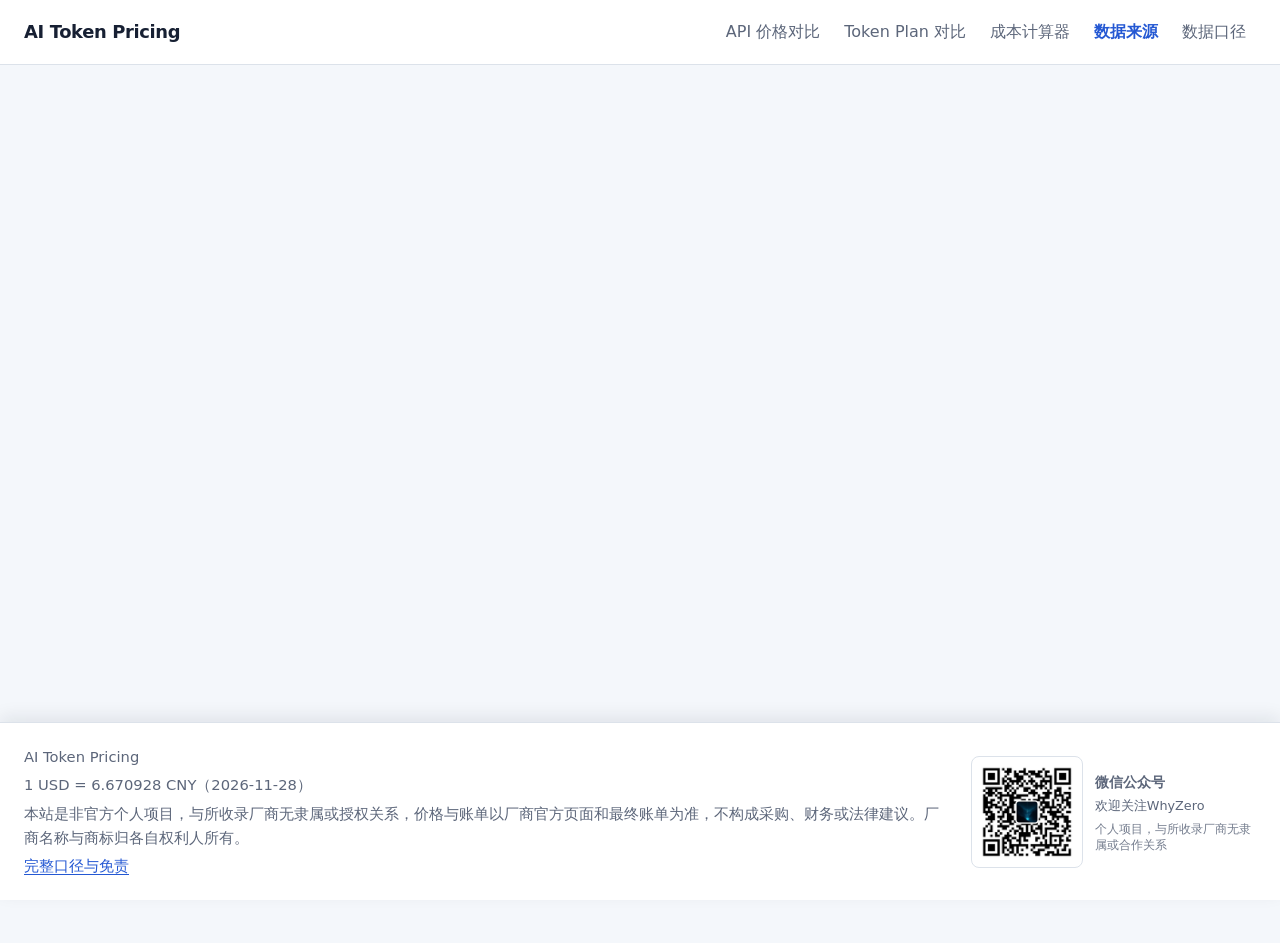
<file: token-price/sources/index.html>
<!doctype html>
<html lang="zh-CN">
  <head>
    <meta charset="UTF-8" />
    <meta name="viewport" content="width=device-width, initial-scale=1" />
    <title>数据来源与溯源覆盖率 | AI Token Pricing</title>
    <meta name="description" content="每个厂商的价格来源链接、官方页抓取与聚合数据占比、汇率来源与抓取时间，以及如何自行更新数据。" />
    <!-- 每路由的 canonical 与 Open Graph：预渲染按路由填充绝对 URL（见 scripts/prerender.mjs） -->
    <link rel="canonical" href="https://whyzero.studio/token-price/sources/" />
    <meta property="og:type" content="website" />
    <meta property="og:site_name" content="AI Token Pricing" />
    <meta property="og:title" content="数据来源与溯源覆盖率 | AI Token Pricing" />
    <meta property="og:description" content="每个厂商的价格来源链接、官方页抓取与聚合数据占比、汇率来源与抓取时间，以及如何自行更新数据。" />
    <meta property="og:url" content="https://whyzero.studio/token-price/sources/" />
    <meta property="og:locale" content="zh_CN" />
    <meta name="twitter:card" content="summary" />
    <meta name="twitter:title" content="数据来源与溯源覆盖率 | AI Token Pricing" />
    <meta name="twitter:description" content="每个厂商的价格来源链接、官方页抓取与聚合数据占比、汇率来源与抓取时间，以及如何自行更新数据。" />
    <script type="application/ld+json">
{
  "@context": "https://schema.org",
  "@type": "WebPage",
  "@id": "https://whyzero.studio/token-price/sources/",
  "url": "https://whyzero.studio/token-price/sources/",
  "name": "数据来源与溯源覆盖率 | AI Token Pricing",
  "description": "每个厂商的价格来源链接、官方页抓取与聚合数据占比、汇率来源与抓取时间，以及如何自行更新数据。",
  "inLanguage": "zh-CN",
  "isPartOf": {
    "@id": "https://whyzero.studio/token-price/#website"
  },
  "dateModified": "2026-11-18"
}
    </script>
    <script type="application/ld+json">
{
  "@context": "https://schema.org",
  "@type": "BreadcrumbList",
  "itemListElement": [
    {
      "@type": "ListItem",
      "position": 1,
      "name": "首页",
      "item": "https://whyzero.studio/token-price/"
    },
    {
      "@type": "ListItem",
      "position": 2,
      "name": "数据来源",
      "item": "https://whyzero.studio/token-price/sources/"
    }
  ]
}
    </script>
    <link rel="icon" href="/token-price/favicon.svg" type="image/svg+xml" />
    <script type="module" crossorigin src="/token-price/assets/index-CQnYsgjG.js"></script>
    <link rel="stylesheet" crossorigin href="/token-price/assets/index-_ZabvsNW.css">
  </head>
  <body>
    <!-- 构建期预渲染会把这个占位符替换成真实渲染结果；占位符缺失时 scripts/prerender.mjs 会直接失败 -->
    <div id="app"><div class="site"><header class="site-header"><nav class="shell nav" aria-label="主导航"><a href="/token-price/" class="brand">AI Token Pricing</a><button class="nav-toggle" type="button" aria-expanded="false" aria-controls="nav-links"><span class="nav-toggle-bars" aria-hidden="true"><span></span><span></span><span></span></span><span class="sr-only">展开或收起主导航</span></button><div id="nav-links" class="nav-links"><!--[--><a href="/token-price/api-pricing/" class="nav-link">API 价格对比</a><a href="/token-price/plans/" class="nav-link">Token Plan 对比</a><a href="/token-price/calculator/" class="nav-link">成本计算器</a><a aria-current="page" href="/token-price/sources/" class="router-link-active router-link-exact-active nav-link">数据来源</a><a href="/token-price/methodology/" class="nav-link">数据口径</a><!--]--></div></nav></header><main id="main" class="shell"><div class="page"><section class="hero"><p class="eyebrow">Sources</p><h1>数据来源与溯源覆盖率</h1><p class="lede">每条价格从哪来、多少条抓自官方页。</p><p class="meta"> 抓取日期：2026-11-18 · 汇率日期：2026-11-28 · 聚合快照：2026-11-23</p><p class="meta">非官方站点，价格仅供参考 · <a href="/token-price/methodology/" class="">口径与免责</a></p></section><section class="section"><h2>一眼看清的数字</h2><div class="stats"><div class="stat"><strong>17</strong><span class="meta">厂商</span></div><div class="stat"><strong>190</strong><span class="meta">计价口径</span></div><div class="stat"><strong>147</strong><span class="meta">官方页抓取</span></div></div><div class="stats stats-gap"><div class="stat"><strong>43</strong><span class="meta">聚合数据（未核官方页）</span></div><div class="stat"><strong>190</strong><span class="meta">唯一模型口径</span></div><div class="stat"><strong>53.7%</strong><span class="meta">需汇率换算占比</span></div></div><details class="fold"><summary>账单币种与报价币种</summary><div class="fold-body"><p> 账单币种是厂商实际收取的币种（CNY 100 条 / USD 90 条），报价币种是数字本身以什么币种写（CNY 88 条 / USD 102 条）。聚合源对国内厂商也以 USD 发布，所以两者不必相等。 </p></div></details></section><section class="section"><h2>各厂商溯源覆盖率</h2><ul class="coverage-grid"><!--[--><li class="coverage-card"><div class="coverage-head"><strong>智谱 GLM</strong><span class="meta">Zhipu AI (GLM) · 国内</span></div><dl class="coverage-numbers"><div><dt>条目</dt><dd>45</dd></div><div><dt>官方页抓取</dt><dd>44</dd></div><div><dt>聚合数据</dt><dd>1</dd></div><div><dt>官方占比</dt><dd>97.8%</dd></div></dl><p class="link-row"><a href="https://docs.bigmodel.cn/cn/guide/start/pricing" rel="noreferrer" target="_blank">官方定价页</a></p></li><li class="coverage-card"><div class="coverage-head"><strong>OpenAI</strong><span class="meta">OpenAI · 国际</span></div><dl class="coverage-numbers"><div><dt>条目</dt><dd>24</dd></div><div><dt>官方页抓取</dt><dd>19</dd></div><div><dt>聚合数据</dt><dd>5</dd></div><div><dt>官方占比</dt><dd>79.2%</dd></div></dl><p class="link-row"><a href="https://platform.openai.com/docs/pricing" rel="noreferrer" target="_blank">官方定价页</a></p></li><li class="coverage-card"><div class="coverage-head"><strong>xAI Grok</strong><span class="meta">xAI · 国际</span></div><dl class="coverage-numbers"><div><dt>条目</dt><dd>18</dd></div><div><dt>官方页抓取</dt><dd>16</dd></div><div><dt>聚合数据</dt><dd>2</dd></div><div><dt>官方占比</dt><dd>88.9%</dd></div></dl><p class="link-row"><a href="https://docs.x.ai/docs/pricing" rel="noreferrer" target="_blank">官方定价页</a></p></li><li class="coverage-card"><div class="coverage-head"><strong>Mistral AI</strong><span class="meta">Mistral AI · 国际</span></div><dl class="coverage-numbers"><div><dt>条目</dt><dd>15</dd></div><div><dt>官方页抓取</dt><dd>5</dd></div><div><dt>聚合数据</dt><dd>10</dd></div><div><dt>官方占比</dt><dd>33.3%</dd></div></dl><p class="link-row"><a href="https://docs.mistral.ai/inference/pricing/" rel="noreferrer" target="_blank">官方定价页</a></p></li><li class="coverage-card"><div class="coverage-head"><strong>阿里云百炼</strong><span class="meta">Alibaba Cloud Model Studio (Qwen) · 国内</span></div><dl class="coverage-numbers"><div><dt>条目</dt><dd>11</dd></div><div><dt>官方页抓取</dt><dd>11</dd></div><div><dt>聚合数据</dt><dd>0</dd></div><div><dt>官方占比</dt><dd>100%</dd></div></dl><p class="link-row"><a href="https://help.aliyun.com/zh/model-studio/billing-for-model-studio" rel="noreferrer" target="_blank">官方定价页</a></p></li><li class="coverage-card"><div class="coverage-head"><strong>火山方舟</strong><span class="meta">Volcengine Ark (Doubao) · 国内</span></div><dl class="coverage-numbers"><div><dt>条目</dt><dd>10</dd></div><div><dt>官方页抓取</dt><dd>10</dd></div><div><dt>聚合数据</dt><dd>0</dd></div><div><dt>官方占比</dt><dd>100%</dd></div></dl><p class="link-row"><a href="https://www.volcengine.com/docs/82379/1099320" rel="noreferrer" target="_blank">官方定价页</a></p></li><li class="coverage-card"><div class="coverage-head"><strong>Google</strong><span class="meta">Google Gemini · 国际</span></div><dl class="coverage-numbers"><div><dt>条目</dt><dd>10</dd></div><div><dt>官方页抓取</dt><dd>10</dd></div><div><dt>聚合数据</dt><dd>0</dd></div><div><dt>官方占比</dt><dd>100%</dd></div></dl><p class="link-row"><a href="https://ai.google.dev/gemini-api/docs/pricing" rel="noreferrer" target="_blank">官方定价页</a></p></li><li class="coverage-card"><div class="coverage-head"><strong>Anthropic</strong><span class="meta">Anthropic · 国际</span></div><dl class="coverage-numbers"><div><dt>条目</dt><dd>9</dd></div><div><dt>官方页抓取</dt><dd>9</dd></div><div><dt>聚合数据</dt><dd>0</dd></div><div><dt>官方占比</dt><dd>100%</dd></div></dl><p class="link-row"><a href="https://platform.claude.com/docs/en/about-claude/pricing" rel="noreferrer" target="_blank">官方定价页</a></p></li><li class="coverage-card"><div class="coverage-head"><strong>小米 MiMo</strong><span class="meta">Xiaomi MiMo · 国内</span></div><dl class="coverage-numbers"><div><dt>条目</dt><dd>8</dd></div><div><dt>官方页抓取</dt><dd>5</dd></div><div><dt>聚合数据</dt><dd>3</dd></div><div><dt>官方占比</dt><dd>62.5%</dd></div></dl><p class="link-row"><a href="https://platform.xiaomimimo.com/#/docs" rel="noreferrer" target="_blank">官方定价页</a></p></li><li class="coverage-card"><div class="coverage-head"><strong>Cohere</strong><span class="meta">Cohere · 国际</span></div><dl class="coverage-numbers"><div><dt>条目</dt><dd>8</dd></div><div><dt>官方页抓取</dt><dd>0</dd></div><div><dt>聚合数据</dt><dd>8</dd></div><div><dt>官方占比</dt><dd>0%</dd></div></dl><p class="link-row"><a href="https://docs.cohere.com/docs/models" rel="noreferrer" target="_blank">官方定价页</a></p></li><li class="coverage-card"><div class="coverage-head"><strong>月之暗面 Kimi</strong><span class="meta">Moonshot AI (Kimi) · 国内</span></div><dl class="coverage-numbers"><div><dt>条目</dt><dd>6</dd></div><div><dt>官方页抓取</dt><dd>1</dd></div><div><dt>聚合数据</dt><dd>5</dd></div><div><dt>官方占比</dt><dd>16.7%</dd></div></dl><p class="link-row"><a href="https://platform.moonshot.cn/docs/pricing/chat" rel="noreferrer" target="_blank">官方定价页</a></p></li><li class="coverage-card"><div class="coverage-head"><strong>Meta</strong><span class="meta">Meta · 国际</span></div><dl class="coverage-numbers"><div><dt>条目</dt><dd>6</dd></div><div><dt>官方页抓取</dt><dd>0</dd></div><div><dt>聚合数据</dt><dd>6</dd></div><div><dt>官方占比</dt><dd>0%</dd></div></dl><p class="link-row"><a href="https://dev.meta.ai/docs" rel="noreferrer" target="_blank">官方定价页</a></p></li><li class="coverage-card"><div class="coverage-head"><strong>百度千帆</strong><span class="meta">Baidu Qianfan · 国内</span></div><dl class="coverage-numbers"><div><dt>条目</dt><dd>5</dd></div><div><dt>官方页抓取</dt><dd>5</dd></div><div><dt>聚合数据</dt><dd>0</dd></div><div><dt>官方占比</dt><dd>100%</dd></div></dl><p class="link-row"><a href="https://cloud.baidu.com/product/qianfan_home/token_plan_personal.html" rel="noreferrer" target="_blank">官方定价页</a></p></li><li class="coverage-card"><div class="coverage-head"><strong>阶跃星辰 StepFun</strong><span class="meta">StepFun · 国内</span></div><dl class="coverage-numbers"><div><dt>条目</dt><dd>4</dd></div><div><dt>官方页抓取</dt><dd>1</dd></div><div><dt>聚合数据</dt><dd>3</dd></div><div><dt>官方占比</dt><dd>25%</dd></div></dl><p class="link-row"><a href="https://platform.stepfun.com/docs/zh/overview/concept" rel="noreferrer" target="_blank">官方定价页</a></p></li><li class="coverage-card"><div class="coverage-head"><strong>腾讯云</strong><span class="meta">Tencent Cloud · 国内</span></div><dl class="coverage-numbers"><div><dt>条目</dt><dd>4</dd></div><div><dt>官方页抓取</dt><dd>4</dd></div><div><dt>聚合数据</dt><dd>0</dd></div><div><dt>官方占比</dt><dd>100%</dd></div></dl><p class="link-row"><a href="https://copilot.tencent.com/pricing" rel="noreferrer" target="_blank">官方定价页</a></p></li><li class="coverage-card"><div class="coverage-head"><strong>DeepSeek</strong><span class="meta">DeepSeek · 国内</span></div><dl class="coverage-numbers"><div><dt>条目</dt><dd>4</dd></div><div><dt>官方页抓取</dt><dd>4</dd></div><div><dt>聚合数据</dt><dd>0</dd></div><div><dt>官方占比</dt><dd>100%</dd></div></dl><p class="link-row"><a href="https://api-docs.deepseek.com/zh-cn/quick_start/pricing" rel="noreferrer" target="_blank">官方定价页</a></p></li><li class="coverage-card"><div class="coverage-head"><strong>MiniMax</strong><span class="meta">MiniMax · 国内</span></div><dl class="coverage-numbers"><div><dt>条目</dt><dd>3</dd></div><div><dt>官方页抓取</dt><dd>3</dd></div><div><dt>聚合数据</dt><dd>0</dd></div><div><dt>官方占比</dt><dd>100%</dd></div></dl><p class="link-row"><a href="https://platform.minimax.cn/docs/pricing/overview" rel="noreferrer" target="_blank">官方定价页</a></p></li><li class="coverage-card"><div class="coverage-head"><strong>GitHub Copilot</strong><span class="meta">GitHub Copilot · 国际</span></div><p class="coverage-empty"> 无按量 API 价格条目；已收录 <strong>4</strong> 档订阅套餐，见 <a href="/token-price/plans/" class="">套餐页</a>。 </p><p class="link-row"><a href="https://github.com/features/copilot/plans" rel="noreferrer" target="_blank">官方定价页</a></p></li><li class="coverage-card"><div class="coverage-head"><strong>OpenCode</strong><span class="meta">OpenCode · 国际</span></div><p class="coverage-empty"> 无按量 API 价格条目；已收录 <strong>3</strong> 档订阅套餐，见 <a href="/token-price/plans/" class="">套餐页</a>。 </p><p class="link-row"><a href="https://opencode.ai/console/go" rel="noreferrer" target="_blank">官方定价页</a></p></li><!--]--></ul><p class="meta">「官方页抓取」= 维护者按厂商官方定价页逐条录入，每条带来源 URL 与抓取日期；「聚合数据」= 取自第三方聚合源，未核官方页。</p></section><div class="section grid"><article class="card"><h2>汇率来源</h2><p>1 USD = <strong>6.670928</strong> CNY，汇率日期 <strong>2026-11-28</strong>，抓取时间 <code>2026-11-28T11:41:33.733Z</code>。</p><p> 主源 <a href="https://open.er-api.com/v6/latest/USD" rel="noreferrer" target="_blank">open.er-api.com</a>，失败时自动回落 frankfurter.app。汇率由脚本每天自动抓取，页面只读抓下来的结果，不含任何硬编码汇率。 </p><p class="meta">汇率随时变化，人民币数值为按某日汇率估算的参考值；最终账单以厂商原币种为准。国际厂商行以美元标价为主列，人民币只出现在「≈」副行；国内厂商行给人民币标价。 </p></article><article class="card"><h2>聚合源：models.dev</h2><p> 仅用于补齐官方页抓不到或缺口的厂商（本期为 智谱 GLM、OpenAI、xAI Grok、Mistral AI、小米 MiMo、Cohere、月之暗面 Kimi、Meta、阶跃星辰 StepFun）。 <a href="https://models.dev/api.json" rel="noreferrer" target="_blank">查看原始 JSON</a>。 </p><p> 快照：<strong>326</strong> 个 provider / <strong>10207</strong> 个模型，抓取于 <code>2026-11-23T13:09:06.133Z</code>，收录 <strong>43</strong> 条到本站。 </p><p class="meta"> 聚合条目的数字由聚合源以 USD 发布，可能与厂商官网的人民币挂牌价不同；国内厂商的聚合值即由聚合源从人民币挂牌价折算而来，因此账单币种仍是 CNY、报价币种是 USD。它们一律标「聚合数据 · 未核官方页」，不标「官方标价」，且永不覆盖同模型的官方页条目。 </p></article></div><section class="section prose"><h2>官方页价格怎么取到的</h2><p> 官方定价页大多是 JavaScript 渲染的，直接读 HTML 拿不到价格表。好在这批文档站同时提供 Markdown 原文（在页面地址后加 <code>.md</code>，或先读站点的 <code>llms.txt</code> 索引），通常能直接读到带价格的表格。以下厂商按此方式取到： </p><ul class="source-list"><!--[--><li><strong>智谱 GLM</strong><code>docs.bigmodel.cn/cn/guide/start/pricing.md</code><span class="meta">CNY</span></li><li><strong>Anthropic</strong><code>platform.claude.com/docs/en/about-claude/pricing</code><span class="meta">USD</span></li><li><strong>OpenAI</strong><code>platform.openai.com/docs/pricing.md</code><span class="meta">USD</span></li><li><strong>xAI</strong><code>docs.x.ai/docs/pricing.md</code><span class="meta">USD</span></li><li><strong>Mistral</strong><code>docs.mistral.ai/inference/pricing/</code><span class="meta">USD</span></li><li><strong>DeepSeek</strong><code>api-docs.deepseek.com/zh-cn/quick_start/pricing</code><span class="meta">CNY</span></li><li><strong>MiniMax</strong><code>platform.minimax.cn/docs/pricing/overview</code><span class="meta">CNY</span></li><li><strong>Google</strong><code>ai.google.dev/gemini-api/docs/pricing</code><span class="meta">USD</span></li><!--]--></ul><p> 取到官方页数字的条目标「官方页抓取」；取不到的保持「聚合数据」并标注「未核官方页」，两者不混算。官方页上由平台转售的第三方模型（例如 Mistral 页上的 Z.ai / DeepSeek）不属于该厂商自有模型，不记到该厂商名下。 </p></section><section class="section prose"><h2>数据怎么保持更新</h2><p> 脚本每天自动抓一次汇率、每周重抓一次聚合快照，另外自动重建派生数据、跑数据校验并记录官方价格历史快照，都由 GitHub Actions 定时触发；任何一条校验不过就放弃这次更新，不会把坏数据写进站点。官方页价格不在自动抓取之列——各家定价页改版频繁，机器判定容易误伤，这部分由维护者逐条人工录入，每条都带来源 URL 与抓取日期，入库前同样过数据校验；对这条链路，脚本只做差异比对，把官方值与聚合值偏差大的厂商挑出来复核。 </p></section><section class="section prose author-block"><h2>关于本站</h2><p><strong>WhyZero</strong> 维护。本站是个人项目：价格由维护者从厂商官方定价页逐条录入、校验后入库， 没有商业赞助，也不接受厂商付费修改数字。 </p><div class="wechat-qr wechat-qr--guide"><img class="wechat-qr-img" src="/token-price/wechat-qr.png" alt="WhyZero 的微信公众号二维码" width="112" height="112" loading="lazy" decoding="async"><div class="wechat-qr-text"><p class="wechat-qr-title">微信公众号</p><p class="wechat-qr-intro">欢迎关注我的微信公众号，一个名不见经传的游戏开发码农、独立开发者。专注游戏开发与AI工作流实践。</p><p class="wechat-qr-boundary">个人项目，与所收录厂商无隶属或合作关系</p></div></div></section></div></main><footer class="site-footer"><div class="shell footer-main"><div class="footer-text"><p>AI Token Pricing</p><p>1 USD = 6.670928 CNY（2026-11-28）</p><p class="meta">本站是非官方个人项目，与所收录厂商无隶属或授权关系，价格与账单以厂商官方页面和最终账单为准，不构成采购、财务或法律建议。厂商名称与商标归各自权利人所有。</p><p class="meta"><a href="/token-price/methodology/" class="">完整口径与免责</a></p></div><div class="wechat-qr wechat-qr--footer"><img class="wechat-qr-img" src="/token-price/wechat-qr.png" alt="微信公众号二维码" width="112" height="112" loading="lazy" decoding="async"><div class="wechat-qr-text"><p class="wechat-qr-title">微信公众号</p><p class="wechat-qr-hint">欢迎关注WhyZero</p><p class="wechat-qr-boundary">个人项目，与所收录厂商无隶属或合作关系</p></div></div></div></footer></div></div>
  </body>
</html>
</file>
<file: token-price/assets/index-_ZabvsNW.css>
:root{--lightningcss-light:initial;--lightningcss-dark: ;color-scheme:light;--ink:#172033;--muted:#5c667a;--line:#dce2ea;--paper:#fff;--wash:#f4f7fb;--brand:#2458d3;--brand-dark:#173b91;--good:#087a55;--header-bg:#fffffff5;--th-bg:#f8faff;--th-ink:#4c5770;--input-line:#bfc8d7;--callout-bg:#edf3ff;--callout-ink:#35425a;--badge-official-bg:#e8f7f1;--badge-aggregate-bg:#fdf3e0;--badge-aggregate-ink:#8a5b00;--code-bg:#eef2f9;--code-ink:#172033;--focus-ring:#2458d32e;--shadow:0 8px 24px #182a4d0d;--measure:800px;--shadow-pop:0 12px 30px #17203329;--code-block-bg:#0f1a33;--code-block-ink:#e8eefc;--result-bg:#172b56;--result-ink:#fff;--result-muted:#cbd7ef;font-family:Inter,ui-sans-serif,system-ui,-apple-system,BlinkMacSystemFont,Segoe UI,Noto Sans SC,sans-serif}*{box-sizing:border-box}html{background:var(--wash);color:var(--ink);-webkit-text-size-adjust:100%}body{overflow-wrap:break-word;min-width:300px;margin:0;line-height:1.65}a{color:var(--brand);text-underline-offset:3px;transition:color .15s}a:hover{color:var(--brand-dark)}.shell{width:min(1600px,100% - 32px);margin-inline:auto}@media (width>=768px){.shell{width:min(1600px,100% - 48px)}}h1,h2,h3{letter-spacing:-.02em;line-height:1.2}h1{word-break:keep-all;overflow-wrap:anywhere;margin:8px 0 14px;font-size:clamp(1.6rem,4.4vw + .55rem,3.6rem)}h2{margin:0 0 10px;font-size:clamp(1.22rem,2.2vw,1.75rem)}h3{margin:0 0 6px;font-size:clamp(1.02rem,1.6vw,1.2rem)}p{color:var(--muted);margin:0 0 10px}.eyebrow{color:var(--brand);letter-spacing:.1em;text-transform:uppercase;margin:0 0 4px;font-size:.9rem;font-weight:750}.lede{max-width:720px;font-size:clamp(1rem,1.4vw,1.15rem)}.meta{color:var(--muted);font-size:.96rem}.sr-only{clip-path:inset(50%);white-space:nowrap;border:0;width:1px;height:1px;margin:-1px;padding:0;position:absolute;overflow:hidden}[hidden]{display:none!important}.site-header{z-index:20;background:var(--header-bg);border-bottom:1px solid var(--line);-webkit-backdrop-filter:blur(6px);backdrop-filter:blur(6px);position:relative}.nav{justify-content:space-between;align-items:center;gap:12px;height:56px;display:flex;position:relative}.brand{min-height:44px;color:var(--ink);letter-spacing:-.02em;align-items:center;font-size:1.12rem;font-weight:800;text-decoration:none;display:inline-flex}.nav-toggle{border:1px solid var(--line);background:var(--paper);width:44px;height:44px;color:var(--ink);cursor:pointer;border-radius:10px;justify-content:center;align-items:center;padding:0;display:inline-flex}.nav-toggle-bars{gap:4px;width:18px;display:grid}.nav-toggle-bars>span{background:currentColor;border-radius:2px;height:2px;display:block}.nav-links{display:none}.nav-links.is-open{background:var(--paper);border:1px solid var(--line);box-shadow:var(--shadow);z-index:30;border-radius:12px;flex-direction:column;padding:6px;display:flex;position:absolute;top:calc(100% + 8px);left:0;right:0}.nav-links a{min-height:44px;color:var(--muted);border-radius:8px;align-items:center;padding:0 10px;font-size:1.04rem;text-decoration:none;display:flex}.nav-links a:hover{background:var(--wash);color:var(--ink)}.nav-links a.router-link-active{color:var(--brand);font-weight:700}main{min-height:calc(100vh - 200px);padding-block:20px 56px}.page{display:block}.hero{max-width:880px;padding-block:6px 18px}.hero-compact{max-width:none;padding-block:2px 10px}.hero-compact h1{margin:2px 0 8px;font-size:clamp(1.45rem,1.5vw + .75rem,1.9rem)}.hero-compact .eyebrow{margin-bottom:2px}.hero-compact .meta{font-size:.92rem}.hero-compact .conclusions{margin:0}.hero-head{gap:8px;display:grid}@media (width>=1024px){.hero-head{grid-template-columns:minmax(0,1fr) auto;align-items:center;gap:20px}.hero-head .conclusions{grid-template-columns:repeat(3,minmax(150px,1fr));margin:0}}.hero-compact{padding-block:2px 10px}.section{margin-top:30px}.section-tight{margin-top:14px}.grid{grid-template-columns:1fr;gap:14px;display:grid}.card{background:var(--paper);border:1px solid var(--line);box-shadow:var(--shadow);border-radius:14px;padding:16px}.card h2,.card h3{margin-top:0}.card p:last-child{margin-bottom:0}.button{background:var(--brand);color:#fff;cursor:pointer;border:0;border-radius:8px;justify-content:center;align-items:center;min-height:44px;padding:10px 15px;font-weight:700;text-decoration:none;display:inline-flex}.button:hover{background:var(--brand-dark);color:#fff}.callout{border-left:4px solid var(--brand);background:var(--callout-bg);border-radius:4px 10px 10px 4px;padding:14px 16px}.callout p{color:var(--callout-ink)}.callout p:last-child{margin-bottom:0}.stats{border:1px solid var(--line);background:var(--line);border-radius:12px;grid-template-columns:1fr;gap:1px;display:grid;overflow:hidden}.stats-gap{margin-top:12px}.stat{background:var(--paper);padding:14px 16px}.stat strong{font-variant-numeric:tabular-nums;font-size:1.36rem;display:block}.empty{text-align:center;background:var(--paper);border:1px dashed var(--line);border-radius:14px;padding:clamp(30px,7vw,72px) 18px}.empty h2{margin-bottom:8px}.empty p{max-width:600px;margin-inline:auto}.fold{background:var(--paper);border:1px solid var(--line);max-width:var(--measure);border-radius:12px;margin-block:12px}.fold>summary{min-height:44px;color:var(--brand);cursor:pointer;justify-content:space-between;align-items:center;gap:10px;padding:10px 14px;font-size:1.02rem;font-weight:700;list-style:none;display:flex}.fold>summary::-webkit-details-marker{display:none}.fold>summary:after{content:"展开";color:var(--muted);flex:none;font-size:.88rem;font-weight:650}.fold[open]>summary:after{content:"收起"}.fold[open]>summary{border-bottom:1px solid var(--line)}.fold-body{padding:12px 14px 4px}.fold-body>p:last-child{margin-bottom:0}.fold .lede{max-width:100%}.filter-bar{grid-template-columns:1fr;gap:8px;margin-block:6px 4px;display:grid}.filter-field{min-width:0;color:var(--muted);gap:4px;font-size:.9rem;font-weight:650;display:grid}input,select{border:1px solid var(--input-line);background:var(--paper);width:100%;min-height:44px;color:var(--ink);font:inherit;border-radius:8px;padding:9px 11px;font-size:1.04rem}input:focus-visible,select:focus-visible{outline:3px solid var(--focus-ring);border-color:var(--brand)}.filter-summary{margin-block:8px 14px;margin-top:0!important}.price-cards{gap:12px;margin:0;padding:0;list-style:none;display:grid}.price-cards-item{min-width:0}.price-card{background:var(--paper);border:1px solid var(--line);box-shadow:var(--shadow);border-radius:14px;min-width:0;padding:14px}.price-card-head{gap:2px;margin-bottom:10px;display:grid}.price-card-provider{color:var(--brand);letter-spacing:.06em;text-transform:uppercase;margin:0;font-size:.88rem;font-weight:750}.price-card-model{margin:0;font-size:1.08rem}.price-card-prices{border-top:1px solid var(--line);border-bottom:1px solid var(--line);grid-template-columns:repeat(2,minmax(0,1fr));gap:10px;padding:10px 0;display:grid}.price-cell{gap:2px;min-width:0;display:grid}.price-cell-label{color:var(--muted);font-size:.84rem}.price-main{font-variant-numeric:tabular-nums;overflow-wrap:anywhere;font-size:1.16rem;font-weight:800;line-height:1.2;display:block}.price-sub{color:var(--muted);overflow-wrap:anywhere;font-size:.86rem;line-height:1.4;display:block}.price-card-badges{flex-wrap:wrap;align-items:center;gap:8px;margin:10px 0 6px;display:flex}.price-card-badges .meta{margin:0}.fold-row{background:0 0;border:0;margin:0}.fold-row>summary{min-height:44px;padding:0;font-size:.98rem}.fold-row[open]>summary{border-bottom:0}.badge{white-space:nowrap;border-radius:999px;flex:none;padding:2px 8px;font-size:.86rem;font-weight:750;display:inline-block}.badge-official{color:var(--good);background:var(--badge-official-bg)}.badge-aggregate{color:var(--badge-aggregate-ink);background:var(--badge-aggregate-bg)}.detail-list{gap:8px;margin:10px 0 0;display:grid}.detail-list>div{gap:1px;display:grid}.detail-list dt{color:var(--muted);font-size:.86rem;font-weight:650}.detail-list dd{overflow-wrap:anywhere;margin:0;font-size:.96rem}.detail-list .breakeven-row{background:var(--th-bg);border-left:3px solid var(--brand);border-radius:0 6px 6px 0;padding:7px 9px}.detail-list .breakeven-row dt{color:var(--brand);font-weight:700}.detail-list .breakeven-row dd{font-size:.92rem;line-height:1.6}.detail-list .breakeven-row dd.breakeven-worth{border-top:1px dashed var(--line);color:var(--muted);margin-top:3px;padding-top:4px;font-size:.88rem}.detail-list .breakeven-row.breakeven-none{border-left-color:var(--line);background:0 0}.detail-list .breakeven-row.breakeven-none dt{color:var(--muted);font-weight:650}.detail-list .breakeven-row.breakeven-none dd{color:var(--muted)}.plan-compare-lede{max-width:var(--measure);color:var(--muted);font-size:.94rem;line-height:1.6}.plan-compare-list{gap:8px;margin:14px 0;padding:0;list-style:none;display:grid}.plan-compare-row{background:var(--paper);border:1px solid var(--line);border-left:3px solid var(--line);border-radius:8px;grid-template-columns:minmax(0,1fr) auto;align-items:center;gap:10px 20px;padding:10px 14px;display:grid}.plan-compare-row.winner-plan{border-left-color:var(--brand)}.plan-compare-row.winner-tie{border-left-color:var(--muted)}.plan-compare-name{gap:1px;min-width:0;display:grid}.plan-compare-numbers{text-align:right;white-space:nowrap;gap:2px;display:grid}.plan-compare-verdict{font-size:.96rem}.plan-compare-row.winner-plan .plan-compare-verdict{color:var(--brand)}.plan-compare-caveat{max-width:var(--measure);color:var(--muted);margin-top:10px;font-size:.86rem;line-height:1.6}.button-ghost{color:var(--brand);border:1px solid var(--line);background:0 0}@media (width<=767px){.plan-compare-row{grid-template-columns:minmax(0,1fr)}.plan-compare-numbers{text-align:left}}.table-wrap{background:var(--paper);border:1px solid var(--line);border-radius:12px;width:100%}.pricing-table,.plan-table{table-layout:fixed;border-collapse:collapse;width:100%;font-size:.98rem}.pricing-table col.col-model{width:24%}.pricing-table col.col-provenance{width:8%}.pricing-table col.col-price{width:19%}.pricing-table col.col-score{width:7%}.pricing-table col.col-detail{width:16%}.plan-table col.col-plan{width:22%}.plan-table col.col-fee{width:16%}.plan-table col.col-allowance{width:30%}.plan-table col.col-estimate,.plan-table col.col-detail{width:16%}.pricing-table th,.plan-table th{background:var(--th-bg);color:var(--th-ink);text-align:left;vertical-align:bottom;border-bottom:1px solid var(--line);overflow-wrap:anywhere;padding:6px 8px;font-size:.9rem;font-weight:700}.pricing-table td,.plan-table td{border-bottom:1px solid var(--line);vertical-align:top;overflow-wrap:anywhere;padding:2px 8px}.pricing-table tbody tr:last-child td,.plan-table tbody tr:last-child td{border-bottom:0}.cell-provider{font-size:1rem;line-height:1.18;display:block}.cell-model-name{color:var(--ink);font-size:.96rem;line-height:1.18;display:block}.cell-meta{color:var(--muted);font-size:.88rem;line-height:1.18;display:block}.cell-price .price-main{font-size:1.02rem}.cell-price .price-sub{margin-top:1px;font-size:.84rem;line-height:1.2}.cell-brief{color:var(--ink);font-size:.96rem;line-height:1.45}.price-card-brief{color:var(--muted);margin:2px 0 6px;font-size:.92rem;line-height:1.5}.th-button{width:100%;min-height:24px;color:inherit;font:inherit;text-align:left;cursor:pointer;background:0 0;border:0;align-items:center;gap:4px;padding:0;display:inline-flex}.th-button:hover{color:var(--brand)}.th-button:focus-visible{outline:2px solid var(--brand);outline-offset:2px;border-radius:4px}.th-active .th-button{color:var(--brand)}.sort-indicator{font-size:.74rem;line-height:1}.segmented{background:var(--wash);border:1px solid var(--line);border-radius:9px;gap:0;padding:2px;display:inline-flex}.segment{min-height:44px;color:var(--muted);font:inherit;cursor:pointer;background:0 0;border:0;border-radius:7px;padding:0 12px;font-size:.94rem;font-weight:600;transition:background .12s,color .12s}.segment:hover{color:var(--ink)}.segment.is-active{background:var(--paper);color:var(--brand);box-shadow:0 1px 2px #00000014}.segment:focus-visible{outline:2px solid var(--brand);outline-offset:1px}.filter-order{border:1px solid var(--line);background:var(--paper);min-height:44px;color:var(--ink);font:inherit;cursor:pointer;white-space:nowrap;border-radius:9px;padding:0 12px;font-size:.94rem;font-weight:600}.filter-order:hover{border-color:var(--brand);color:var(--brand)}.filter-order:focus-visible{outline:2px solid var(--brand);outline-offset:2px}.filter-bar-plans{grid-template-columns:1fr}.filter-summary-after{margin:8px 0 0}.conclusions{grid-template-columns:repeat(auto-fit,minmax(min(100%,190px),1fr));gap:8px;margin:10px 0 12px;padding:0;list-style:none;display:grid}.conclusion{background:var(--paper);border:1px solid var(--line);border-radius:10px;align-content:center;gap:0;min-height:56px;padding:6px 10px;display:grid}.conclusion-label{letter-spacing:.04em;color:var(--muted);font-size:.8rem;font-weight:700}.conclusion-value{letter-spacing:-.01em;font-size:1.18rem;font-weight:750;line-height:1.2}.conclusion-note{color:var(--muted);overflow-wrap:anywhere;font-size:.78rem;line-height:1.3}.cell-detail{position:relative}.fold-cell{background:0 0;border:0;margin:0}.fold-cell>summary{min-height:28px;color:var(--brand);cursor:pointer;padding:2px 0;font-size:.86rem;font-weight:650}.fold-cell>summary:after{content:""}.fold-cell[open]>summary{border-bottom:0}.fold-cell .detail-list{z-index:15;background:var(--paper);border:1px solid var(--line);width:400px;max-width:72vw;box-shadow:var(--shadow-pop);border-radius:10px;margin:0;padding:12px;position:absolute;top:100%;right:8px}.calculator{grid-template-columns:1fr;gap:16px;display:grid}.field{color:var(--muted);gap:4px;font-size:.9rem;font-weight:650;display:grid}.usage-grid{grid-template-columns:1fr;gap:12px;display:grid}.result{background:var(--result-bg);min-height:180px;color:var(--result-ink);border-radius:14px;align-content:center;gap:6px;padding:22px;display:grid}.result-label{color:var(--result-muted);font-size:.92rem}.result-output{font-variant-numeric:tabular-nums;overflow-wrap:anywhere;font-size:clamp(1.7rem,5vw,2.8rem);font-weight:800;line-height:1.15}.result-sub{color:var(--result-muted);margin:0;font-size:.98rem}.result-detail{color:var(--result-muted);margin:0;font-size:.92rem}.coverage-grid{grid-template-columns:1fr;gap:10px;margin:0;padding:0;list-style:none;display:grid}.coverage-card{background:var(--paper);border:1px solid var(--line);border-radius:12px;gap:8px;padding:14px;display:grid}.coverage-head{gap:1px;display:grid}.coverage-numbers{grid-template-columns:repeat(4,minmax(0,1fr));gap:6px;margin:0;display:grid}.coverage-numbers>div{gap:1px;display:grid}.coverage-numbers dt{color:var(--muted);font-size:.82rem}.coverage-numbers dd{font-variant-numeric:tabular-nums;margin:0;font-weight:750}.coverage-empty{color:var(--muted);margin:0;font-size:.86rem;line-height:1.45}.coverage-empty strong{color:var(--ink);font-variant-numeric:tabular-nums}.source-list{gap:8px;margin:0 0 12px;padding:0;list-style:none;display:grid}.source-list>li{background:var(--paper);border:1px solid var(--line);border-radius:10px;gap:2px;padding:10px 12px;font-size:.98rem;display:grid}.link-row{margin:0 0 6px}.showcase{gap:6px;margin:0;padding-left:18px;font-size:1rem;display:grid}.showcase li{color:var(--ink)}.showcase .meta{display:block}.prose{max-width:800px}.prose section{padding-top:18px}.prose h2{margin-bottom:8px}.prose ul{color:var(--muted);padding-left:18px}.prose li{margin-bottom:6px}pre{background:var(--code-block-bg);color:var(--code-block-ink);white-space:pre-wrap;overflow-wrap:anywhere;border-radius:10px;margin:0 0 12px;padding:14px 16px;font-size:.9rem;line-height:1.6}pre code{color:inherit;background:0 0;padding:0}code{background:var(--code-bg);color:var(--code-ink);overflow-wrap:anywhere;border-radius:4px;padding:1px 5px;font-size:.86em}.site-footer{background:var(--paper);border-top:1px solid var(--line);padding:22px 0}@media (width>=1024px){.site-footer{z-index:25;position:sticky;bottom:0;box-shadow:0 -6px 16px #0f172a14}}.footer-row{flex-wrap:wrap;justify-content:space-between;gap:6px 20px;display:flex}.footer-row p{margin:0;font-size:.92rem}.footer-main{grid-template-columns:minmax(0,1fr) auto;align-items:center;gap:16px 28px;display:grid}.footer-text p{margin:0 0 4px;font-size:.92rem}.footer-text p:last-child{margin-bottom:0}.wechat-qr{align-items:center;gap:12px;display:flex}.wechat-qr-img{border:1px solid var(--line);background:#fff;border-radius:8px;width:112px;height:112px;padding:4px;display:block}.wechat-qr-title{margin:0 0 2px;font-size:.86rem;font-weight:750}.wechat-qr-hint{color:var(--muted);margin:0;font-size:.8rem}.wechat-qr-boundary{color:var(--muted);opacity:.85;max-width:14em;margin:4px 0 0;font-size:.72rem;line-height:1.4}.wechat-qr-intro{max-width:34ch;color:var(--muted);margin:0;font-size:.88rem;line-height:1.6}@media (width<=767px){.footer-main{grid-template-columns:minmax(0,1fr)}.wechat-qr--footer{gap:10px}.wechat-qr--footer .wechat-qr-img{width:88px;height:88px}}.wechat-qr--guide{background:var(--paper);border:1px solid var(--line);border-radius:12px;margin-top:14px;padding:16px}.wechat-qr--guide .wechat-qr-img{width:148px;height:148px}.wechat-qr--guide .wechat-qr-title{font-size:.96rem}.author-block{margin-top:8px}.key-facts{background:var(--paper);border:1px solid var(--line);border-left:3px solid var(--brand);border-radius:10px;margin:0 0 18px;padding:14px 16px}.key-facts p{color:var(--ink);margin:0 0 8px;font-size:.96rem;line-height:1.65}.key-facts p:last-child{margin-bottom:0}.key-facts strong{font-variant-numeric:tabular-nums}@media (width<=767px){.hero-compact h1{margin:0 0 4px}.hero-compact .meta{margin-bottom:6px}.hero-compact .conclusions{grid-template-columns:minmax(0,1fr);gap:4px;margin:4px 0 2px}.hero-compact .conclusion{grid-template-columns:auto minmax(0,1fr);align-items:baseline;gap:0 6px;min-height:40px;padding:3px 8px}.hero-compact .conclusion-value{font-size:1rem;line-height:1.15}.hero-compact .conclusion-note{grid-column:1/-1;font-size:.72rem;line-height:1.25}.price-card-prices{grid-template-columns:repeat(2,minmax(0,1fr));gap:2px 8px}main{padding-block:6px 48px}.section-tight{margin-top:4px}.hero-compact{padding-block:0 6px}.hero-compact .meta{margin-bottom:3px;line-height:1.45}.filter-bar{gap:5px}.filter-field{gap:2px}.filter-field>span,.price-cell-label{line-height:1.2}.price-card-model{line-height:1.25}.price-card-head{margin-bottom:2px}.segment,.filter-order{min-height:44px}main a:not(.button){min-height:44px;margin-block:-10px;padding-block:10px;display:inline-block}.filter-bar{grid-template-columns:repeat(3,minmax(0,1fr));gap:8px;margin-block:8px 6px}.filter-bar>.filter-field:first-child{grid-column:1/-1}.filter-bar>.filter-segment-field{grid-column:span 2}.filter-bar>.filter-order{grid-column:span 1;align-self:end}.filter-bar .segmented{width:100%}.filter-bar .segment{flex:1 1 0;padding-inline:6px}.filter-field{gap:3px;font-size:.84rem}.filter-field>span{white-space:nowrap;text-overflow:ellipsis;overflow:hidden}.filter-field input,.filter-field select{padding-inline:8px;font-size:.96rem}.filter-summary{-webkit-line-clamp:2;-webkit-box-orient:vertical;margin-block:6px 10px;font-size:.84rem;line-height:1.5;display:-webkit-box;overflow:hidden;margin-top:0!important}.hero .meta,.hero-compact .meta{font-size:.86rem;line-height:1.5}}@media (width<=360px){.hero-compact .conclusion{min-height:36px;padding:2px 6px}.hero-compact .conclusion-note{line-height:1.15}.hero-compact .conclusion-value{font-size:.98rem}.hero-compact .conclusion-label{font-size:.74rem}.hero-compact .conclusion-note{font-size:.7rem}.hero-compact .conclusions{gap:3px;margin:3px 0 2px}.hero-compact h1{margin-bottom:3px}.hero-compact .meta{margin-bottom:4px}.segment{padding:0 9px;font-size:.9rem}main{padding-block:8px 40px}.hero{padding-block:0 6px}.section-tight{margin-top:4px}.filter-bar{gap:6px;margin-block:3px 2px}.price-card{padding:10px 12px 12px}.filter-summary{-webkit-line-clamp:1;margin-block:4px 8px;margin-top:0!important}.price-cards{gap:10px}}@media (width>=768px){.nav{height:64px}.nav-toggle{display:none}.nav-links,.nav-links.is-open{box-shadow:none;background:0 0;border:0;border-radius:0;flex-direction:row;align-items:center;gap:4px;padding:0;display:flex;position:static}.nav-links a{padding:0 10px;font-size:1rem}.nav-links a:hover{background:0 0;text-decoration:underline}main{padding-block:32px 64px}.grid{grid-template-columns:repeat(2,minmax(0,1fr));gap:18px}.stats{grid-template-columns:repeat(3,minmax(0,1fr))}.filter-bar{grid-template-columns:repeat(2,minmax(0,1fr))}.price-cards{grid-template-columns:repeat(2,minmax(0,1fr));gap:14px}.coverage-grid,.usage-grid,.source-list{grid-template-columns:repeat(2,minmax(0,1fr))}.card{padding:20px}}@media (width>=1024px){.filter-bar{grid-template-columns:1.6fr auto 1fr 1fr 1fr auto}.filter-bar-plans{grid-template-columns:auto auto auto;justify-content:start}.calculator{grid-template-columns:1fr 1fr;gap:22px}.price-cards,.coverage-grid{grid-template-columns:repeat(3,minmax(0,1fr))}.hero{padding-block:14px 26px}.hero-compact{padding-block:6px 16px}}@media (prefers-color-scheme:dark){:root{--lightningcss-light: ;--lightningcss-dark:initial;color-scheme:dark;--ink:#e9eefb;--muted:#a4b1c8;--line:#2a3547;--paper:#111a2b;--wash:#0a1120;--brand:#86a9ff;--brand-dark:#b3c8ff;--good:#52d6a3;--header-bg:#0a1120eb;--th-bg:#162034;--th-ink:#a9b8d2;--input-line:#3a465c;--callout-bg:#16233c;--callout-ink:#d3ddef;--badge-official-bg:#10352a;--badge-aggregate-bg:#3a2c11;--badge-aggregate-ink:#f0c674;--code-bg:#1b2740;--code-ink:#dbe6f8;--focus-ring:#86a9ff66;--shadow:0 8px 24px #00000059;--shadow-pop:0 12px 30px #0009;--code-block-bg:#16233c;--code-block-ink:#e8eefc;--result-bg:#14224a;--result-ink:#fff;--result-muted:#b9c6e2}.button,.button:hover{color:#08111f}.button-ghost{color:var(--brand);border-color:var(--brand)}.button-ghost:hover{color:var(--brand-dark)}.callout{border-left-color:var(--brand)}img,svg{--lightningcss-light: ;--lightningcss-dark:initial;color-scheme:dark}}@media (prefers-reduced-motion:reduce){*,:before,:after{scroll-behavior:auto!important;transition:none!important;animation:none!important}}@media print{.site-header,.site-footer,.filter-bar,.nav-toggle{display:none}}.cell-score{text-align:right}.score-main{font-variant-numeric:tabular-nums;color:var(--ink);font-size:1.04rem;font-weight:650;display:block}.score-tier{color:var(--muted);text-overflow:ellipsis;white-space:nowrap;font-size:.88rem;line-height:1.25;display:block;overflow:hidden}.score-none{color:var(--muted);opacity:.55}.price-card-score{flex-wrap:wrap;gap:6px;margin:4px 0 2px;display:flex}.score-chip{background:var(--wash);border:1px solid var(--line);color:var(--muted);border-radius:999px;align-items:baseline;gap:4px;padding:2px 8px;font-size:.88rem;display:inline-flex}.score-chip strong{color:var(--ink);font-variant-numeric:tabular-nums}.score-chip em{opacity:.8;font-size:.8rem;font-style:normal}.estimate-range{color:var(--muted);font-variant-numeric:tabular-nums;margin-top:2px;font-size:.88rem;display:block}.estimate-note{max-width:var(--measure);margin-top:10px;line-height:1.75}.estimate-note strong{color:var(--ink);font-weight:700}.nature-badge{border:1px solid var(--warn-line,#d9a04a);background:var(--warn-wash,#fdf6e8);color:var(--warn-ink,#8a5d10);vertical-align:1px;white-space:nowrap;cursor:help;border-radius:999px;margin-left:6px;padding:1px 7px;font-size:.86rem;font-weight:600;line-height:1.5;display:inline-block}.nature-note{flex-wrap:wrap;align-items:baseline;gap:8px;margin-top:8px;line-height:1.75;display:flex}.nature-note .nature-badge{margin-left:0}@media (prefers-color-scheme:dark){.nature-badge{color:#e3c07a;background:#2a2113;border-color:#8a6a2a}}.nobreak{white-space:nowrap}.market-badge{border:1px dashed var(--brand);color:var(--brand);vertical-align:1px;white-space:nowrap;cursor:help;border-radius:999px;margin-left:6px;padding:2px 9px;font-size:.86rem;font-weight:600;line-height:1.5;display:inline-block}.market-note{flex-wrap:wrap;align-items:baseline;gap:8px;margin-top:10px;line-height:1.7;display:flex}.market-note .market-badge{margin-left:0}.badge-muted{background:var(--wash);color:var(--muted);border:1px solid var(--line)}.cell-estimate{text-align:right}.th-hint{text-align:center;background:var(--wash);border:1px solid var(--line);width:15px;height:15px;color:var(--muted);cursor:help;vertical-align:middle;border-radius:50%;font-size:.8rem;line-height:15px;display:inline-block}.score-chip.chip-exact{border-left:3px solid var(--good)}.score-chip.chip-near_exact{border-left:3px dashed var(--brand)}.score-chip.chip-none{border-left:3px dotted var(--line);color:var(--muted)}.pricing-charts-section{min-width:0;margin-block:2rem}.pricing-chart-panel{min-width:0;margin-block:1.5rem}.pricing-chart-facets{grid-template-columns:repeat(auto-fit,minmax(min(100%,480px),1fr));gap:1rem;display:grid}.pricing-chart{border:1px solid var(--line);background:var(--paper);border-radius:12px;min-width:0;margin:0;padding:.5rem}.pricing-chart svg{width:100%;max-width:100%;height:auto;display:block}.pricing-chart .chart-layer-mobile,.chart-caption-mobile{display:none}.pricing-chart text{fill:var(--ink);font-size:14px}.pricing-chart .chart-axis text{fill:var(--muted)}.chart-label{font-size:12px}.chart-point{fill:var(--brand);fill-opacity:.65;stroke:var(--brand)}.chart-point.chart-cny{fill:var(--good);stroke:var(--good)}.chart-point.chart-aggregate{fill:var(--paper)}.chart-frontier{fill:none;stroke:var(--good);stroke-width:2px}.chart-legend{color:var(--muted);flex-wrap:wrap;gap:.5rem 1rem;font-size:.85rem;display:flex}.chart-mobile-label{display:none}.chart-segment-0{fill:var(--brand)}.chart-segment-1{fill:var(--good)}.chart-segment-2{fill:var(--muted)}.chart-segment-3{fill:var(--ink)}.chart-segment{stroke:var(--paper);stroke-width:1px}.chart-key{border-bottom:3px solid var(--brand)}.chart-key-1{border-color:var(--good)}.chart-key-2{border-color:var(--muted)}.chart-key-3{border-color:var(--ink)}.pricing-chart .chart-missing{fill:var(--muted)}.chart-history{fill:none;stroke:var(--brand);stroke-width:2px}.chart-pair{color:var(--brand)}.chart-pair-1{color:var(--good)}.chart-pair-2{color:var(--muted)}.chart-pair-3{color:var(--ink)}.chart-pair-4{color:var(--brand-dark)}.chart-api-cost,.chart-plan-cost{fill:none;stroke:currentColor;stroke-width:2px}.chart-plan-cost{stroke-dasharray:7 5}.chart-current{stroke:var(--muted);stroke-width:1px}.chart-crossing{fill:var(--paper);stroke:var(--good);stroke-width:2px}.chart-api-key{border-bottom:2px solid var(--brand)}.chart-plan-key{border-bottom:2px dashed var(--brand)}.chart-pair-legend{margin-block:.5rem;padding-inline-start:1.25rem;font-size:.85rem}.chart-pair-legend li{overflow-wrap:anywhere;margin-block:.4rem}.chart-sample-values{color:var(--muted)}@media (width<=767px){.pricing-chart .chart-layer-desktop{display:none}.pricing-chart .chart-layer-mobile{display:block}.chart-caption-desktop{display:none}.chart-caption-mobile{display:revert}.chart-desktop-label,.chart-desktop-point{display:none}.chart-mobile-label{display:inline}.pricing-chart text,.pricing-chart .chart-label{font-size:14px}}@media (width<=359px){.pricing-chart text,.pricing-chart .chart-label{font-size:16px}.pricing-chart .chart-missing{display:none}}
</file>
